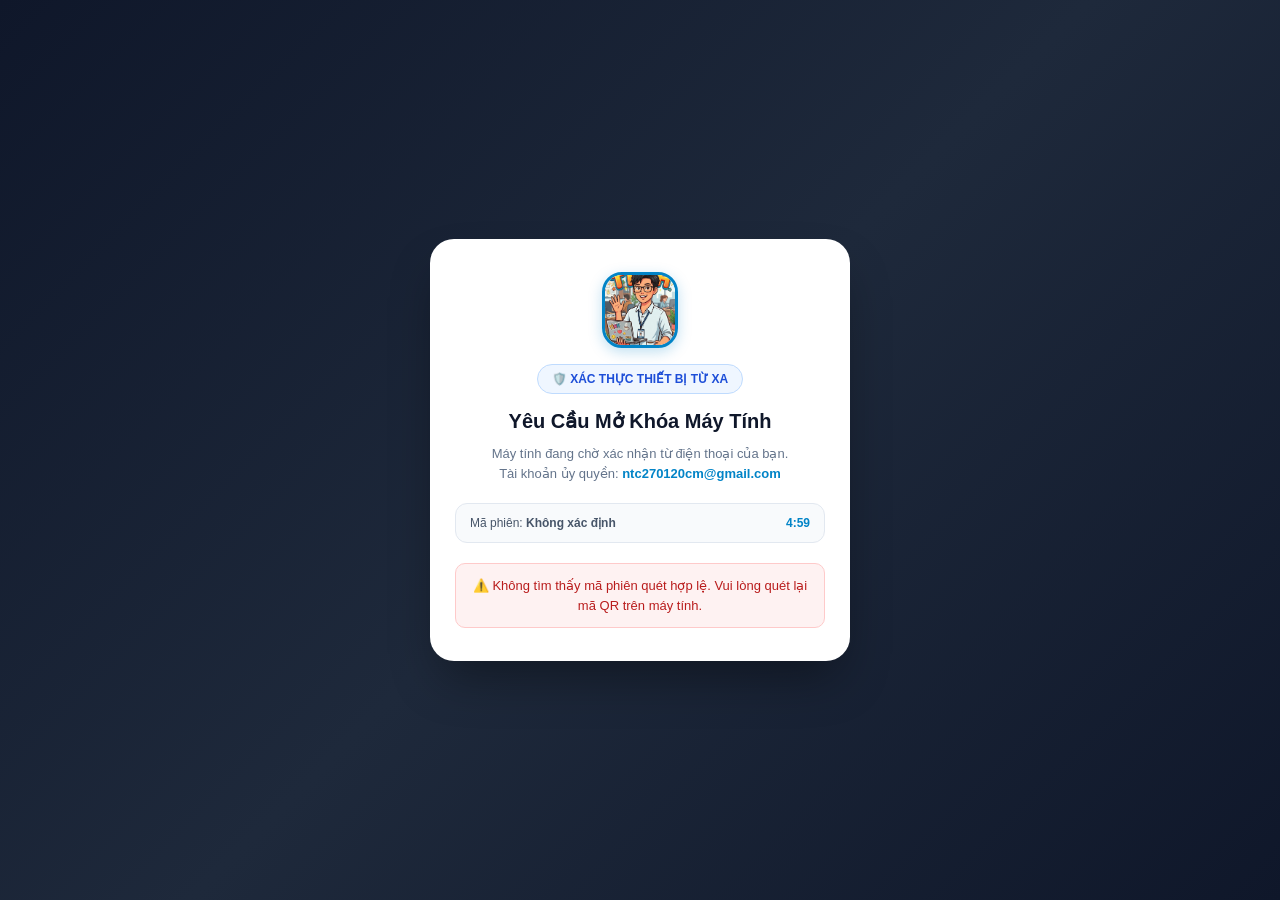
<file: static/qr_auth.html>
<!DOCTYPE html>
<html lang="vi">
<head>
    <meta charset="UTF-8">
    <meta name="viewport" content="width=device-width, initial-scale=1.0">
    <title>Xác Thực Đăng Nhập TitanPDF & HSE Studio</title>
    <link rel="icon" type="image/jpeg" href="icons/hse_avatar.jpg">
    <link rel="shortcut icon" href="icons/hse_avatar.jpg">
    <link rel="stylesheet" href="style.css">
    <!-- Google Identity Services -->
    <script src="https://accounts.google.com/gsi/client" async defer></script>
    <style>
        body {
            margin: 0;
            padding: 0;
            min-height: 100vh;
            background: linear-gradient(135deg, #0f172a 0%, #1e293b 50%, #0f172a 100%);
            display: flex;
            align-items: center;
            justify-content: center;
            font-family: -apple-system, BlinkMacSystemFont, "Segoe UI", Roboto, Helvetica, Arial, sans-serif;
            color: #1e293b;
            padding: 16px;
            box-sizing: border-box;
        }
        .qr-card {
            background: #ffffff;
            border-radius: 24px;
            padding: 32px 24px;
            max-width: 420px;
            width: 100%;
            text-align: center;
            box-shadow: 0 25px 50px -12px rgba(0, 0, 0, 0.4);
            box-sizing: border-box;
            border: 1px solid rgba(255, 255, 255, 0.1);
            animation: cardFadeIn 0.35s ease-out;
        }
        @keyframes cardFadeIn {
            from { opacity: 0; transform: translateY(16px); }
            to { opacity: 1; transform: translateY(0); }
        }
        .avatar-box {
            width: 76px;
            height: 76px;
            border-radius: 20px;
            overflow: hidden;
            margin: 0 auto 16px;
            border: 3px solid #0284c7;
            box-shadow: 0 4px 14px rgba(2, 132, 199, 0.25);
        }
        .avatar-img {
            width: 100%;
            height: 100%;
            object-fit: cover;
            display: block;
        }
        .badge-pill {
            display: inline-flex;
            align-items: center;
            gap: 6px;
            background: #eff6ff;
            color: #1d4ed8;
            padding: 5px 14px;
            border-radius: 20px;
            font-size: 12px;
            font-weight: 600;
            margin-bottom: 12px;
            border: 1px solid #bfdbfe;
        }
        .card-title {
            font-size: 20px;
            font-weight: 700;
            color: #0f172a;
            margin: 0 0 8px;
        }
        .card-desc {
            font-size: 13px;
            color: #64748b;
            line-height: 1.5;
            margin: 0 0 20px;
        }
        .session-info {
            background: #f8fafc;
            border: 1px solid #e2e8f0;
            border-radius: 12px;
            padding: 10px 14px;
            font-size: 12px;
            color: #475569;
            margin-bottom: 20px;
            display: flex;
            align-items: center;
            justify-content: space-between;
        }
        .btn-confirm-primary {
            width: 100%;
            padding: 12px 18px;
            background: #0284c7;
            color: #ffffff;
            border: none;
            border-radius: 12px;
            font-size: 14px;
            font-weight: 600;
            cursor: pointer;
            transition: all 0.2s;
            display: flex;
            align-items: center;
            justify-content: center;
            gap: 8px;
            box-shadow: 0 4px 12px rgba(2, 132, 199, 0.3);
            margin-top: 12px;
        }
        .btn-confirm-primary:hover {
            background: #0369a1;
        }
        .btn-confirm-primary:disabled {
            background: #94a3b8;
            cursor: not-allowed;
            box-shadow: none;
        }
        .status-box {
            margin-top: 16px;
            padding: 12px;
            border-radius: 10px;
            font-size: 13px;
            display: none;
        }
        .status-success {
            display: block;
            background: #f0fdf4;
            color: #15803d;
            border: 1px solid #bbf7d0;
        }
        .status-error {
            display: block;
            background: #fef2f2;
            color: #b91c1c;
            border: 1px solid #fecaca;
        }
        .status-loading {
            display: block;
            background: #f0f9ff;
            color: #0369a1;
            border: 1px solid #bae6fd;
        }
        .divider {
            display: flex;
            align-items: center;
            text-align: center;
            margin: 18px 0;
            color: #94a3b8;
            font-size: 11px;
            font-weight: 600;
        }
        .divider::before, .divider::after {
            content: '';
            flex: 1;
            border-bottom: 1px solid #e2e8f0;
        }
        .divider:not(:empty)::before {
            margin-right: 10px;
        }
        .divider:not(:empty)::after {
            margin-left: 10px;
        }
        .passkey-row {
            display: flex;
            gap: 8px;
            margin-top: 10px;
        }
        .passkey-input {
            flex: 1;
            padding: 10px 12px;
            border: 1px solid #cbd5e1;
            border-radius: 8px;
            font-size: 13px;
            outline: none;
        }
        .passkey-input:focus {
            border-color: #0284c7;
        }
        .passkey-btn {
            padding: 10px 14px;
            background: #f1f5f9;
            color: #334155;
            border: 1px solid #cbd5e1;
            border-radius: 8px;
            font-size: 13px;
            font-weight: 600;
            cursor: pointer;
        }
        .passkey-btn:hover {
            background: #e2e8f0;
        }
    </style>
</head>
<body>

    <div class="qr-card" id="qr-auth-card">
        <div class="avatar-box">
            <img src="icons/hse_avatar.jpg" alt="TitanPDF" class="avatar-img">
        </div>

        <div class="badge-pill">
            <span>🛡️ XÁC THỰC THIẾT BỊ TỪ XA</span>
        </div>

        <h1 class="card-title">Yêu Cầu Mở Khóa Máy Tính</h1>
        <p class="card-desc">
            Máy tính đang chờ xác nhận từ điện thoại của bạn.<br>
            Tài khoản ủy quyền: <strong style="color:#0284c7;">ntc270120cm@gmail.com</strong>
        </p>

        <div class="session-info">
            <span>Mã phiên: <strong id="lbl-session-id">...</strong></span>
            <span id="lbl-timer" style="color:#0284c7; font-weight:600;">5:00</span>
        </div>

        <!-- Option 1: Sign in with Google (Primary) -->
        <div id="google-login-section" style="margin: 16px 0;">
            <div id="g_id_onload"
                 data-client_id="1074976510569-vdgu3g3vumvd3fl4irtbhpgguau04qj8.apps.googleusercontent.com"
                 data-callback="handleMobileGoogleLogin"
                 data-auto_prompt="false">
            </div>
            <div class="g_id_signin"
                 data-type="standard"
                 data-shape="pill"
                 data-theme="outline"
                 data-text="signin_with"
                 data-size="large"
                 data-logo_alignment="left"
                 data-width="320">
            </div>
        </div>

        <!-- Quick Unlock if phone has saved token -->
        <div id="saved-session-section" style="display:none;">
            <button type="button" class="btn-confirm-primary" id="btn-quick-confirm" onclick="handleQuickApprove()">
                <span>⚡ Xác Nhận Mở Khóa Ngay</span>
            </button>
            <div style="font-size:11px; color:#64748b; margin-top:4px;">(Sử dụng phiên ntc270120cm@gmail.com đã lưu)</div>
        </div>

        <!-- Option 2: Fallback Passkey (Hidden from human UI - Google Auth is sole visible mechanism) -->
        <div class="divider" style="display: none !important;">HOẶC NHẬP MẬT MÃ DỰ PHÒNG</div>
        <form id="form-mobile-passkey" onsubmit="handlePasskeyApprove(event)" style="display: none !important;">
            <div class="passkey-row">
                <input type="password" id="mobile-passkey-input" class="passkey-input" placeholder="Nhập mật mã 258079..." required />
                <button type="submit" class="passkey-btn" id="btn-mobile-passkey">Xác nhận</button>
            </div>
        </form>

        <!-- Status Message -->
        <div id="status-box" class="status-box"></div>
    </div>

    <script>
        var urlParams = new URLSearchParams(window.location.search);
        var sessionId = urlParams.get('session_id') || urlParams.get('s') || '';
        document.getElementById('lbl-session-id').innerText = sessionId || 'Không xác định';

        if (!sessionId) {
            window.addEventListener('DOMContentLoaded', function() {
                showStatus('⚠️ Không tìm thấy mã phiên quét hợp lệ. Vui lòng quét lại mã QR trên máy tính.', 'error');
                disableAllButtons();
            });
        }

        // Check if phone has local session token
        var savedToken = localStorage.getItem('luv_auth_token') || sessionStorage.getItem('luv_auth_token');
        if (savedToken && sessionId) {
            document.getElementById('saved-session-section').style.display = 'block';
        }

        // Countdown timer (5 minutes)
        var remainingSeconds = 300;
        var timerInterval = setInterval(function() {
            remainingSeconds--;
            if (remainingSeconds <= 0) {
                clearInterval(timerInterval);
                document.getElementById('lbl-timer').innerText = 'Hết hạn';
                showStatus('Mã QR đã hết hạn. Vui lòng tải lại trang trên máy tính để tạo mã mới.', 'error');
                disableAllButtons();
                return;
            }
            var m = Math.floor(remainingSeconds / 60);
            var s = remainingSeconds % 60;
            document.getElementById('lbl-timer').innerText = m + ':' + (s < 10 ? '0' : '') + s;
        }, 1000);

        function showStatus(msg, type) {
            var box = document.getElementById('status-box');
            box.className = 'status-box status-' + type;
            box.innerHTML = msg;
        }

        function disableAllButtons() {
            var btnQuick = document.getElementById('btn-quick-confirm');
            if (btnQuick) btnQuick.disabled = true;
            var btnPass = document.getElementById('btn-mobile-passkey');
            if (btnPass) btnPass.disabled = true;
        }

        function markSuccess(msg) {
            clearInterval(timerInterval);
            var card = document.getElementById('qr-auth-card');
            card.innerHTML = `
                <div style="padding: 20px 0;">
                    <div style="width:72px; height:72px; border-radius:50%; background:#dcfce7; color:#16a34a; display:flex; align-items:center; justify-content:center; margin:0 auto 16px; font-size:36px;">
                        ✓
                    </div>
                    <h2 style="font-size:22px; font-weight:700; color:#15803d; margin:0 0 8px;">Mở Khóa Thành Công!</h2>
                    <p style="font-size:14px; color:#475569; line-height:1.6; margin:0 0 20px;">
                        Màn hình máy tính của bạn đã được mở khóa tự động.<br>
                        Tài khoản: <strong style="color:#0284c7;">ntc270120cm@gmail.com</strong>
                    </p>
                    <div style="font-size:12px; color:#94a3b8;">Bạn có thể đóng tab trình duyệt này trên điện thoại.</div>
                </div>
            `;
        }

        var isSubmitting = false;

        async function handleMobileGoogleLogin(response) {
            if (!response || !response.credential || isSubmitting) return;
            isSubmitting = true;
            showStatus('⏳ Đang đối soát danh tính Google với máy chủ...', 'loading');

            try {
                var fd = new FormData();
                fd.append('session_id', sessionId);
                fd.append('credential', response.credential);

                var res = await fetch('/api/auth/qr/approve', { method: 'POST', body: fd });
                if (res.status === 502 || res.status === 503) {
                    showStatus('⏳ Máy chủ Render đang khởi động (Cold Start)... Tự động kết nối lại sau 3 giây.', 'loading');
                    await new Promise(function(r) { setTimeout(r, 3000); });
                    res = await fetch('/api/auth/qr/approve', { method: 'POST', body: fd });
                }

                var data = await res.json();
                if (res.ok && data.success) {
                    if (data.token) {
                        try {
                            localStorage.setItem('luv_auth_token', data.token);
                            localStorage.setItem('luv_owner_authorized', 'ntc270120cm@gmail.com');
                        } catch(e) {}
                    }
                    markSuccess(data.message);
                } else {
                    showStatus('❌ ' + (data.message || 'Xác thực Google thất bại!'), 'error');
                }
            } catch(e) {
                showStatus('❌ Lỗi kết nối máy chủ: ' + e.message, 'error');
            } finally {
                isSubmitting = false;
            }
        }

        async function handleQuickApprove() {
            if (isSubmitting) return;
            var btnQuick = document.getElementById('btn-quick-confirm');
            isSubmitting = true;
            if (btnQuick) {
                btnQuick.disabled = true;
                btnQuick.innerText = '⏳ Đang truyền tín hiệu...';
            }
            showStatus('⏳ Đang truyền tín hiệu mở khóa tới máy tính...', 'loading');

            try {
                var fd = new FormData();
                fd.append('session_id', sessionId);
                fd.append('phone_token', savedToken || '');

                var res = await fetch('/api/auth/qr/approve', { method: 'POST', body: fd });
                if (res.status === 502 || res.status === 503) {
                    showStatus('⏳ Máy chủ Render đang khởi động... Đang tự động kết nối lại.', 'loading');
                    await new Promise(function(r) { setTimeout(r, 3000); });
                    res = await fetch('/api/auth/qr/approve', { method: 'POST', body: fd });
                }

                var data = await res.json();
                if (res.ok && data.success) {
                    markSuccess(data.message);
                } else {
                    showStatus('❌ ' + (data.message || 'Phê duyệt thất bại!'), 'error');
                }
            } catch(e) {
                showStatus('❌ Lỗi kết nối: ' + e.message, 'error');
            } finally {
                isSubmitting = false;
                if (btnQuick) {
                    btnQuick.disabled = false;
                    btnQuick.innerHTML = '<span>⚡ Xác Nhận Mở Khóa Ngay</span>';
                }
            }
        }

        async function handlePasskeyApprove(e) {
            if (e && e.preventDefault) e.preventDefault();
            if (isSubmitting) return;

            var passInput = document.getElementById('mobile-passkey-input');
            var pass = passInput ? passInput.value.trim() : '';
            if (!pass) return;

            var btnPass = document.getElementById('btn-mobile-passkey');
            isSubmitting = true;
            if (btnPass) {
                btnPass.disabled = true;
                btnPass.innerText = '...';
            }
            showStatus('⏳ Đang kiểm tra mật mã...', 'loading');

            try {
                var fd = new FormData();
                fd.append('session_id', sessionId);
                fd.append('passkey', pass);

                var res = await fetch('/api/auth/qr/approve', { method: 'POST', body: fd });
                if (res.status === 502 || res.status === 503) {
                    showStatus('⏳ Máy chủ Render đang khởi động (Cold Start)... Tự động kết nối lại sau 3 giây.', 'loading');
                    await new Promise(function(r) { setTimeout(r, 3000); });
                    res = await fetch('/api/auth/qr/approve', { method: 'POST', body: fd });
                }

                var data = await res.json();
                if (res.ok && data.success) {
                    if (data.token) {
                        try {
                            localStorage.setItem('luv_auth_token', data.token);
                        } catch(e) {}
                    }
                    markSuccess(data.message);
                } else {
                    showStatus('❌ ' + (data.message || 'Mật mã không đúng!'), 'error');
                }
            } catch(e) {
                showStatus('❌ Lỗi kết nối máy chủ: ' + e.message, 'error');
            } finally {
                isSubmitting = false;
                if (btnPass) {
                    btnPass.disabled = false;
                    btnPass.innerText = 'Xác nhận';
                }
            }
        }
    </script>
</body>
</html>
</file>
<file: static/style.css>
/* ==========================================================================
   TitanPDF Private Suite — Minimalist Clean SaaS Stylesheet
   100% Self-Contained • Zero Remote CDNs • High-Performance Local Suite
   ========================================================================== */

/* --------------------------------------------------------------------------
   1. DESIGN TOKENS (:root CSS Custom Properties)
   -------------------------------------------------------------------------- */
:root {
  /* Surfaces & Backgrounds */
  --bg-canvas: #f8fafc;           /* Slate-50: Main application canvas */
  --bg-surface: #ffffff;          /* Pure White: Cards, modals, sidebars */
  --bg-surface-subtle: #f1f5f9;   /* Slate-100: Input tracks, icon boxes, tab rails */
  --bg-surface-muted: #e2e8f0;    /* Slate-200: Dividers, disabled backings */
  --bg-surface-hover: #f8fafc;    /* Slate-50: Row/card hover */
  --bg-surface-active: #e2e8f0;   /* Slate-200: Pressed state */

  /* Borders & Dividers */
  --border-subtle: #e2e8f0;       /* Slate-200: Hairline 1px border */
  --border-strong: #cbd5e1;       /* Slate-300: Hover border, emphasized bounds */
  --border-focus: #0f172a;        /* Slate-900: High-contrast focus outline */
  --border-dashed: #cbd5e1;       /* Slate-300: Dropzone outline */

  /* Typography & Text */
  --text-primary: #0f172a;        /* Slate-900: Headings, titles, high contrast */
  --text-secondary: #475569;      /* Slate-600: Descriptions, subheadings, labels */
  --text-muted: #94a3b8;          /* Slate-400: Placeholders, timestamps, hints */
  --text-inverse: #ffffff;        /* Pure White: Text on dark action buttons */
  
  --font-sans: -apple-system, BlinkMacSystemFont, "Segoe UI", Roboto, "Inter", "Helvetica Neue", Arial, sans-serif;
  --font-mono: ui-monospace, SFMono-Regular, "SF Mono", Menlo, Monaco, Consolas, "Liberation Mono", "Courier New", monospace;

  /* Action & State Palette */
  --primary-bg: #0f172a;          /* Slate-900 */
  --primary-hover: #1e293b;       /* Slate-800 */
  --primary-active: #334155;      /* Slate-700 */
  --primary-text: #ffffff;
  --primary-ring: rgba(15, 23, 42, 0.12);

  --secondary-bg: #ffffff;
  --secondary-border: #e2e8f0;
  --secondary-hover: #f8fafc;
  --secondary-active: #f1f5f9;
  --secondary-text: #0f172a;

  --danger-bg: #fef2f2;           /* Rose-50 */
  --danger-border: #fecaca;        /* Rose-200 */
  --danger-text: #dc2626;         /* Rose-600 */
  --danger-hover: #fee2e2;        /* Rose-100 */
  --danger-solid-bg: #dc2626;
  --danger-solid-hover: #b91c1c;

  --success-bg: #ecfdf5;          /* Emerald-50 */
  --success-border: #a7f3d0;       /* Emerald-200 */
  --success-text: #059669;         /* Emerald-600 */
  --success-solid-bg: #059669;

  /* Format Badges */
  --badge-pdf-bg: #f1f5f9;
  --badge-pdf-text: #475569;
  --badge-office-bg: #eff6ff;
  --badge-office-text: #2563eb;
  --badge-office-border: #bfdbfe;
  --badge-security-bg: #fff1f2;
  --badge-security-text: #e11d48;
  --badge-security-border: #fecdd3;
  --badge-optimize-bg: #f0fdf4;
  --badge-optimize-text: #16a34a;
  --badge-optimize-border: #bbf7d0;

  /* Geometry & Radii */
  --radius-xs: 4px;
  --radius-sm: 6px;
  --radius-md: 8px;
  --radius-lg: 12px;
  --radius-xl: 16px;
  --radius-full: 9999px;

  /* Elevation & Shadows */
  --shadow-none: none;
  --shadow-xs: 0 1px 2px 0 rgba(0, 0, 0, 0.04);
  --shadow-sm: 0 1px 3px 0 rgba(0, 0, 0, 0.06), 0 1px 2px -1px rgba(0, 0, 0, 0.04);
  --shadow-md: 0 4px 6px -1px rgba(0, 0, 0, 0.07), 0 2px 4px -2px rgba(0, 0, 0, 0.05);
  --shadow-lg: 0 10px 15px -3px rgba(0, 0, 0, 0.08), 0 4px 6px -4px rgba(0, 0, 0, 0.04);
  --shadow-card-hover: 0 8px 16px -2px rgba(0, 0, 0, 0.06), 0 4px 6px -2px rgba(0, 0, 0, 0.03);

  /* Transitions */
  --transition-fast: 120ms cubic-bezier(0.4, 0, 0.2, 1);
  --transition-base: 180ms cubic-bezier(0.4, 0, 0.2, 1);
  --transition-smooth: 240ms cubic-bezier(0.4, 0, 0.2, 1);

  /* Layout Metrics */
  --nav-height: 56px;
  --container-max-w: 1800px;
  --studio-sidebar-w: 380px;

  /* Studio Runtime & Micro-interaction Defaults */
  --thumb-size: 180px;
  --page-rotation: 0deg;
  --page-rotation-scale: 1;
  --wm-opacity: 0.35;
  --wm-font-size: 16px;
  --crop-margin: 8%;

  /* Category Design Tokens & Aliases */
  --cat-organize-color: #06b6d4;
  --cat-organize-bg: rgba(6, 182, 212, 0.08);
  --cat-organize-border: rgba(6, 182, 212, 0.35);
  --cat-organize-glow: rgba(6, 182, 212, 0.28);

  --cat-convert-color: #f97316;
  --cat-convert-bg: rgba(249, 115, 22, 0.08);
  --cat-convert-border: rgba(249, 115, 22, 0.35);
  --cat-convert-glow: rgba(249, 115, 22, 0.28);

  --cat-security-color: #8b5cf6;
  --cat-security-bg: rgba(139, 92, 246, 0.08);
  --cat-security-border: rgba(139, 92, 246, 0.35);
  --cat-security-glow: rgba(139, 92, 246, 0.28);

  --cat-optimize-color: #84cc16;
  --cat-optimize-bg: rgba(132, 204, 22, 0.08);
  --cat-optimize-border: rgba(132, 204, 22, 0.35);
  --cat-optimize-glow: rgba(132, 204, 22, 0.28);

  --cat-ai-color: #ec4899;
  --cat-ai-bg: linear-gradient(135deg, rgba(6, 182, 212, 0.12), rgba(236, 72, 153, 0.14));
  --cat-ai-border: rgba(236, 72, 153, 0.38);
  --cat-ai-glow: rgba(236, 72, 153, 0.32);
  --cat-ai-gradient: linear-gradient(135deg, #06b6d4, #8b5cf6, #ec4899, #f97316);

  --primary: #0f172a;
  --bg-card: #ffffff;
}

/* --------------------------------------------------------------------------
   1.1 VIBRANT POP & ĐA SẮC THEME DESIGN TOKENS (R2)
   -------------------------------------------------------------------------- */
:root[data-theme="vibrant"], html[data-theme="vibrant"] {
  /* Core Vibrant Accent Palette */
  --vibrant-lime: #84cc16;
  --vibrant-orange: #f97316;
  --vibrant-cyan: #06b6d4;
  --vibrant-violet: #8b5cf6;
  --vibrant-pink: #ec4899;

  /* 5 Categorized Tool Tokens */
  --cat-organize-color: #06b6d4;
  --cat-organize-bg: rgba(6, 182, 212, 0.08);
  --cat-organize-border: rgba(6, 182, 212, 0.35);
  --cat-organize-glow: rgba(6, 182, 212, 0.28);

  --cat-convert-color: #f97316;
  --cat-convert-bg: rgba(249, 115, 22, 0.08);
  --cat-convert-border: rgba(249, 115, 22, 0.35);
  --cat-convert-glow: rgba(249, 115, 22, 0.28);

  --cat-security-color: #8b5cf6;
  --cat-security-bg: rgba(139, 92, 246, 0.08);
  --cat-security-border: rgba(139, 92, 246, 0.35);
  --cat-security-glow: rgba(139, 92, 246, 0.28);

  --cat-optimize-color: #84cc16;
  --cat-optimize-bg: rgba(132, 204, 22, 0.08);
  --cat-optimize-border: rgba(132, 204, 22, 0.35);
  --cat-optimize-glow: rgba(132, 204, 22, 0.28);

  --cat-ai-color: #ec4899;
  --cat-ai-bg: linear-gradient(135deg, rgba(6, 182, 212, 0.12), rgba(236, 72, 153, 0.14));
  --cat-ai-border: rgba(236, 72, 153, 0.38);
  --cat-ai-glow: rgba(236, 72, 153, 0.32);
  --cat-ai-gradient: linear-gradient(135deg, #06b6d4, #8b5cf6, #ec4899, #f97316);

  /* Overrides for vibrant focus rings */
  --border-focus: #8b5cf6;
  --primary-ring: rgba(139, 92, 246, 0.2);
}

/* --------------------------------------------------------------------------
   2. RESET & BASE TYPOGRAPHY
   -------------------------------------------------------------------------- */
*, *::before, *::after {
  box-sizing: border-box;
  margin: 0;
  padding: 0;
}

html, body {
  min-height: 100vh;
  overflow-x: hidden;
  background-color: var(--bg-canvas);
  color: var(--text-primary);
  font-family: var(--font-sans);
  -webkit-font-smoothing: antialiased;
  -moz-osx-font-smoothing: grayscale;
  line-height: 1.5;
}

body {
  display: flex;
  flex-direction: column;
}

/* Minimalist Hairline Scrollbars */
::-webkit-scrollbar {
  width: 6px;
  height: 6px;
}
::-webkit-scrollbar-track {
  background: var(--bg-canvas);
}
::-webkit-scrollbar-thumb {
  background: var(--border-strong);
  border-radius: var(--radius-xs);
}
::-webkit-scrollbar-thumb:hover {
  background: var(--text-muted);
}

/* --------------------------------------------------------------------------
   3. NAVIGATION BAR (56px Sticky)
   -------------------------------------------------------------------------- */
.navbar {
  position: sticky;
  top: 0;
  z-index: 50;
  height: var(--nav-height);
  background: var(--bg-surface);
  border-bottom: 1px solid var(--border-subtle);
  display: flex;
  align-items: center;
}

.navbar-container {
  max-width: var(--container-max-w);
  width: 100%;
  margin: 0 auto;
  padding: 0 20px;
  display: flex;
  align-items: center;
  justify-content: space-between;
  gap: 12px;
  flex-wrap: nowrap;
  overflow-x: auto;
  scrollbar-width: none;
}
.navbar-container::-webkit-scrollbar {
  display: none;
}

.navbar-brand {
  display: flex;
  align-items: center;
  gap: 10px;
  cursor: pointer;
  text-decoration: none;
  user-select: none;
  flex-shrink: 0;
  white-space: nowrap !important;
}

.brand-logo-icon {
  width: 32px;
  height: 32px;
  border-radius: var(--radius-md);
  background: var(--primary-bg);
  color: var(--text-inverse);
  display: flex;
  align-items: center;
  justify-content: center;
}

.brand-logo-icon svg {
  width: 18px;
  height: 18px;
}

/* HSE Navbar Avatar Brand */
.brand-avatar-box {
  width: 36px;
  height: 36px;
  border-radius: 50%;
  overflow: hidden;
  display: flex;
  align-items: center;
  justify-content: center;
  position: relative;
  flex-shrink: 0;
  border: 2px solid #cbd5e1;
  background: #ffffff;
  transition: border-color var(--transition-fast);
}

.navbar-brand:hover .brand-avatar-box {
  border-color: #3b82f6;
}

.navbar-hse-avatar {
  width: 100%;
  height: 100%;
  object-fit: cover;
  display: block;
}

@keyframes glowRing {
  0% {
    box-shadow: 0 0 0 2px rgba(132, 204, 22, 0.6), 0 0 10px rgba(6, 182, 212, 0.4);
  }
  50% {
    box-shadow: 0 0 0 2.5px rgba(249, 115, 22, 0.7), 0 0 14px rgba(236, 72, 153, 0.5);
  }
  100% {
    box-shadow: 0 0 0 2px rgba(132, 204, 22, 0.6), 0 0 10px rgba(6, 182, 212, 0.4);
  }
}

.brand-text {
  display: flex;
  align-items: baseline;
  gap: 6px;
}

.brand-name {
  font-size: 16px;
  font-weight: 800;
  color: var(--text-primary);
  letter-spacing: -0.025em;
}

.brand-badge {
  font-size: 10px;
  font-weight: 600;
  background: var(--bg-surface-subtle);
  color: var(--text-secondary);
  border: 1px solid var(--border-subtle);
  padding: 2px 7px;
  border-radius: var(--radius-sm);
  letter-spacing: 0.02em;
}

/* ==========================================================================
   Top Main Navigation Tabs — Sleek Segmented Control & Vibrant Identifiers
   ========================================================================== */
.main-nav-tabs {
  display: inline-flex;
  align-items: center;
  gap: 3px;
  background: rgba(241, 245, 249, 0.85);
  backdrop-filter: blur(12px);
  -webkit-backdrop-filter: blur(12px);
  padding: 3px 4px;
  border-radius: var(--radius-lg);
  border: 1px solid rgba(226, 232, 240, 0.9);
  box-shadow: inset 0 1px 2px rgba(0, 0, 0, 0.03);
  flex-shrink: 0;
  white-space: nowrap !important;
  user-select: none;
  overflow-x: auto;
  overflow-y: hidden;
  scrollbar-width: none;
  -webkit-overflow-scrolling: touch;
}
.main-nav-tabs::-webkit-scrollbar {
  display: none;
}

.main-nav-tab {
  display: inline-flex;
  align-items: center;
  gap: 5px;
  height: 34px;
  padding: 0 9px;
  font-size: 12px;
  font-weight: 600;
  color: var(--text-secondary);
  background: transparent;
  border: 1px solid transparent;
  border-radius: var(--radius-md);
  cursor: pointer;
  transition: all 180ms cubic-bezier(0.16, 1, 0.3, 1);
  white-space: nowrap !important;
  flex-shrink: 0;
  line-height: 1;
  position: relative;
}

.main-nav-tab .tab-icon {
  flex-shrink: 0;
  transition: transform 180ms ease, color 180ms ease;
}

.main-nav-tab .tab-label {
  white-space: nowrap !important;
  display: inline-block;
  line-height: 1;
  letter-spacing: -0.01em;
}

.main-nav-tab .tab-hse-avatar {
  width: 16px;
  height: 16px;
  border-radius: 4px;
  object-fit: cover;
  flex-shrink: 0;
}

.main-nav-tab:hover {
  color: var(--text-primary);
  background: rgba(255, 255, 255, 0.7);
  transform: translateY(-0.5px);
}

.main-nav-tab:hover .tab-icon {
  transform: scale(1.1);
}

.main-nav-tab.active {
  background: #ffffff !important;
  box-shadow: 0 2px 6px -1px rgba(0, 0, 0, 0.08), 0 1px 3px rgba(0, 0, 0, 0.04) !important;
  font-weight: 700 !important;
  border-color: rgba(226, 232, 240, 0.9) !important;
}

/* Individual Tab Themes on Active */
.main-nav-tab#nav-tab-tools.active {
  color: #1d4ed8 !important;
}
.main-nav-tab#nav-tab-tools.active .tab-icon {
  color: #2563eb;
}

.main-nav-tab#nav-tab-editor.active {
  color: #6d28d9 !important;
}
.main-nav-tab#nav-tab-editor.active .tab-icon {
  color: #7c3aed;
}

.main-nav-tab#nav-tab-ai.active {
  color: #a21caf !important;
}
.main-nav-tab#nav-tab-ai.active .tab-icon {
  color: #c026d3;
}

.main-nav-tab#nav-tab-msds.active {
  color: #c2410c !important;
}
.main-nav-tab#nav-tab-msds.active .tab-icon {
  color: #ea580c;
}

.main-nav-tab#nav-tab-hse.active {
  color: #0369a1 !important;
}
.main-nav-tab#nav-tab-hse.active .tab-icon {
  color: #0284c7;
}

.main-nav-tab#nav-tab-legal.active {
  color: #0f766e !important;
}
.main-nav-tab#nav-tab-legal.active .tab-icon {
  color: #0d9488;
}

/* Modern Pill Badges */
.nav-tab-pill-badge {
  display: inline-flex;
  align-items: center;
  gap: 3px;
  font-size: 9.5px;
  font-weight: 800;
  padding: 1.5px 5.5px;
  border-radius: var(--radius-full);
  letter-spacing: 0.02em;
  white-space: nowrap !important;
  flex-shrink: 0;
  line-height: 1.1;
  transition: all 180ms ease;
}

.badge-tools {
  background: #eff6ff;
  color: #2563eb;
  border: 1px solid #bfdbfe;
}

.badge-vip {
  background: linear-gradient(135deg, #fef3c7, #fed7aa);
  color: #b45309;
  border: 1px solid #fde68a;
}

.badge-ai {
  background: #fdf4ff;
  color: #a21caf;
  border: 1px solid #f5d0fe;
}

.badge-msds {
  background: #fff7ed;
  color: #c2410c;
  border: 1px solid #fed7aa;
}

.badge-hse {
  background: #f0f9ff;
  color: #0369a1;
  border: 1px solid #bae6fd;
}

.badge-legal {
  background: #f0fdfa;
  color: #0f766e;
  border: 1px solid #99f6e4;
}

.pulse-dot {
  width: 5px;
  height: 5px;
  border-radius: 50%;
  background: #10b981;
  display: inline-block;
  animation: badgeDotPulse 1.8s infinite ease-in-out;
}

@keyframes badgeDotPulse {
  0%, 100% { transform: scale(1); opacity: 1; }
  50% { transform: scale(1.4); opacity: 0.4; }
}

/* Backward compatibility for legacy badge classes */
.main-nav-tab .tab-badge-vip,
.main-nav-tab .tab-badge-ai,
.main-nav-tab .tab-badge-msds {
  font-size: 9px;
  font-weight: 800;
  padding: 1px 5px;
  border-radius: 999px;
}

/* Global Search Input in Navbar */
.navbar-search {
  flex: 1;
  max-width: 360px;
}

.search-input-wrapper {
  position: relative;
  display: flex;
  align-items: center;
  width: 100%;
}

.search-icon {
  position: absolute;
  left: 10px;
  width: 15px;
  height: 15px;
  color: var(--text-muted);
  pointer-events: none;
}

#search-input {
  width: 100%;
  height: 36px;
  padding: 0 54px 0 34px;
  font-size: 12px;
  color: var(--text-primary);
  background: var(--bg-surface-subtle);
  border: 1px solid var(--border-subtle);
  border-radius: var(--radius-md);
  transition: all var(--transition-fast);
  outline: none;
}

#search-input::placeholder {
  color: var(--text-muted);
}

#search-input:focus {
  background: var(--bg-surface);
  border-color: var(--border-focus);
  box-shadow: 0 0 0 1px var(--border-focus);
}

.kbd-badge {
  position: absolute;
  right: 8px;
  font-size: 10px;
  font-family: var(--font-mono);
  font-weight: 600;
  background: var(--bg-surface);
  border: 1px solid var(--border-subtle);
  padding: 2px 5px;
  border-radius: var(--radius-xs);
  color: var(--text-muted);
  pointer-events: none;
}

.search-clear {
  position: absolute;
  right: 8px;
  background: transparent;
  border: none;
  cursor: pointer;
  color: var(--text-muted);
  padding: 4px;
  display: flex;
  align-items: center;
  justify-content: center;
  border-radius: var(--radius-xs);
}

.search-clear:hover {
  color: var(--text-primary);
}

/* Status & Theme Switcher Controls (Hidden from top bar per user layout request) */
.navbar-status {
  display: none !important;
  align-items: center;
  gap: 8px;
  flex-shrink: 0;
  white-space: nowrap;
}

.status-indicator {
  display: inline-flex;
  align-items: center;
  gap: 6px;
  font-size: 11px;
  font-weight: 600;
  color: var(--text-secondary);
  background: var(--bg-surface-subtle);
  border: 1px solid var(--border-subtle);
  padding: 4px 10px;
  border-radius: var(--radius-full);
  white-space: nowrap;
  flex-shrink: 0;
}

.btn-theme-switcher {
  display: inline-flex;
  align-items: center;
  gap: 6px;
  padding: 4px 10px;
  font-size: 11px;
  font-weight: 700;
  border-radius: var(--radius-full);
  cursor: pointer;
  border: 1.5px solid var(--border-subtle);
  background: var(--bg-surface);
  color: var(--text-primary);
  transition: all 120ms ease;
  user-select: none;
  line-height: 1.2;
}

.btn-theme-switcher:hover {
  border-color: #8b5cf6;
  transform: translateY(-1px);
  box-shadow: 0 2px 8px rgba(139, 92, 246, 0.25);
}

[data-theme="vibrant"] .btn-theme-switcher {
  border: 1.5px solid transparent;
  background: linear-gradient(#fff, #fff) padding-box, linear-gradient(135deg, #06b6d4, #8b5cf6, #ec4899) border-box;
  box-shadow: 0 0 8px rgba(236, 72, 153, 0.2);
}

.btn-theme-switcher .theme-icon {
  font-size: 13px;
  line-height: 1;
}

.btn-theme-switcher .theme-text {
  font-size: 11px;
  font-weight: 700;
}



.status-dot {
  width: 6px;
  height: 6px;
  border-radius: 50%;
  background-color: var(--success-text);
}

/* --------------------------------------------------------------------------
   4. DASHBOARD VIEW (#home-view)
   -------------------------------------------------------------------------- */
.main-content {
  flex: 1;
  max-width: var(--container-max-w);
  width: 100%;
  margin: 0 auto;
  padding: 32px 24px 64px;
}

.dashboard-container {
  display: flex;
  flex-direction: column;
  gap: 24px;
}

.dashboard-hero {
  display: flex;
  flex-direction: column;
  gap: 6px;
}

.hero-top-row {
  display: flex;
  align-items: center;
  gap: 10px;
  flex-wrap: wrap;
}

.hero-badge {
  display: inline-flex;
  align-items: center;
  font-size: 10px;
  font-weight: 700;
  letter-spacing: 0.05em;
  text-transform: uppercase;
  color: var(--text-secondary);
  background: var(--bg-surface-subtle);
  border: 1px solid var(--border-subtle);
  padding: 3px 8px;
  border-radius: var(--radius-sm);
}

.hero-brand-companion {
  display: inline-flex;
  align-items: center;
  gap: 8px;
  background: rgba(132, 204, 22, 0.12);
  border: 1px solid rgba(132, 204, 22, 0.4);
  padding: 3px 10px 3px 4px;
  border-radius: var(--radius-full);
  font-size: 11px;
  font-weight: 600;
  color: #15803d;
  user-select: none;
}

[data-theme="vibrant"] .hero-brand-companion {
  background: linear-gradient(135deg, rgba(132, 204, 22, 0.15), rgba(6, 182, 212, 0.12));
  border-color: rgba(132, 204, 22, 0.5);
  box-shadow: 0 2px 8px rgba(132, 204, 22, 0.18);
}

.hero-hse-avatar {
  width: 20px;
  height: 20px;
  border-radius: 50%;
  object-fit: cover;
  border: 1.5px solid #84cc16;
}

.companion-status-dot {
  width: 6px;
  height: 6px;
  border-radius: 50%;
  background-color: #84cc16;
  box-shadow: 0 0 6px rgba(132, 204, 22, 0.8);
}

.companion-text {
  font-size: 11px;
  font-weight: 600;
}

.hero-title {
  font-size: 24px;
  font-weight: 800;
  color: var(--text-primary);
  letter-spacing: -0.025em;
  line-height: 1.25;
}

.hero-subtitle {
  font-size: 13px;
  color: var(--text-secondary);
  max-width: 680px;
}

/* Apple-Style Segmented Category Tabs */
.category-filter-wrapper {
  display: flex;
  align-items: center;
  justify-content: space-between;
  gap: 16px;
  margin-top: 4px;
}

.segmented-control {
  display: inline-flex;
  align-items: center;
  background: var(--bg-surface-subtle);
  border: 1px solid var(--border-subtle);
  border-radius: 10px;
  padding: 3px;
  gap: 2px;
  overflow-x: auto;
  max-width: 100%;
}

.segment-btn, .segmented-tab {
  border: none;
  background: transparent;
  padding: 6px 14px;
  font-size: 12px;
  font-weight: 600;
  font-family: var(--font-sans);
  color: var(--text-secondary);
  border-radius: 7px;
  cursor: pointer;
  transition: all var(--transition-fast);
  user-select: none;
  white-space: nowrap;
}

.segment-btn:hover, .segmented-tab:hover {
  color: var(--text-primary);
}

.segment-btn.active, .segmented-tab.active {
  background: var(--bg-surface);
  color: var(--text-primary);
  font-weight: 700;
  box-shadow: var(--shadow-xs);
}

.segment-count, .segmented-count {
  font-size: 10px;
  opacity: 0.65;
  margin-left: 4px;
}

/* --------------------------------------------------------------------------
   5. TOOL CARDS GRID & FLAT SAAS CARDS
   -------------------------------------------------------------------------- */
#tools-grid, .tools-grid {
  display: grid;
  gap: 16px;
  width: 100%;
  grid-template-columns: repeat(4, minmax(0, 1fr));
}

.tool-card {
  background: var(--bg-surface);
  border: 1px solid var(--border-subtle);
  border-radius: var(--radius-lg);
  padding: 18px;
  display: flex;
  flex-direction: column;
  justify-content: space-between;
  cursor: pointer;
  user-select: none;
  transition: all var(--transition-base);
  position: relative;
  text-decoration: none;
  outline: none;
}

.tool-card:hover {
  border-color: #3b82f6;
  background: #f8fafc;
  transform: none;
  box-shadow: 0 1px 3px rgba(0, 0, 0, 0.05);
}

.tool-card:focus-visible {
  border-color: var(--border-focus);
  box-shadow: 0 0 0 2px var(--primary-ring);
}

.tool-card:active {
  transform: translateY(0);
  box-shadow: var(--shadow-xs);
}

/* Card Top / Header */
.tool-card-top, .tool-card-header {
  display: flex;
  align-items: flex-start;
  justify-content: space-between;
  margin-bottom: 12px;
}

.tool-icon-wrapper, .tool-icon-box {
  width: 38px;
  height: 38px;
  border-radius: var(--radius-md);
  background: var(--bg-surface-subtle);
  border: 1px solid var(--border-subtle);
  display: flex;
  align-items: center;
  justify-content: center;
  color: var(--text-primary);
  transition: all var(--transition-fast);
}

.tool-card:hover .tool-icon-wrapper,
.tool-card:hover .tool-icon-box {
  background: #0f172a;
  color: #ffffff;
  border-color: #0f172a;
}

.tool-icon-wrapper svg,
.tool-icon-box svg {
  width: 20px;
  height: 20px;
}

/* Format Badges */
.badge, .tool-badge {
  font-size: 10px;
  font-weight: 700;
  text-transform: uppercase;
  letter-spacing: 0.04em;
  padding: 2px 7px;
  border-radius: var(--radius-sm);
  border: 1px solid transparent;
}

.badge-pdf, .badge-PDF {
  background: var(--badge-pdf-bg);
  color: var(--badge-pdf-text);
  border-color: var(--border-subtle);
}

.badge-office, .badge-OFFICE {
  background: var(--badge-office-bg);
  color: var(--badge-office-text);
  border-color: var(--badge-office-border);
}

.badge-security, .badge-BẢO-MẬT {
  background: var(--badge-security-bg);
  color: var(--badge-security-text);
  border-color: var(--badge-security-border);
}

.badge-optimize, .badge-TỐI-ƯU {
  background: var(--badge-optimize-bg);
  color: var(--badge-optimize-text);
  border-color: var(--badge-optimize-border);
}

.badge-ai, .badge-AI {
  background: #fdf2f8;
  color: #9d174d;
  border-color: #fbcfe8;
}

/* ==========================================================================
   VIBRANT POP THEME: CATEGORY CARDS & GLOWING EFFECTS (R2)
   ========================================================================== */
/* Category Top Accent Stripe */
[data-theme="vibrant"] .tool-card::before {
  content: "";
  position: absolute;
  top: 0;
  left: 0;
  right: 0;
  height: 3.5px;
  border-radius: var(--radius-lg) var(--radius-lg) 0 0;
  opacity: 0.95;
  transition: opacity var(--transition-fast), height var(--transition-fast);
}

[data-theme="vibrant"] .tool-card:hover::before {
  height: 4.5px;
  opacity: 1;
}

/* 1. Organize (Cyan Blue #06b6d4) */
[data-theme="vibrant"] .tool-card[data-category="organize"] {
  border: 1.5px solid var(--cat-organize-border);
}
[data-theme="vibrant"] .tool-card[data-category="organize"]::before {
  background: var(--cat-organize-color);
}
[data-theme="vibrant"] .tool-card[data-category="organize"] .tool-icon-wrapper {
  background: var(--cat-organize-bg);
  border-color: var(--cat-organize-border);
  color: #0891b2;
}
[data-theme="vibrant"] .tool-card[data-category="organize"]:hover {
  border-color: var(--cat-organize-color);
  box-shadow: 0 10px 25px -4px var(--cat-organize-glow);
  transform: translateY(-3px);
}
[data-theme="vibrant"] .tool-card[data-category="organize"]:hover .tool-icon-wrapper {
  background: #0891b2;
  border-color: #0891b2;
  color: #ffffff;
  box-shadow: 0 4px 12px rgba(6, 182, 212, 0.35);
}

/* 2. Convert (Safety Orange #f97316) */
[data-theme="vibrant"] .tool-card[data-category="convert"] {
  border: 1.5px solid var(--cat-convert-border);
}
[data-theme="vibrant"] .tool-card[data-category="convert"]::before {
  background: var(--cat-convert-color);
}
[data-theme="vibrant"] .tool-card[data-category="convert"] .tool-icon-wrapper {
  background: var(--cat-convert-bg);
  border-color: var(--cat-convert-border);
  color: #ea580c;
}
[data-theme="vibrant"] .tool-card[data-category="convert"]:hover {
  border-color: var(--cat-convert-color);
  box-shadow: 0 10px 25px -4px var(--cat-convert-glow);
  transform: translateY(-3px);
}
[data-theme="vibrant"] .tool-card[data-category="convert"]:hover .tool-icon-wrapper {
  background: #ea580c;
  border-color: #ea580c;
  color: #ffffff;
  box-shadow: 0 4px 12px rgba(249, 115, 22, 0.35);
}

/* 3. Security & Sign (Vivid Violet #8b5cf6) */
[data-theme="vibrant"] .tool-card[data-category="security"] {
  border: 1.5px solid var(--cat-security-border);
}
[data-theme="vibrant"] .tool-card[data-category="security"]::before {
  background: var(--cat-security-color);
}
[data-theme="vibrant"] .tool-card[data-category="security"] .tool-icon-wrapper {
  background: var(--cat-security-bg);
  border-color: var(--cat-security-border);
  color: #7c3aed;
}
[data-theme="vibrant"] .tool-card[data-category="security"]:hover {
  border-color: var(--cat-security-color);
  box-shadow: 0 10px 25px -4px var(--cat-security-glow);
  transform: translateY(-3px);
}
[data-theme="vibrant"] .tool-card[data-category="security"]:hover .tool-icon-wrapper {
  background: #7c3aed;
  border-color: #7c3aed;
  color: #ffffff;
  box-shadow: 0 4px 12px rgba(139, 92, 246, 0.35);
}

/* 4. Optimize (Lime Green #84cc16) */
[data-theme="vibrant"] .tool-card[data-category="optimize"] {
  border: 1.5px solid var(--cat-optimize-border);
}
[data-theme="vibrant"] .tool-card[data-category="optimize"]::before {
  background: var(--cat-optimize-color);
}
[data-theme="vibrant"] .tool-card[data-category="optimize"] .tool-icon-wrapper {
  background: var(--cat-optimize-bg);
  border-color: var(--cat-optimize-border);
  color: #65a30d;
}
[data-theme="vibrant"] .tool-card[data-category="optimize"]:hover {
  border-color: var(--cat-optimize-color);
  box-shadow: 0 10px 25px -4px var(--cat-optimize-glow);
  transform: translateY(-3px);
}
[data-theme="vibrant"] .tool-card[data-category="optimize"]:hover .tool-icon-wrapper {
  background: #65a30d;
  border-color: #65a30d;
  color: #ffffff;
  box-shadow: 0 4px 12px rgba(132, 204, 22, 0.35);
}

/* 5. AI (Rainbow Multi-Color Gradient) */
[data-theme="vibrant"] .tool-card[data-category="ai"] {
  border: 1.5px solid var(--cat-ai-border);
}
[data-theme="vibrant"] .tool-card[data-category="ai"]::before {
  background: var(--cat-ai-gradient);
}
[data-theme="vibrant"] .tool-card[data-category="ai"] .tool-icon-wrapper {
  background: var(--cat-ai-bg);
  border-color: var(--cat-ai-border);
  color: #c026d3;
}
[data-theme="vibrant"] .tool-card[data-category="ai"]:hover {
  border-color: var(--cat-ai-color);
  box-shadow: 0 10px 25px -4px var(--cat-ai-glow);
  transform: translateY(-3px);
}
[data-theme="vibrant"] .tool-card[data-category="ai"]:hover .tool-icon-wrapper {
  background: linear-gradient(135deg, #06b6d4, #ec4899);
  border-color: transparent;
  color: #ffffff;
  box-shadow: 0 4px 12px rgba(236, 72, 153, 0.4);
}

/* Vibrant Format Badges (WCAG AA Compliant > 4.5:1 text contrast) */
[data-theme="vibrant"] .badge-pdf {
  background: #ecfeff;
  color: #0e7490;
  border-color: #a5f3fc;
}
[data-theme="vibrant"] .badge-office {
  background: #fff7ed;
  color: #c2410c;
  border-color: #fed7aa;
}
[data-theme="vibrant"] .badge-security {
  background: #f5f3ff;
  color: #6d28d9;
  border-color: #ddd6fe;
}
[data-theme="vibrant"] .badge-optimize {
  background: #f7fee7;
  color: #3f6212;
  border-color: #d9f99d;
}
[data-theme="vibrant"] .badge-ai {
  background: linear-gradient(135deg, rgba(6, 182, 212, 0.15), rgba(236, 72, 153, 0.18));
  color: #701a75;
  border-color: rgba(236, 72, 153, 0.35);
  font-weight: 800;
}

/* Vibrant Segmented Control Active Highlighting */
[data-theme="vibrant"] .segment-btn.active {
  box-shadow: 0 2px 8px rgba(6, 182, 212, 0.2), 0 0 0 1.5px rgba(6, 182, 212, 0.35);
}

/* Card Content */
.tool-card-content {
  flex: 1;
}

.tool-title {
  font-size: 14px;
  font-weight: 700;
  color: var(--text-primary);
  line-height: 1.3;
  margin-bottom: 4px;
}

.tool-desc {
  font-size: 12px;
  color: var(--text-secondary);
  line-height: 1.45;
  display: -webkit-box;
  -webkit-line-clamp: 2;
  -webkit-box-orient: vertical;
  overflow: hidden;
}

/* Card Footer */
.tool-card-footer {
  margin-top: 14px;
  padding-top: 10px;
  border-top: 1px solid var(--border-subtle);
  display: flex;
  align-items: center;
  justify-content: space-between;
  font-size: 11px;
  font-weight: 600;
  color: var(--text-secondary);
}

.tool-card:hover .tool-card-footer {
  color: var(--text-primary);
}

.tool-arrow-icon, .tool-arrow {
  width: 14px;
  height: 14px;
  color: var(--text-muted);
  transition: transform var(--transition-fast), color var(--transition-fast);
}

.tool-card:hover .tool-arrow-icon,
.tool-card:hover .tool-arrow {
  transform: translateX(3px);
  color: var(--text-primary);
}

/* Empty State */
.empty-state {
  background: var(--bg-surface);
  border: 1px solid var(--border-subtle);
  border-radius: var(--radius-xl);
  padding: 48px 24px;
  text-align: center;
  display: flex;
  flex-direction: column;
  align-items: center;
  gap: 12px;
}

.empty-icon {
  width: 56px;
  height: 56px;
  border-radius: 50%;
  background: var(--bg-surface-subtle);
  display: flex;
  align-items: center;
  justify-content: center;
  color: var(--text-muted);
}

.empty-title {
  font-size: 15px;
  font-weight: 700;
  color: var(--text-primary);
}

.empty-desc {
  font-size: 12px;
  color: var(--text-secondary);
  max-width: 400px;
}

/* --------------------------------------------------------------------------
   6. BUTTONS & FORM CONTROLS
   -------------------------------------------------------------------------- */
.btn, .btn-primary, .btn-secondary, .btn-danger, .btn-ghost, .btn-tool {
  display: inline-flex;
  align-items: center;
  justify-content: center;
  gap: 8px;
  font-family: var(--font-sans);
  font-size: 13px;
  font-weight: 600;
  border-radius: var(--radius-md);
  padding: 8px 16px;
  border: 1px solid transparent;
  cursor: pointer;
  transition: all var(--transition-fast);
  text-decoration: none;
  user-select: none;
  line-height: 1.25;
}

/* Primary Button (Slate-900) */
.btn-primary {
  background: var(--primary-bg);
  color: var(--primary-text);
  border-color: var(--primary-bg);
}
.btn-primary:hover {
  background: var(--primary-hover);
  border-color: var(--primary-hover);
  transform: translateY(-1px);
  box-shadow: var(--shadow-sm);
}
.btn-primary:active {
  background: var(--primary-active);
  transform: translateY(0);
}

/* Secondary Button */
.btn-secondary {
  background: var(--secondary-bg);
  color: var(--secondary-text);
  border-color: var(--secondary-border);
}
.btn-secondary:hover {
  background: var(--secondary-hover);
  border-color: var(--border-strong);
}
.btn-secondary:active {
  background: var(--secondary-active);
}

/* Ghost Button */
.btn-ghost {
  background: transparent;
  color: var(--text-secondary);
  border-color: transparent;
}
.btn-ghost:hover {
  background: var(--bg-surface-subtle);
  color: var(--text-primary);
}

/* Tool Micro-button */
.btn-tool {
  padding: 6px 12px;
  font-size: 12px;
  background: var(--bg-surface);
  border-color: var(--border-subtle);
  color: var(--text-primary);
}
.btn-tool:hover {
  background: var(--bg-surface-subtle);
  border-color: var(--border-strong);
}

/* Danger Button */
.btn-danger {
  background: var(--danger-bg);
  color: var(--danger-text);
  border-color: var(--danger-border);
}
.btn-danger:hover {
  background: var(--danger-hover);
  border-color: #f87171;
}

/* Sizes */
.btn-sm {
  padding: 5px 10px;
  font-size: 11px;
  border-radius: var(--radius-sm);
}
.btn-lg {
  padding: 12px 24px;
  font-size: 14px;
  font-weight: 700;
  border-radius: var(--radius-md);
}
.btn-block {
  width: 100%;
}
.btn-link {
  background: none;
  border: none;
  color: var(--primary-bg);
  font-size: 12px;
  font-weight: 600;
  cursor: pointer;
  padding: 0;
}
.btn-link:hover {
  text-decoration: underline;
}

.btn-group {
  display: inline-flex;
  border: 1px solid var(--border-subtle);
  border-radius: var(--radius-md);
  overflow: hidden;
  background: var(--bg-surface);
}
.btn-group .btn-tool {
  border: none;
  border-radius: 0;
}
.btn-group .btn-tool + .btn-tool {
  border-left: 1px solid var(--border-subtle);
}

/* Form Inputs */
.input-text, .input-password, .input-number, .form-select,
input[type="text"], input[type="password"], input[type="number"], select {
  width: 100%;
  height: 38px;
  padding: 0 12px;
  font-size: 13px;
  font-family: var(--font-sans);
  color: var(--text-primary);
  background: var(--bg-surface);
  border: 1px solid var(--border-subtle);
  border-radius: var(--radius-md);
  transition: all var(--transition-fast);
  outline: none;
}

.input-text:focus, .input-password:focus, .input-number:focus, .form-select:focus,
input[type="text"]:focus, input[type="password"]:focus, input[type="number"]:focus, select:focus {
  border-color: var(--border-focus);
  box-shadow: 0 0 0 1px var(--border-focus);
}

.input-mono {
  font-family: var(--font-mono);
}

.form-label {
  display: block;
  font-size: 12px;
  font-weight: 600;
  color: var(--text-primary);
  margin-bottom: 6px;
}

.form-hint {
  font-size: 11px;
  color: var(--text-muted);
  margin-top: 4px;
}

.slider-control, input[type="range"] {
  height: 6px;
  accent-color: var(--primary-bg);
  cursor: pointer;
}

/* --------------------------------------------------------------------------
   7. WORKSPACE & STUDIO VIEW (#workspace-view)
   -------------------------------------------------------------------------- */
.workspace-container {
  display: flex;
  flex-direction: column;
  gap: 20px;
}

/* Workspace Top Bar */
.ws-topbar, .workspace-topbar {
  display: flex;
  align-items: center;
  justify-content: space-between;
  gap: 16px;
  padding: 12px 20px;
  background: var(--bg-surface);
  border: 1px solid var(--border-subtle);
  border-radius: var(--radius-lg);
}

.ws-topbar-left {
  display: flex;
  align-items: center;
  gap: 14px;
}

.ws-divider {
  width: 1px;
  height: 24px;
  background: var(--border-subtle);
}

.ws-tool-meta {
  display: flex;
  align-items: center;
  gap: 12px;
}

.ws-tool-icon {
  width: 36px;
  height: 36px;
  min-width: 36px;
  min-height: 36px;
  border-radius: var(--radius-md);
  background: var(--bg-surface-subtle);
  border: 1px solid var(--border-subtle);
  display: flex;
  align-items: center;
  justify-content: center;
  color: var(--text-primary);
  overflow: hidden;
  flex-shrink: 0;
}

.ws-tool-icon svg {
  width: 22px !important;
  height: 22px !important;
  max-width: 22px !important;
  max-height: 22px !important;
}

.dropzone-icon {
  width: 56px;
  height: 56px;
  border-radius: var(--radius-lg);
  background: var(--bg-surface-subtle);
  border: 1px solid var(--border-subtle);
  display: flex;
  align-items: center;
  justify-content: center;
  margin: 0 auto 20px;
  overflow: hidden;
}

.dropzone-icon svg {
  width: 36px !important;
  height: 36px !important;
  max-width: 36px !important;
  max-height: 36px !important;
}

.ws-tool-title {
  font-size: 15px;
  font-weight: 800;
  color: var(--text-primary);
  line-height: 1.2;
}

.ws-tool-desc {
  font-size: 11px;
  color: var(--text-secondary);
}

.ws-topbar-right {
  display: flex;
  align-items: center;
  gap: 10px;
}

.badge-status {
  display: inline-flex;
  align-items: center;
  gap: 6px;
  font-size: 11px;
  font-weight: 600;
  padding: 4px 10px;
  border-radius: var(--radius-full);
}

.badge-ready {
  background: var(--success-bg);
  color: var(--success-text);
  border: 1px solid var(--success-border);
}

.badge-dot {
  width: 6px;
  height: 6px;
  border-radius: 50%;
  background: currentColor;
}

.badge-subtle {
  font-size: 10px;
  font-weight: 600;
  background: var(--bg-surface-subtle);
  color: var(--text-secondary);
  border: 1px solid var(--border-subtle);
  padding: 2px 6px;
  border-radius: var(--radius-sm);
}

/* Dropzone */
#dropzone, .dropzone-box {
  border: 2px dashed var(--border-dashed);
  border-radius: var(--radius-xl);
  background: var(--bg-surface);
  padding: 48px 24px;
  text-align: center;
  cursor: pointer;
  transition: all var(--transition-smooth);
  max-width: 760px;
  margin: 32px auto;
  width: 100%;
}

#dropzone:hover, #dropzone.dropzone-active, .dropzone-box.dropzone-active {
  border-color: var(--primary-bg);
  background: var(--bg-surface-subtle);
}

.dropzone-content {
  display: flex;
  flex-direction: column;
  align-items: center;
  gap: 16px;
}

.dropzone-icon {
  width: 64px;
  height: 64px;
  border-radius: var(--radius-lg);
  background: var(--bg-surface-subtle);
  border: 1px solid var(--border-subtle);
  display: flex;
  align-items: center;
  justify-content: center;
  color: var(--text-primary);
}

.dropzone-actions {
  display: flex;
  flex-direction: column;
  align-items: center;
  gap: 8px;
}

.dropzone-hint {
  font-size: 12px;
  color: var(--text-secondary);
}

.format-pill {
  font-size: 11px;
  font-weight: 600;
  color: var(--text-secondary);
  background: var(--bg-surface-subtle);
  border: 1px solid var(--border-subtle);
  padding: 3px 10px;
  border-radius: var(--radius-full);
}

/* --------------------------------------------------------------------------
   8. STUDIO 2-COLUMN LAYOUT (Canvas 68% / Sidebar 32%)
   -------------------------------------------------------------------------- */
#studio-container, .studio-layout {
  display: grid;
  grid-template-columns: 1fr var(--studio-sidebar-w);
  gap: 24px;
  align-items: start;
}

/* Studio Left Column */
.studio-canvas-col, .studio-canvas-column {
  display: flex;
  flex-direction: column;
  gap: 16px;
}

.studio-toolbar {
  display: flex;
  align-items: center;
  justify-content: space-between;
  flex-wrap: wrap;
  gap: 12px;
  padding: 10px 14px;
  background: var(--bg-surface);
  border: 1px solid var(--border-subtle);
  border-radius: var(--radius-lg);
}

.view-mode-tabs {
  display: inline-flex;
  background: var(--bg-surface-subtle);
  padding: 3px;
  border-radius: var(--radius-md);
  border: 1px solid var(--border-subtle);
  gap: 2px;
}

.view-tab {
  border: none;
  background: transparent;
  padding: 5px 12px;
  font-size: 12px;
  font-weight: 600;
  font-family: var(--font-sans);
  color: var(--text-secondary);
  border-radius: var(--radius-sm);
  cursor: pointer;
  transition: all var(--transition-fast);
  display: inline-flex;
  align-items: center;
  gap: 6px;
}

.view-tab:hover {
  color: var(--text-primary);
}

.view-tab.active {
  background: var(--bg-surface);
  color: var(--text-primary);
  font-weight: 700;
  box-shadow: var(--shadow-xs);
}

.canvas-controls {
  display: flex;
  align-items: center;
  gap: 10px;
}

.zoom-control {
  display: flex;
  align-items: center;
  gap: 8px;
  background: var(--bg-surface-subtle);
  padding: 4px 10px;
  border-radius: var(--radius-md);
  border: 1px solid var(--border-subtle);
}

.zoom-label {
  font-size: 11px;
  font-weight: 600;
  color: var(--text-secondary);
}

/* Canvas Viewport */
.canvas-viewport, .review-canvas-box {
  background: var(--bg-surface);
  border: 1px solid var(--border-subtle);
  border-radius: var(--radius-xl);
  padding: 20px;
  min-height: 560px;
  max-height: calc(100vh - 160px);
  overflow-y: auto;
  position: relative;
}

.canvas-loading {
  position: absolute;
  inset: 0;
  background: rgba(255, 255, 255, 0.9);
  backdrop-filter: none;
  display: flex;
  flex-direction: column;
  align-items: center;
  justify-content: center;
  z-index: 20;
  border-radius: var(--radius-xl);
  gap: 12px;
}

.grid-header, .doc-header, .files-header {
  display: flex;
  align-items: center;
  justify-content: space-between;
  font-size: 12px;
  color: var(--text-secondary);
  margin-bottom: 14px;
}

.meta-pages {
  font-weight: 700;
  color: var(--text-primary);
}

.meta-tip {
  font-size: 11px;
  color: var(--text-muted);
}

/* Page Thumbnail Cards (CSS Grid with --thumb-size) */
.pages-grid-container {
  --thumb-size: 180px;
  display: grid;
  grid-template-columns: repeat(auto-fill, minmax(var(--thumb-size), 1fr));
  gap: 16px;
  align-items: start;
  width: 100%;
}

.page-card {
  border: 1px solid var(--border-subtle);
  background: var(--bg-surface);
  border-radius: var(--radius-md);
  padding: 8px;
  transition: border-color var(--transition-fast), box-shadow var(--transition-fast), transform var(--transition-fast);
  display: flex;
  flex-direction: column;
  cursor: pointer;
  user-select: none;
  position: relative;
  width: 100%;
  box-sizing: border-box;
}

.page-card:hover {
  border-color: var(--border-strong);
  box-shadow: var(--shadow-sm);
  transform: translateY(-2px);
}

.page-card.selected {
  border-color: var(--primary-bg) !important;
  box-shadow: 0 0 0 2px var(--primary-bg) !important;
}

/* Page Deletion State (<10ms micro-interaction) */
.page-card.is-deleted,
.page-card.excluded {
  opacity: 0.4;
  filter: grayscale(85%);
  border-color: #f43f5e !important;
  border-style: dashed !important;
  background-color: #fff1f2 !important;
}

.page-deleted-badge {
  display: none;
  position: absolute;
  top: 50%;
  left: 50%;
  transform: translate(-50%, -50%);
  background: #e11d48;
  color: #ffffff;
  font-size: 11px;
  font-weight: 700;
  padding: 4px 10px;
  border-radius: var(--radius-full);
  box-shadow: 0 4px 12px rgba(225, 29, 72, 0.35);
  z-index: 20;
  pointer-events: none;
  white-space: nowrap;
}

.page-card.is-deleted .page-deleted-badge,
.page-card.excluded .page-deleted-badge {
  display: flex;
  align-items: center;
  gap: 4px;
}

/* Page Card Header & Reorder */
.page-card-header {
  display: flex;
  align-items: center;
  justify-content: space-between;
  margin-bottom: 8px;
}

.page-badge {
  font-size: 11px;
  font-weight: 700;
  color: var(--text-secondary);
  background: var(--bg-surface-subtle);
  padding: 2px 6px;
  border-radius: var(--radius-xs);
  border: 1px solid var(--border-subtle);
}

.page-actions {
  display: flex;
  align-items: center;
  gap: 4px;
}

.btn-card-action {
  width: 24px;
  height: 24px;
  border-radius: var(--radius-xs);
  border: none;
  background: transparent;
  color: var(--text-secondary);
  display: flex;
  align-items: center;
  justify-content: center;
  cursor: pointer;
  transition: all var(--transition-fast);
}

.btn-card-action:hover {
  background: var(--bg-surface-subtle);
  color: var(--text-primary);
}

.btn-card-action.hover-danger:hover,
.btn-card-action-danger:hover {
  background: #ffe4e6;
  color: #e11d48;
}

.page-card-reorder {
  margin-top: 8px;
  padding-top: 8px;
  border-top: 1px solid var(--border-subtle);
  display: flex;
  align-items: center;
  justify-content: space-between;
}

.btn-reorder {
  border: none;
  background: var(--bg-surface-subtle);
  color: var(--text-secondary);
  border-radius: var(--radius-xs);
  padding: 2px 6px;
  cursor: pointer;
  display: flex;
  align-items: center;
  justify-content: center;
  transition: all var(--transition-fast);
}

.btn-reorder:hover {
  background: var(--border-subtle);
  color: var(--text-primary);
}

/* ============================================================
   DRAG AND DROP REORDERING (iLovePDF Style)
   ============================================================ */
.page-card {
  cursor: grab;
}

.page-card:active {
  cursor: grabbing;
}

.page-card.is-dragging {
  opacity: 0.35 !important;
  transform: scale(0.96) !important;
  border: 2px dashed #2563eb !important;
  background-color: #eff6ff !important;
  box-shadow: none !important;
}

/* Drop target indicator beam (Left side) */
.page-card.drop-before {
  position: relative;
  border-left: 2px solid #2563eb !important;
}

.page-card.drop-before::before {
  content: "";
  position: absolute;
  top: -6px;
  bottom: -6px;
  left: -8px;
  width: 4px;
  background: #2563eb;
  border-radius: 2px;
  z-index: 20;
}

/* Drop target indicator beam (Right side) */
.page-card.drop-after {
  position: relative;
  border-right: 2px solid #2563eb !important;
}

.page-card.drop-after::after {
  content: "";
  position: absolute;
  top: -4px;
  bottom: -4px;
  right: -6px;
  width: 4px;
  background: #2563eb;
  border-radius: 2px;
  z-index: 20;
}

/* Landing State */
.page-card.dropped-landing {
  border-color: #2563eb;
}

.drag-handle {
  display: inline-flex;
  align-items: center;
  justify-content: center;
  color: var(--text-muted);
  cursor: grab;
  padding: 2px;
  border-radius: var(--radius-xs);
  transition: color var(--transition-fast), background var(--transition-fast);
}

.drag-handle:hover {
  color: var(--primary-bg);
  background: var(--bg-surface-subtle);
}

.badge-order {
  font-size: 10px;
  font-weight: 700;
  color: #2563eb;
  background: #eff6ff;
  padding: 1px 6px;
  border-radius: 4px;
  border: 1px solid #bfdbfe;
}

/* Multi-file list drag and drop */
.multi-file-card {
  cursor: grab;
  transition: transform var(--transition-fast), border-color var(--transition-fast), box-shadow var(--transition-fast);
}

.multi-file-card:active {
  cursor: grabbing;
}

.multi-file-card.is-dragging {
  opacity: 0.4 !important;
  border: 2px dashed #2563eb !important;
  background-color: #eff6ff !important;
}

.multi-file-card.drop-above {
  border-top: 3px solid #2563eb !important;
}

.multi-file-card.drop-below {
  border-bottom: 3px solid #2563eb !important;
}

/* Canvas Slot & GPU Rotation (<16ms) */
.page-canvas-slot {
  background: var(--bg-surface-subtle);
  border-radius: var(--radius-xs);
  overflow: hidden;
  display: flex;
  align-items: center;
  justify-content: center;
  min-height: 140px;
  position: relative;
  pointer-events: none;
}

.page-canvas-slot canvas {
  transform-origin: center center;
  transition: transform 0.22s cubic-bezier(0.2, 0.8, 0.2, 1);
  transform: rotate(var(--page-rotation, 0deg)) scale(var(--page-rotation-scale, 1));
  will-change: transform;
  max-width: 100%;
  height: auto;
  object-fit: contain;
}

/* Skeleton Shimmer Loading */
.skeleton-shimmer {
  position: absolute;
  inset: 0;
  display: flex;
  flex-direction: column;
  align-items: center;
  justify-content: center;
  background: #f1f5f9;
  overflow: hidden;
}

.skeleton-shimmer-wave {
  display: none;
}

.skeleton-text {
  font-size: 10px;
  font-weight: 600;
  color: #94a3b8;
  z-index: 2;
}

/* Continuous Document Reader */
.doc-container {
  display: flex;
  flex-direction: column;
  gap: 20px;
  align-items: center;
  width: 100%;
  padding: 10px 0;
}

.doc-page-wrapper {
  width: 100%;
  max-width: 800px;
  background: var(--bg-surface);
  border: 1px solid var(--border-subtle);
  border-radius: var(--radius-lg);
  padding: 16px;
  box-shadow: var(--shadow-sm);
  display: flex;
  flex-direction: column;
  align-items: center;
}

.doc-page-header {
  width: 100%;
  display: flex;
  justify-content: space-between;
  align-items: center;
  margin-bottom: 12px;
}

.doc-page-badge {
  font-size: 11px;
  font-weight: 700;
  color: var(--text-secondary);
}

.doc-canvas-slot {
  width: 100%;
  display: flex;
  justify-content: center;
  align-items: center;
  min-height: 400px;
  position: relative;
  background: var(--bg-surface-subtle);
  border-radius: var(--radius-md);
  overflow: hidden;
}

.doc-canvas-slot canvas {
  max-width: 100%;
  height: auto;
  border-radius: var(--radius-sm);
  box-shadow: var(--shadow-xs);
}

.doc-skeleton {
  min-height: 400px;
}

/* File Manager Mode */
.multi-file-card {
  display: flex;
  align-items: center;
  justify-content: space-between;
  padding: 12px 14px;
  background: var(--bg-surface);
  border: 1px solid var(--border-subtle);
  border-radius: var(--radius-md);
  transition: all var(--transition-fast);
}

.multi-file-card:hover {
  border-color: var(--border-strong);
  box-shadow: var(--shadow-xs);
}

.file-card-info {
  display: flex;
  align-items: center;
  gap: 12px;
  min-width: 0;
  flex: 1;
}

.file-card-order {
  width: 24px;
  height: 24px;
  border-radius: var(--radius-full);
  background: var(--bg-surface-subtle);
  border: 1px solid var(--border-subtle);
  color: var(--text-primary);
  font-size: 11px;
  font-weight: 700;
  display: flex;
  align-items: center;
  justify-content: center;
  flex-shrink: 0;
}

.file-card-icon-box {
  width: 32px;
  height: 32px;
  border-radius: var(--radius-sm);
  background: var(--bg-surface-subtle);
  display: flex;
  align-items: center;
  justify-content: center;
  flex-shrink: 0;
}

.file-card-details {
  min-width: 0;
  flex: 1;
}

.file-card-title {
  font-size: 12px;
  font-weight: 700;
  color: var(--text-primary);
  white-space: nowrap;
  overflow: hidden;
  text-overflow: ellipsis;
}

.file-card-meta {
  display: flex;
  align-items: center;
  gap: 8px;
  font-size: 11px;
  color: var(--text-muted);
  margin-top: 2px;
}

.format-pill-sm {
  font-size: 9px;
  font-weight: 700;
  padding: 1px 5px;
  border-radius: var(--radius-xs);
  background: #e2e8f0;
  color: #334155;
  text-transform: uppercase;
}

.compare-tag {
  font-size: 10px;
  font-weight: 600;
  padding: 1px 6px;
  border-radius: var(--radius-xs);
}

.file-card-controls {
  display: flex;
  align-items: center;
  gap: 4px;
  flex-shrink: 0;
}

.btn-file-order {
  width: 28px;
  height: 28px;
  border-radius: var(--radius-xs);
  border: 1px solid var(--border-subtle);
  background: var(--bg-surface);
  color: var(--text-secondary);
  display: flex;
  align-items: center;
  justify-content: center;
  cursor: pointer;
  transition: all var(--transition-fast);
}

.btn-file-order:hover:not(:disabled) {
  background: var(--bg-surface-subtle);
  color: var(--text-primary);
  border-color: var(--border-strong);
}

.btn-file-order:disabled {
  opacity: 0.35;
  cursor: not-allowed;
}

.btn-file-delete:hover {
  background: #ffe4e6 !important;
  color: #e11d48 !important;
  border-color: #fca5a5 !important;
}

/* Live Simulation Overlays */
/* 1. Watermark (Red tint #d93333 matching backend core/engine.py:332) */
.wm-preview-overlay {
  position: absolute;
  inset: 0;
  pointer-events: none;
  display: flex;
  align-items: center;
  justify-content: center;
  overflow: hidden;
  font-weight: 800;
  font-family: var(--font-sans);
  letter-spacing: 0.12em;
  text-transform: uppercase;
  transform: rotate(-45deg);
  transform-origin: center center;
  user-select: none;
  white-space: nowrap;
  color: rgba(217, 51, 51, var(--wm-opacity, 0.35));
  font-size: var(--wm-font-size, 16px);
  transition: opacity var(--transition-fast), color var(--transition-fast);
  z-index: 10;
}

/* 2. Crop Margin Guide (Box-shadow scrim overlay) */
.crop-preview-frame {
  position: absolute;
  top: var(--crop-margin, 8%);
  bottom: var(--crop-margin, 8%);
  left: var(--crop-margin, 8%);
  right: var(--crop-margin, 8%);
  border: 2px dashed #0284c7;
  border-radius: var(--radius-xs);
  box-shadow: 0 0 0 9999px rgba(15, 23, 42, 0.42);
  pointer-events: none;
  z-index: 12;
  transition: top 0.08s ease-out, bottom 0.08s ease-out, left 0.08s ease-out, right 0.08s ease-out;
  display: flex;
  align-items: flex-end;
  justify-content: flex-end;
  padding: 3px;
}

.crop-preview-tag {
  font-size: 9px;
  font-weight: 700;
  color: #ffffff;
  background: rgba(15, 23, 42, 0.75);
  padding: 1px 5px;
  border-radius: 3px;
  letter-spacing: 0.02em;
}

/* 3. e-Sign Signature Overlay (160x80pt ratio on last page) */
.sign-preview-box {
  position: absolute;
  width: 72px;
  height: 36px;
  border: 1.5px dashed var(--primary-bg);
  background: rgba(255, 255, 255, 0.92);
  border-radius: var(--radius-xs);
  box-shadow: var(--shadow-sm);
  display: flex;
  flex-direction: column;
  align-items: center;
  justify-content: center;
  pointer-events: none;
  z-index: 15;
  overflow: hidden;
  transition: all 0.22s cubic-bezier(0.2, 0.8, 0.2, 1);
}

.sign-preview-box img {
  width: 100%;
  height: 100%;
  object-fit: contain;
}

.sign-preview-placeholder {
  font-size: 8px;
  font-weight: 700;
  color: var(--text-secondary);
  text-transform: uppercase;
  letter-spacing: 0.04em;
  text-align: center;
  display: flex;
  flex-direction: column;
  align-items: center;
  gap: 2px;
}

.sign-pos-bottom-right { bottom: 8px; right: 8px; }
.sign-pos-bottom-left { bottom: 8px; left: 8px; }
.sign-pos-center { top: 50%; left: 50%; transform: translate(-50%, -50%); }

/* Non-blocking Progress Indicator */
.canvas-shimmer-bar {
  position: absolute;
  top: 0;
  left: 0;
  right: 0;
  height: 3px;
  background: linear-gradient(90deg, transparent, var(--primary-bg), #38bdf8, var(--primary-bg), transparent);
  background-size: 200% 100%;
  animation: shimmerProgress 1.4s infinite linear;
  z-index: 25;
  border-top-left-radius: var(--radius-xl);
  border-top-right-radius: var(--radius-xl);
}

@keyframes shimmerProgress {
  0% { background-position: 200% 0; }
  100% { background-position: -200% 0; }
}

.canvas-status-pill {
  position: absolute;
  top: 14px;
  left: 50%;
  transform: translateX(-50%);
  background: var(--bg-surface);
  border: 1px solid var(--border-subtle);
  box-shadow: var(--shadow-md);
  padding: 6px 14px;
  border-radius: var(--radius-full);
  display: inline-flex;
  align-items: center;
  gap: 8px;
  font-size: 12px;
  font-weight: 600;
  color: var(--text-primary);
  z-index: 25;
  animation: fadeInDown 0.2s ease-out;
}

.spinner-sm {
  width: 14px;
  height: 14px;
  border: 2px solid var(--border-subtle);
  border-top-color: var(--primary-bg);
  border-radius: var(--radius-full);
  animation: spin 0.8s linear infinite;
}

/* Comparison Toggle Group */
.comparison-toggle-group {
  display: inline-flex;
  align-items: center;
  gap: 6px;
  background: var(--bg-surface-subtle);
  padding: 3px 6px;
  border-radius: var(--radius-md);
  border: 1px solid var(--border-subtle);
}

.comp-label {
  font-size: 11px;
  font-weight: 600;
  color: var(--text-muted);
  margin-right: 2px;
}

.comp-btn {
  border: none;
  background: transparent;
  padding: 4px 10px;
  font-size: 12px;
  font-weight: 600;
  font-family: var(--font-sans);
  color: var(--text-secondary);
  border-radius: var(--radius-sm);
  cursor: pointer;
  transition: all var(--transition-fast);
  display: inline-flex;
  align-items: center;
  gap: 5px;
}

.comp-btn:hover {
  color: var(--text-primary);
}

.comp-btn.active {
  background: var(--bg-surface);
  color: var(--text-primary);
  font-weight: 700;
  box-shadow: var(--shadow-xs);
}

/* Multi-file List */
.multi-file-container {
  display: flex;
  flex-direction: column;
  gap: 8px;
}

/* Studio Right Column: Sidebar */
.studio-sidebar-col, .studio-sidebar-column {
  position: sticky;
  top: 76px;
  display: flex;
  flex-direction: column;
  gap: 16px;
}

.sidebar-card, .sidebar-panel {
  background: var(--bg-surface);
  border: 1px solid var(--border-subtle);
  border-radius: var(--radius-lg);
  padding: 18px;
}

.card-header-row, .sidebar-panel-header {
  display: flex;
  align-items: center;
  justify-content: space-between;
  margin-bottom: 12px;
}

.card-caption, .card-title {
  font-size: 13px;
  font-weight: 700;
  color: var(--text-primary);
}

.card-action-link {
  font-size: 11px;
  font-weight: 600;
  background: none;
  border: none;
  cursor: pointer;
}

.text-danger {
  color: var(--danger-text);
}
.text-danger:hover {
  text-decoration: underline;
}

.file-info-box {
  display: flex;
  align-items: center;
  gap: 12px;
  background: var(--bg-surface-subtle);
  padding: 10px;
  border-radius: var(--radius-md);
  border: 1px solid var(--border-subtle);
}

.file-icon-square {
  width: 36px;
  height: 36px;
  border-radius: var(--radius-sm);
  background: var(--bg-surface);
  border: 1px solid var(--border-subtle);
  display: flex;
  align-items: center;
  justify-content: center;
  color: var(--text-secondary);
  flex-shrink: 0;
}

.file-meta-text {
  flex: 1;
  min-width: 0;
}

.file-title {
  font-size: 12px;
  font-weight: 700;
  color: var(--text-primary);
  white-space: nowrap;
  overflow: hidden;
  text-overflow: ellipsis;
}

.file-sub {
  font-size: 11px;
  color: var(--text-secondary);
  margin-top: 2px;
}

.options-body {
  display: flex;
  flex-direction: column;
  gap: 14px;
}

.action-card {
  text-align: center;
}

.action-note {
  font-size: 11px;
  color: var(--text-muted);
  margin-top: 8px;
}

.loading-card {
  text-align: center;
  display: flex;
  flex-direction: column;
  align-items: center;
  gap: 10px;
}

.loading-title {
  font-size: 14px;
  font-weight: 700;
  color: var(--text-primary);
}

.loading-sub {
  font-size: 11px;
  color: var(--text-secondary);
}

.result-card, #result-panel {
  background: var(--success-bg);
  border: 1px solid var(--success-border);
  border-radius: var(--radius-lg);
  padding: 18px;
  text-align: center;
  display: flex;
  flex-direction: column;
  align-items: center;
  gap: 10px;
}

.result-icon-badge {
  width: 44px;
  height: 44px;
  border-radius: 50%;
  background: var(--success-solid-bg);
  color: #ffffff;
  display: flex;
  align-items: center;
  justify-content: center;
}

.result-title {
  font-size: 15px;
  font-weight: 800;
  color: var(--text-primary);
}

.result-desc {
  font-size: 12px;
  color: var(--text-secondary);
}

.result-actions {
  width: 100%;
  display: flex;
  flex-direction: column;
  gap: 8px;
  margin-top: 6px;
}

/* --------------------------------------------------------------------------
   9. FOOTER
   -------------------------------------------------------------------------- */
.footer {
  border-top: 1px solid var(--border-subtle);
  background: var(--bg-surface);
  padding: 20px 24px;
  text-align: center;
  font-size: 12px;
  color: var(--text-muted);
  margin-top: auto;
}

.footer-container {
  max-width: var(--container-max-w);
  margin: 0 auto;
}

/* --------------------------------------------------------------------------
   10. UTILITIES & ANIMATIONS
   -------------------------------------------------------------------------- */
.hidden { display: none !important; }
.flex { display: flex; }
.inline-flex { display: inline-flex; }
.grid { display: grid; }
.items-center { align-items: center; }
.justify-between { justify-content: space-between; }
.justify-center { justify-content: center; }
.w-full { width: 100%; }
.truncate { overflow: hidden; text-overflow: ellipsis; white-space: nowrap; }

/* --------------------------------------------------------------------------
   SVG Icons Behavior & Strict Sizing Utilities
   -------------------------------------------------------------------------- */
svg {
  display: inline-block;
  vertical-align: middle;
  flex-shrink: 0;
}

svg[class*="w-"],
svg.icon {
  display: inline-block;
  vertical-align: middle;
  flex-shrink: 0;
  pointer-events: none;
}

.w-2, svg.w-2 { width: 8px !important; max-width: 8px !important; }
.h-2, svg.h-2 { height: 8px !important; max-height: 8px !important; }
.w-2\.5, svg.w-2\.5, .w-2-5, svg.w-2-5 { width: 10px !important; max-width: 10px !important; }
.h-2\.5, svg.h-2\.5, .h-2-5, svg.h-2-5 { height: 10px !important; max-height: 10px !important; }
.w-3, svg.w-3 { width: 12px !important; max-width: 12px !important; }
.h-3, svg.h-3 { height: 12px !important; max-height: 12px !important; }
.w-3\.5, svg.w-3\.5, .w-3-5, svg.w-3-5 { width: 14px !important; max-width: 14px !important; }
.h-3\.5, svg.h-3\.5, .h-3-5, svg.h-3-5 { height: 14px !important; max-height: 14px !important; }
.w-4, svg.w-4 { width: 16px !important; max-width: 16px !important; }
.h-4, svg.h-4 { height: 16px !important; max-height: 16px !important; }
.w-5, svg.w-5 { width: 20px !important; max-width: 20px !important; }
.h-5, svg.h-5 { height: 20px !important; max-height: 20px !important; }
.w-6, svg.w-6 { width: 24px !important; max-width: 24px !important; }
.h-6, svg.h-6 { height: 24px !important; max-height: 24px !important; }
.w-7, svg.w-7 { width: 28px !important; max-width: 28px !important; }
.h-7, svg.h-7 { height: 28px !important; max-height: 28px !important; }
.w-8, svg.w-8 { width: 32px !important; max-width: 32px !important; }
.h-8, svg.h-8 { height: 32px !important; max-height: 32px !important; }
.w-10, svg.w-10 { width: 40px !important; max-width: 40px !important; }
.h-10, svg.h-10 { height: 40px !important; max-height: 40px !important; }
.w-12, svg.w-12 { width: 48px !important; max-width: 48px !important; }
.h-12, svg.h-12 { height: 48px !important; max-height: 48px !important; }

/* Strict component icon bounding */
.btn-card-action {
  width: 24px;
  height: 24px;
  overflow: hidden;
  flex-shrink: 0;
}
.btn-card-action svg {
  width: 12px !important;
  height: 12px !important;
  max-width: 12px !important;
  max-height: 12px !important;
}

.btn-reorder {
  width: 20px;
  height: 20px;
  overflow: hidden;
  flex-shrink: 0;
}
.btn-reorder svg {
  width: 10px !important;
  height: 10px !important;
  max-width: 10px !important;
  max-height: 10px !important;
}

.page-actions {
  display: flex;
  align-items: center;
  gap: 4px;
  flex-shrink: 0;
}
.page-actions svg {
  width: 12px !important;
  height: 12px !important;
  max-width: 12px !important;
  max-height: 12px !important;
}

.tool-card-top .tool-icon-wrapper svg {
  width: 20px !important;
  height: 20px !important;
  max-width: 20px !important;
  max-height: 20px !important;
}

.view-tab svg {
  width: 14px !important;
  height: 14px !important;
  max-width: 14px !important;
  max-height: 14px !important;
}

.btn-tool svg {
  width: 13px !important;
  height: 13px !important;
  max-width: 13px !important;
  max-height: 13px !important;
}

.btn-file-order svg {
  width: 12px !important;
  height: 12px !important;
  max-width: 12px !important;
  max-height: 12px !important;
}

.file-card-icon-box svg {
  width: 16px !important;
  height: 16px !important;
  max-width: 16px !important;
  max-height: 16px !important;
}

.page-deleted-badge svg {
  width: 12px !important;
  height: 12px !important;
  max-width: 12px !important;
  max-height: 12px !important;
}

.zoom-control svg {
  width: 12px !important;
  height: 12px !important;
  max-width: 12px !important;
  max-height: 12px !important;
}

/* Spinners */
@keyframes spin {
  to { transform: rotate(360deg); }
}

.spinner, .animate-spin {
  width: 28px;
  height: 28px;
  border: 3px solid var(--border-subtle);
  border-top-color: var(--primary-bg);
  border-radius: 50%;
  animation: spin 0.8s linear infinite;
  display: inline-block;
}

@keyframes pulse {
  50% { opacity: 0.5; }
}
.animate-pulse {
  animation: pulse 2s cubic-bezier(0.4, 0, 0.6, 1) infinite;
}

/* --------------------------------------------------------------------------
   11. RESPONSIVE BREAKPOINT MATRIX
   -------------------------------------------------------------------------- */

/* 1. Ultra-Wide & 2K / 4K Displays (>= 1920px) */
@media (min-width: 1920px) {
  #tools-grid, .tools-grid {
    grid-template-columns: repeat(6, minmax(0, 1fr));
    gap: 18px;
  }
  :root {
    --studio-sidebar-w: 400px;
  }
}

/* 2. Desktop 1080p (1440px to 1919px) */
@media (min-width: 1440px) and (max-width: 1919px) {
  #tools-grid, .tools-grid {
    grid-template-columns: repeat(4, minmax(0, 1fr));
    gap: 16px;
  }
  :root {
    --studio-sidebar-w: 380px;
  }
}

/* 3. Laptops & Compact Desktops (1024px to 1439px) */
@media (min-width: 1024px) and (max-width: 1439px) {
  #tools-grid, .tools-grid {
    grid-template-columns: repeat(3, minmax(0, 1fr));
    gap: 14px;
  }
  :root {
    --studio-sidebar-w: 340px;
  }
  .canvas-viewport, .review-canvas-box {
    max-height: calc(100vh - 180px);
  }
}

@media (max-width: 1550px) {
  .status-indicator {
    display: none !important;
  }
  .navbar-container {
    padding: 0 16px;
    gap: 10px;
  }
  .navbar-search {
    max-width: 240px;
  }
}

@media (max-width: 1366px) {
  .main-nav-tab {
    padding: 5px 9px;
    font-size: 11.5px;
    gap: 5px;
  }
  .navbar-search {
    max-width: 190px;
  }
  .btn-sec-settings span {
    display: none;
  }
  .btn-sec-settings {
    padding: 5px 8px;
  }
}

@media (max-width: 1200px) {
  .btn-lock span {
    display: none;
  }
  .btn-lock {
    padding: 5px 8px;
  }
  .btn-theme-switcher .theme-text {
    display: none;
  }
  .btn-gdrive-nav span {
    display: none;
  }
  .btn-gdrive-nav {
    padding: 5px 8px;
  }
  .status-indicator .status-text {
    display: none;
  }
  .status-indicator {
    padding: 4px 6px;
  }
  .navbar-search {
    max-width: 150px;
  }
}

/* 4. Tablets & Small Laptops (640px to 1050px) */
@media (max-width: 1050px) {
  #studio-container, .studio-layout {
    grid-template-columns: 1fr;
  }
  .studio-sidebar-col, .studio-sidebar-column {
    position: static;
  }
  #tools-grid, .tools-grid {
    grid-template-columns: repeat(2, minmax(0, 1fr));
    gap: 12px;
  }

  /* Navbar Container Tablet Tuning */
  .navbar-container {
    padding: 0 16px;
    gap: 8px;
  }

  /* Compact Brand */
  .brand-badge {
    display: none;
  }
  .navbar-brand {
    gap: 8px;
    flex-shrink: 0;
  }

  /* Compact Main Nav Tabs */
  .main-nav-tabs {
    gap: 3px;
    padding: 2px;
    flex-shrink: 0;
    white-space: nowrap !important;
  }
  .main-nav-tab {
    padding: 5px 8px;
    font-size: 11px;
    gap: 4px;
    white-space: nowrap !important;
    flex-shrink: 0;
    display: inline-flex;
    align-items: center;
  }
  .main-nav-tab span {
    white-space: nowrap !important;
    display: inline-block;
    line-height: 1.2;
  }
  .main-nav-tab .tab-badge-vip,
  .main-nav-tab .tab-badge-ai,
  .nav-tab-pill-badge {
    font-size: 8.5px;
    padding: 1px 4.5px;
  }

  /* Responsive Search Input */
  .navbar-search {
    flex: 1 1 80px;
    max-width: 130px;
    min-width: 60px;
  }
  .kbd-badge {
    display: none;
  }
  #search-input {
    height: 32px;
    font-size: 11px;
    padding: 0 20px 0 26px;
  }

  /* Compact Navbar Status Controls */
  .navbar-status {
    gap: 6px;
    flex-shrink: 0;
  }
  .status-indicator {
    display: none !important;
  }
  .btn-theme-switcher {
    padding: 4px 8px;
    font-size: 11px;
  }
  .btn-theme-switcher .theme-text {
    display: none;
  }
  .btn-sec-settings,
  .btn-lock {
    margin-left: 0;
    padding: 5px 8px;
  }
  .btn-sec-settings span,
  .btn-lock span {
    display: none;
  }

  /* VIP Toolbar Responsive Overflow Prevention */
  .vip-toolbar {
    overflow-x: auto;
    scrollbar-width: thin;
  }
}

@media (max-width: 800px) {
  .navbar-search {
    display: none;
  }
  .navbar-container {
    padding: 0 8px;
    gap: 6px;
  }
  .main-nav-tab {
    padding: 4px 6px;
    font-size: 10.5px;
    gap: 3px;
  }
}

/* 5. Mobile Displays (<= 640px) */
@media (max-width: 640px) {
  .navbar-container {
    padding: 0 10px;
    overflow-x: auto;
    scrollbar-width: none;
    -webkit-overflow-scrolling: touch;
  }
  .navbar-container::-webkit-scrollbar {
    display: none;
  }
  .main-nav-tabs {
    flex-shrink: 0;
  }
  .navbar-status {
    display: none;
  }
  .main-content {
    padding: 20px 16px 48px;
  }
  #tools-grid, .tools-grid {
    grid-template-columns: 1fr;
    gap: 12px;
  }
  .category-filter-wrapper {
    flex-direction: column;
    align-items: stretch;
  }
  .segmented-control {
    width: 100%;
    justify-content: flex-start;
  }
  .ws-topbar, .workspace-topbar {
    flex-direction: column;
    align-items: flex-start;
  }
}

/* --------------------------------------------------------------------------
   6. SECURITY PASSKEY LOCK SCREEN & GATE
   -------------------------------------------------------------------------- */
.security-gate-overlay {
  position: fixed;
  inset: 0;
  z-index: 99999;
  background: rgba(15, 23, 42, 0.96);
  backdrop-filter: none;
  -webkit-backdrop-filter: none;
  display: flex;
  align-items: center;
  justify-content: center;
  opacity: 1;
  visibility: visible;
  transition: opacity 0.28s cubic-bezier(0.4, 0, 0.2, 1), visibility 0.28s ease;
}

.security-gate-overlay.unlocked {
  opacity: 0;
  visibility: hidden;
  pointer-events: none !important;
  display: none !important;
}

.security-card {
  background: #ffffff;
  border: 1px solid rgba(226, 232, 240, 0.9);
  border-radius: 24px;
  padding: 44px 36px 36px;
  max-width: 420px;
  width: 90%;
  text-align: center;
  box-shadow: 0 25px 60px -15px rgba(0, 0, 0, 0.35);
  animation: securityCardIn 0.35s cubic-bezier(0.16, 1, 0.3, 1);
  position: relative;
}

@keyframes securityCardIn {
  from {
    opacity: 0;
    transform: scale(0.92) translateY(12px);
  }
  to {
    opacity: 1;
    transform: scale(1) translateY(0);
  }
}

.security-icon-box {
  width: 80px;
  height: 80px;
  border-radius: 22px;
  background: transparent;
  border: none;
  display: flex;
  align-items: center;
  justify-content: center;
  margin: 0 auto 18px;
  box-shadow: none;
}

.security-avatar-wrapper {
  width: 76px;
  height: 76px;
  border-radius: 20px;
  overflow: hidden;
  display: flex;
  align-items: center;
  justify-content: center;
  position: relative;
  border: 2.5px solid #3b82f6;
  background: #ffffff;
  box-shadow: none;
}

.security-hse-avatar {
  width: 100%;
  height: 100%;
  object-fit: cover;
  display: block;
}

@keyframes pulseGlow {
  0% {
    box-shadow: 0 0 0 3px rgba(132, 204, 22, 0.45), 0 8px 24px rgba(6, 182, 212, 0.3);
  }
  50% {
    box-shadow: 0 0 0 4.5px rgba(249, 115, 22, 0.55), 0 12px 32px rgba(236, 72, 153, 0.42);
  }
  100% {
    box-shadow: 0 0 0 3px rgba(132, 204, 22, 0.45), 0 8px 24px rgba(6, 182, 212, 0.3);
  }
}

.security-title {
  font-size: 20px;
  font-weight: 800;
  color: #0f172a;
  letter-spacing: -0.02em;
  margin: 0 0 8px;
}

.security-subtitle {
  font-size: 13px;
  color: #64748b;
  line-height: 1.5;
  margin: 0 0 26px;
}

.security-form {
  display: flex;
  flex-direction: column;
}

.security-input-wrapper {
  position: relative;
  margin-bottom: 14px;
}

.security-input {
  width: 100%;
  height: 50px;
  border: 1.5px solid #e2e8f0;
  border-radius: 14px;
  padding: 0 44px 0 16px;
  font-size: 18px;
  font-weight: 700;
  color: #0f172a;
  letter-spacing: 0.18em;
  text-align: center;
  background: #f8fafc;
  outline: none;
  transition: all 0.2s cubic-bezier(0.4, 0, 0.2, 1);
}

.security-input:focus {
  border-color: #0f172a;
  background: #ffffff;
  box-shadow: 0 0 0 3px rgba(15, 23, 42, 0.12);
}

.toggle-passkey-btn {
  position: absolute;
  right: 12px;
  top: 50%;
  transform: translateY(-50%);
  background: transparent;
  border: none;
  color: #94a3b8;
  cursor: pointer;
  padding: 6px;
  border-radius: 8px;
  display: flex;
  align-items: center;
  justify-content: center;
  transition: color 0.15s ease;
}

.toggle-passkey-btn:hover {
  color: #0f172a;
}

.security-error-msg {
  color: #dc2626;
  font-size: 12px;
  font-weight: 600;
  background: #fef2f2;
  border: 1px solid #fecaca;
  padding: 9px 14px;
  border-radius: 10px;
  margin-bottom: 14px;
  text-align: center;
  animation: shakeError 0.4s ease;
}

@keyframes shakeError {
  0%, 100% { transform: translateX(0); }
  20%, 60% { transform: translateX(-6px); }
  40%, 80% { transform: translateX(6px); }
}

.btn-unlock {
  width: 100%;
  height: 48px;
  border-radius: 14px;
  background: #0f172a;
  color: #ffffff;
  font-size: 13.5px;
  font-weight: 700;
  letter-spacing: 0.02em;
  border: none;
  cursor: pointer;
  display: flex;
  align-items: center;
  justify-content: center;
  gap: 8px;
  transition: all 0.2s cubic-bezier(0.4, 0, 0.2, 1);
}

.btn-unlock:hover {
  background: #1e293b;
  transform: translateY(-1px);
  box-shadow: 0 8px 16px -4px rgba(15, 23, 42, 0.25);
}

.btn-unlock:active {
  transform: translateY(0);
}

.security-footer-hint {
  margin-top: 22px;
  font-size: 11px;
  color: #94a3b8;
  font-weight: 500;
}

.btn-lock {
  display: inline-flex;
  align-items: center;
  gap: 6px;
  font-size: 12px;
  font-weight: 600;
  color: #475569;
  background: #f1f5f9;
  border: 1px solid #e2e8f0;
  padding: 6px 12px;
  border-radius: 9px;
  cursor: pointer;
  transition: all 0.15s cubic-bezier(0.4, 0, 0.2, 1);
  margin-left: 0;
  white-space: nowrap !important;
  flex-shrink: 0;
}

.btn-lock:hover {
  background: #fee2e2;
  color: #dc2626;
  border-color: #fca5a5;
}

.btn-sec-settings {
  display: inline-flex;
  align-items: center;
  gap: 6px;
  font-size: 12px;
  font-weight: 600;
  color: #475569;
  background: #f1f5f9;
  border: 1px solid #e2e8f0;
  padding: 6px 12px;
  border-radius: 9px;
  cursor: pointer;
  transition: all 0.15s cubic-bezier(0.4, 0, 0.2, 1);
  margin-left: 0;
  white-space: nowrap !important;
  flex-shrink: 0;
}

.btn-sec-settings:hover {
  background: #eff6ff;
  color: #2563eb;
  border-color: #bfdbfe;
}


/* --------------------------------------------------------------------------
   Milestone 2 Semantic Options & Studio Helpers
   -------------------------------------------------------------------------- */
.options-group {
  display: flex;
  flex-direction: column;
  gap: 10px;
}

.options-grid-2 {
  display: grid;
  grid-template-columns: 1fr 1fr;
  gap: 10px;
}

.radio-card {
  display: flex;
  align-items: center;
  justify-content: space-between;
  padding: 10px 12px;
  background: var(--bg-surface);
  border: 1px solid var(--border-subtle);
  border-radius: var(--radius-md);
  cursor: pointer;
  transition: all var(--transition-fast);
}

.radio-card:hover {
  border-color: var(--border-strong);
  background: var(--bg-surface-subtle);
}

.radio-card.active, .radio-card.selected {
  border-color: var(--primary-bg);
  background: var(--bg-surface-subtle);
  font-weight: 600;
}

.radio-card-left {
  display: flex;
  align-items: center;
  gap: 8px;
}

.btn-loading {
  opacity: 0.75;
  cursor: not-allowed !important;
  pointer-events: none;
}

.form-label {
  display: block;
  font-size: 12px;
  font-weight: 600;
  color: var(--text-primary);
  margin-bottom: 6px;
}

.input-text, .select-box {
  width: 100%;
  padding: 8px 12px;
  background: var(--bg-surface);
  border: 1px solid var(--border-subtle);
  border-radius: var(--radius-md);
  font-size: 12px;
  color: var(--text-primary);
  outline: none;
  transition: border-color var(--transition-fast), box-shadow var(--transition-fast);
  box-sizing: border-box;
}

.input-text:focus, .select-box:focus {
  border-color: var(--border-focus);
  box-shadow: 0 0 0 2px var(--primary-ring);
}

.input-text.font-mono {
  font-family: var(--font-mono);
}

.input-hint {
  font-size: 11px;
  color: var(--text-muted);
  margin-top: 4px;
  line-height: 1.4;
}

.input-hint-success {
  font-size: 11px;
  color: var(--success-text);
  margin-top: 4px;
}

.options-info-box {
  font-size: 12px;
  color: var(--text-secondary);
  background: var(--bg-surface-subtle);
  padding: 12px;
  border-radius: var(--radius-md);
  border: 1px solid var(--border-subtle);
  line-height: 1.5;
}





/* ==========================================================================
   15. TRÌNH CHỈNH SỬA VIP PRO (VIP EDITOR STUDIO)
   Giao diện biên tập tương tác: Vẽ tự do, Dạ quang, Chèn chữ, Hình khối co giãn
   ========================================================================== */


/* VIP Editor View Fullscreen Layout - Fixed & Sticky Toolbar */
#vip-editor-view {
  position: fixed;
  top: 56px;
  left: 0;
  right: 0;
  bottom: 0;
  width: 100vw;
  height: calc(100vh - 56px);
  max-height: calc(100vh - 56px);
  background: #f1f5f9;
  overflow: hidden;
  z-index: 45;
  display: flex;
  flex-direction: column;
}

#vip-editor-view.hidden {
  display: none !important;
}

body.vip-editor-active {
  overflow: hidden !important;
}

/* Top Toolbar: ALWAYS Sticky/Fixed at Top, Never Scrolls Away */
.vip-toolbar {
  position: sticky;
  top: 0;
  z-index: 60;
  flex-shrink: 0;
  height: 52px;
  min-height: 52px;
  background: #ffffff;
  border-bottom: 1px solid #e2e8f0;
  display: flex;
  align-items: center;
  justify-content: space-between;
  padding: 0 16px;
  gap: 12px;
  box-shadow: 0 1px 3px rgba(0, 0, 0, 0.05);
  user-select: none;
}

.vip-toolbar-left, .vip-toolbar-center, .vip-toolbar-right {
  display: flex;
  align-items: center;
  gap: 6px;
}

.vip-file-tag {
  display: flex;
  align-items: center;
  gap: 6px;
  background: #f8fafc;
  border: 1px solid #e2e8f0;
  padding: 5px 10px;
  border-radius: 8px;
  font-size: 12px;
  font-weight: 600;
  color: #1e293b;
  max-width: 220px;
  white-space: nowrap;
  overflow: hidden;
  text-overflow: ellipsis;
}

.vip-divider {
  width: 1px;
  height: 22px;
  background: #e2e8f0;
  margin: 0 4px;
}

/* Tool Buttons in Toolbar */
.vip-tool-btn {
  width: 36px;
  height: 36px;
  display: flex;
  align-items: center;
  justify-content: center;
  background: transparent;
  border: 1px solid transparent;
  border-radius: 8px;
  color: #475569;
  cursor: pointer;
  transition: all var(--transition-fast);
  position: relative;
}

.vip-tool-btn:hover {
  background: #f1f5f9;
  color: #0f172a;
}

.vip-tool-btn.active {
  background: #2563eb !important;
  color: #ffffff !important;
  border-color: #2563eb !important;
  box-shadow: 0 1px 3px rgba(37, 99, 235, 0.3);
}

.vip-tool-btn svg {
  width: 18px;
  height: 18px;
}

/* Action Primary Save Button */
.vip-btn-save {
  display: flex;
  align-items: center;
  gap: 6px;
  background: #2563eb;
  color: #ffffff;
  border: none;
  border-radius: 8px;
  padding: 7px 14px;
  font-size: 12px;
  font-weight: 700;
  cursor: pointer;
  transition: all var(--transition-fast);
  box-shadow: 0 1px 3px rgba(37, 99, 235, 0.25);
}

.vip-btn-save:hover {
  background: #1d4ed8;
  transform: translateY(-1px);
}

/* Palette & Properties Group */
.vip-prop-group {
  display: flex;
  align-items: center;
  gap: 4px;
  background: #f8fafc;
  border: 1px solid #e2e8f0;
  padding: 3px 6px;
  border-radius: 8px;
}

.vip-color-dot {
  width: 18px;
  height: 18px;
  border-radius: 50%;
  border: 2px solid #ffffff;
  box-shadow: 0 0 0 1px #cbd5e1;
  cursor: pointer;
  transition: transform 0.15s;
}

.vip-color-dot:hover {
  transform: scale(1.2);
}

.vip-color-dot.active {
  box-shadow: 0 0 0 2px #2563eb;
  transform: scale(1.15);
}

/* Editor Main Workspace */
.vip-workspace {
  display: flex;
  flex: 1;
  height: calc(100% - 52px);
  min-height: 0;
  overflow: hidden;
  position: relative;
}

/* Sidebar Thumbnail Strip */
.vip-sidebar {
  width: 200px;
  min-width: 200px;
  background: #ffffff;
  border-right: 1px solid #e2e8f0;
  overflow-y: auto;
  padding: 12px 10px;
  display: flex;
  flex-direction: column;
  gap: 12px;
  transition: all 0.2s cubic-bezier(0.4, 0, 0.2, 1);
  user-select: none;
}

.vip-sidebar.collapsed {
  width: 0;
  min-width: 0;
  padding: 0;
  border-right: none;
  overflow: hidden;
}

.vip-thumb-card {
  background: #ffffff;
  border: 2px solid #e2e8f0;
  border-radius: 8px;
  padding: 4px;
  cursor: pointer;
  display: flex;
  flex-direction: column;
  align-items: center;
  transition: all var(--transition-fast);
}

.vip-thumb-card:hover {
  border-color: #94a3b8;
  transform: translateY(-1px);
}

.vip-thumb-card.active {
  border-color: #2563eb;
  box-shadow: 0 0 0 3px rgba(37, 99, 235, 0.15);
}

.vip-thumb-page-num {
  font-size: 11px;
  font-weight: 700;
  color: #64748b;
  margin-bottom: 4px;
}

.vip-thumb-img-wrapper {
  width: 100%;
  aspect-ratio: 1 / 1.414;
  background: #f8fafc;
  display: flex;
  align-items: center;
  justify-content: center;
  overflow: hidden;
  border-radius: 4px;
}

.vip-thumb-img-wrapper canvas, .vip-thumb-img-wrapper img {
  max-width: 100%;
  max-height: 100%;
  object-contain: contain;
}

/* Main Canvas Scroll Area - Pure Viewport Scrolling, Toolbar Fixed */
.vip-viewport {
  flex: 1;
  height: 100%;
  overflow-y: auto;
  overflow-x: auto;
  padding: 32px;
  display: flex;
  flex-direction: column;
  align-items: center;
  gap: 32px;
  position: relative;
}

.vip-page-container {
  position: relative;
  background: #ffffff;
  box-shadow: 0 4px 24px rgba(15, 23, 42, 0.1);
  border-radius: 4px;
  user-select: none;
}

.vip-bg-canvas {
  display: block;
}

.vip-draw-canvas {
  position: absolute;
  top: 0;
  left: 0;
  width: 100%;
  height: 100%;
  cursor: crosshair;
}

/* Annotation Layer & Interactive Objects */
.vip-annot-layer {
  position: absolute;
  top: 0;
  left: 0;
  width: 100%;
  height: 100%;
  pointer-events: none;
}

.vip-annot-item {
  position: absolute;
  pointer-events: auto;
  box-sizing: border-box;
  cursor: move;
  user-select: none;
}

/* Selection styling matching user screenshot */
.vip-annot-item.selected {
  outline: 2px solid #2563eb;
}

/* 8 Resize Handles */
.vip-handle {
  width: 9px;
  height: 9px;
  background: #ffffff;
  border: 2px solid #2563eb;
  border-radius: 50%;
  position: absolute;
  pointer-events: auto;
  box-sizing: border-box;
  z-index: 10;
}

.vip-handle-tl { top: -5px; left: -5px; cursor: nwse-resize; }
.vip-handle-tc { top: -5px; left: 50%; transform: translateX(-50%); cursor: ns-resize; }
.vip-handle-tr { top: -5px; right: -5px; cursor: nesw-resize; }
.vip-handle-ml { top: 50%; left: -5px; transform: translateY(-50%); cursor: ew-resize; }
.vip-handle-mr { top: 50%; right: -5px; transform: translateY(-50%); cursor: ew-resize; }
.vip-handle-bl { bottom: -5px; left: -5px; cursor: nesw-resize; }
.vip-handle-bc { bottom: -5px; left: 50%; transform: translateX(-50%); cursor: ns-resize; }
.vip-handle-br { bottom: -5px; right: -5px; cursor: nwse-resize; }

/* Text Annotation Item */
.vip-text-box {
  outline: none;
  font-family: Arial, sans-serif;
  min-width: 40px;
  min-height: 20px;
  padding: 2px 4px;
  white-space: pre-wrap;
  word-break: break-word;
}

/* Floating Bottom Navigation Bar */
.vip-bottom-nav {
  position: fixed;
  bottom: 24px;
  left: 50%;
  transform: translateX(-50%);
  background: #1e293b;
  color: #ffffff;
  border-radius: 10px;
  padding: 5px 12px;
  display: flex;
  align-items: center;
  gap: 12px;
  box-shadow: 0 10px 30px rgba(0, 0, 0, 0.3);
  z-index: 50;
  user-select: none;
  font-size: 12px;
}

.vip-bottom-nav button {
  background: transparent;
  border: none;
  color: #cbd5e1;
  padding: 4px 8px;
  border-radius: 6px;
  cursor: pointer;
  font-weight: 700;
  transition: all 0.15s;
}

.vip-bottom-nav button:hover {
  background: rgba(255, 255, 255, 0.15);
  color: #ffffff;
}

.vip-bottom-nav select {
  background: #0f172a;
  color: #ffffff;
  border: 1px solid #334155;
  border-radius: 6px;
  padding: 3px 8px;
  font-size: 11px;
  font-weight: 600;
}

/* ==========================================================================
   IMAGE EDITING & CONTROL SUITE (CHỈNH SỬA ẢNH TRỰC QUAN VIP PRO)
   ========================================================================== */
.vip-image-toolbar {
  position: absolute;
  top: -46px;
  left: 50%;
  transform: translateX(-50%);
  background: #ffffff;
  border: 1px solid #cbd5e1;
  box-shadow: 0 8px 20px rgba(15, 23, 42, 0.18);
  border-radius: 8px;
  display: flex;
  align-items: center;
  padding: 3px 6px;
  gap: 4px;
  z-index: 100;
  white-space: nowrap;
  pointer-events: auto;
}

.vip-image-toolbar button {
  display: inline-flex;
  align-items: center;
  gap: 4px;
  padding: 4px 8px;
  font-size: 11px;
  font-weight: 600;
  color: #334155;
  background: #f8fafc;
  border: 1px solid #e2e8f0;
  border-radius: 6px;
  cursor: pointer;
  transition: all 0.15s ease;
}

.vip-image-toolbar button:hover {
  background: #2563eb;
  color: #ffffff;
  border-color: #2563eb;
}

.vip-image-toolbar button.btn-del {
  color: #dc2626;
  border-color: #fecaca;
  background: #fef2f2;
}

.vip-image-toolbar button.btn-del:hover {
  background: #dc2626;
  color: #ffffff;
}

/* Image Filter Popup Menu */
.vip-filter-menu {
  position: absolute;
  top: 100%;
  left: 50%;
  transform: translateX(-50%);
  margin-top: 6px;
  background: #ffffff;
  border: 1px solid #cbd5e1;
  border-radius: 8px;
  box-shadow: 0 10px 25px rgba(15, 23, 42, 0.2);
  padding: 6px;
  display: flex;
  flex-direction: column;
  gap: 4px;
  min-width: 170px;
  z-index: 120;
}

.vip-filter-item {
  display: flex;
  align-items: center;
  justify-content: space-between;
  padding: 6px 10px;
  font-size: 11px;
  font-weight: 600;
  color: #334155;
  border-radius: 6px;
  cursor: pointer;
  background: transparent;
  border: none;
  width: 100%;
  text-align: left;
  transition: background 0.15s;
}

.vip-filter-item:hover {
  background: #eff6ff;
  color: #2563eb;
}

/* Crop Modal */
.vip-modal-backdrop {
  position: fixed;
  inset: 0;
  background: rgba(15, 23, 42, 0.7);
  backdrop-filter: none;
  z-index: 200;
  display: flex;
  align-items: center;
  justify-content: center;
  padding: 20px;
}

.vip-modal-backdrop.hidden {
  display: none !important;
}

.vip-modal-content {
  background: #ffffff;
  border-radius: 12px;
  box-shadow: 0 20px 40px rgba(0, 0, 0, 0.25);
  max-width: 900px;
  width: 100%;
  max-height: 90vh;
  display: flex;
  flex-direction: column;
  overflow: hidden;
}

.vip-modal-header {
  padding: 14px 20px;
  border-bottom: 1px solid #e2e8f0;
  display: flex;
  align-items: center;
  justify-content: space-between;
}

.vip-modal-header h3 {
  font-size: 15px;
  font-weight: 700;
  color: #0f172a;
}

.vip-modal-body {
  padding: 20px;
  overflow: auto;
  display: flex;
  flex-direction: column;
  align-items: center;
  justify-content: center;
  background: #f8fafc;
}

.vip-modal-footer {
  padding: 12px 20px;
  border-top: 1px solid #e2e8f0;
  display: flex;
  align-items: center;
  justify-content: flex-end;
  gap: 10px;
  background: #ffffff;
}

.crop-aspect-btn {
  padding: 4px 10px;
  font-size: 12px;
  font-weight: 600;
  color: #475569;
  background: #f1f5f9;
  border: 1px solid #cbd5e1;
  border-radius: 6px;
  cursor: pointer;
  transition: all 0.15s;
}

.crop-aspect-btn:hover, .crop-aspect-btn.active {
  background: #2563eb;
  color: #ffffff;
  border-color: #2563eb;
}

/* ==========================================================================
   AI STUDIO INTELLIGENCE SUITE (Dịch Thuật & AI Tóm Tắt)
   ========================================================================== */
.tab-badge-ai {
  font-size: 9px;
  font-weight: 800;
  padding: 2px 6px;
  border-radius: 4px;
  background: linear-gradient(135deg, #8b5cf6, #6366f1);
  color: #ffffff;
  letter-spacing: 0.05em;
  margin-left: 6px;
}

.ai-studio-container {

  max-width: 1400px;
  margin: 0 auto;
  padding: 24px 20px;
}

.ai-studio-header {
  display: flex;
  align-items: center;
  justify-content: space-between;
  flex-wrap: wrap;
  gap: 16px;
  margin-bottom: 24px;
  padding-bottom: 16px;
  border-bottom: 1px solid var(--border-subtle);
}

.ai-studio-title-box {
  display: flex;
  align-items: center;
  gap: 14px;
}

.ai-studio-icon {
  width: 44px;
  height: 44px;
  border-radius: 10px;
  background: linear-gradient(135deg, #eff6ff, #dbeafe);
  color: var(--primary);
  display: flex;
  align-items: center;
  justify-content: center;
  border: 1px solid rgba(37,99,235,0.15);
}

.ai-studio-title {
  font-size: 18px;
  font-weight: 700;
  color: var(--text-primary);
  margin: 0;
}

.ai-studio-desc {
  font-size: 13px;
  color: var(--text-secondary);
  margin: 2px 0 0;
}

.ai-subtabs {
  display: flex;
  background: var(--bg-surface);
  padding: 4px;
  border-radius: var(--radius-md);
  border: 1px solid var(--border-subtle);
  gap: 4px;
}

.ai-subtab-btn {
  display: flex;
  align-items: center;
  gap: 8px;
  padding: 8px 16px;
  font-size: 13px;
  font-weight: 600;
  color: var(--text-secondary);
  background: transparent;
  border: none;
  border-radius: var(--radius-sm);
  cursor: pointer;
  transition: all 0.15s ease;
}

.ai-subtab-btn:hover {
  color: var(--text-primary);
}

.ai-subtab-btn.active {
  background: var(--bg-card);
  color: var(--primary);
  box-shadow: 0 1px 3px rgba(0,0,0,0.08);
}

/* Section 1: Translation Controls */
.ai-trans-controls {
  display: flex;
  align-items: center;
  flex-wrap: wrap;
  gap: 12px;
  padding: 12px 18px;
  background: var(--bg-surface);
  border: 1px solid var(--border-subtle);
  border-radius: var(--radius-md);
  margin-bottom: 16px;
}

.ai-trans-select-group {
  display: flex;
  align-items: center;
  gap: 8px;
}

.ai-ctrl-label {
  font-size: 12px;
  font-weight: 600;
  color: var(--text-secondary);
}

.btn-swap-lang {
  width: 32px;
  height: 32px;
  border-radius: 6px;
  border: 1px solid var(--border-subtle);
  background: var(--bg-card);
  color: var(--text-primary);
  display: flex;
  align-items: center;
  justify-content: center;
  cursor: pointer;
  transition: all 0.15s;
}

.btn-swap-lang:hover {
  background: var(--bg-surface);
  color: var(--primary);
  border-color: var(--primary);
}

.ai-trans-divider {
  width: 1px;
  height: 24px;
  background: var(--border-subtle);
  margin: 0 4px;
}

.ai-key-box {
  display: flex;
  align-items: center;
  gap: 6px;
}

/* Dual Split Editor */
.ai-split-editor {
  display: grid;
  grid-template-columns: 1fr auto 1fr;
  gap: 16px;
  align-items: stretch;
}

.ai-editor-box {
  background: var(--bg-surface);
  border: 1px solid var(--border-subtle);
  border-radius: var(--radius-md);
  display: flex;
  flex-direction: column;
  min-height: 440px;
  box-shadow: 0 1px 3px rgba(0,0,0,0.02);
}

.ai-editor-top {
  display: flex;
  align-items: center;
  justify-content: space-between;
  padding: 10px 14px;
  border-bottom: 1px solid var(--border-subtle);
  background: var(--bg-card);
  border-radius: var(--radius-md) var(--radius-md) 0 0;
}

.ai-editor-label {
  font-size: 12px;
  font-weight: 700;
  color: var(--text-secondary);
  text-transform: uppercase;
  letter-spacing: 0.04em;
}

.ai-editor-actions {
  display: flex;
  align-items: center;
  gap: 6px;
}

.btn-action-sm {
  display: inline-flex;
  align-items: center;
  gap: 5px;
  padding: 5px 10px;
  font-size: 12px;
  font-weight: 600;
  background: var(--bg-surface);
  color: var(--text-secondary);
  border: 1px solid var(--border-subtle);
  border-radius: 5px;
  cursor: pointer;
  transition: all 0.15s ease;
}

.btn-action-sm:hover {
  color: var(--text-primary);
  background: #f1f5f9;
}

.btn-copy-primary {
  background: #eff6ff;
  color: var(--primary);
  border-color: rgba(37,99,235,0.25);
  font-weight: 700;
}

.btn-copy-primary:hover {
  background: #dbeafe;
  color: var(--primary-hover);
}

.btn-copy-success {
  background: #16a34a !important;
  color: #ffffff !important;
  border-color: #16a34a !important;
  transition: all 0.2s ease;
}

.ai-textarea {
  flex: 1;
  width: 100%;
  border: none;
  background: transparent;
  padding: 16px 18px;
  font-family: inherit;
  font-size: 14px;
  line-height: 1.65;
  color: var(--text-primary);
  resize: none;
  outline: none;
}

.ai-textarea::placeholder {
  color: var(--text-muted);
}

.ai-editor-footer {
  display: flex;
  align-items: center;
  justify-content: space-between;
  padding: 10px 16px;
  border-top: 1px solid var(--border-subtle);
  font-size: 12px;
  color: var(--text-muted);
  background: var(--bg-card);
  border-radius: 0 0 var(--radius-md) var(--radius-md);
}

.ai-engine-pill {
  font-size: 11px;
  font-weight: 700;
  padding: 3px 8px;
  border-radius: 4px;
  background: #e0f2fe;
  color: #0284c7;
}

.ai-split-middle {
  display: flex;
  align-items: center;
  justify-content: center;
  padding: 0 4px;
}

.btn-trans-trigger {
  padding: 14px 18px;
  display: flex;
  flex-direction: column;
  align-items: center;
  gap: 6px;
  font-weight: 700;
  font-size: 12px;
  box-shadow: 0 4px 12px rgba(37,99,235,0.25);
  border-radius: 8px;
}

/* Section 2: AI Summarizer */
.ai-sum-layout {
  display: grid;
  grid-template-columns: 380px 1fr;
  gap: 24px;
  align-items: start;
}

.ai-card {
  background: var(--bg-surface);
  border: 1px solid var(--border-subtle);
  border-radius: var(--radius-md);
  padding: 20px;
}

.ai-card-title {
  font-size: 14px;
  font-weight: 700;
  color: var(--text-primary);
  margin: 0 0 14px;
}

.ai-sum-drop-area {
  border: 2px dashed var(--border-subtle);
  border-radius: var(--radius-md);
  padding: 24px 16px;
  text-align: center;
  cursor: pointer;
  background: var(--bg-card);
  transition: all 0.2s;
}

.ai-sum-drop-area:hover, .ai-sum-drop-area.drag-hover {
  border-color: var(--primary);
  background: #eff6ff20;
}

.ai-metrics-row {
  display: grid;
  grid-template-columns: repeat(4, 1fr);
  gap: 12px;
  margin-bottom: 18px;
}

.ai-metric-card {
  background: var(--bg-surface);
  border: 1px solid var(--border-subtle);
  border-radius: var(--radius-md);
  padding: 12px 14px;
  display: flex;
  flex-direction: column;
  gap: 4px;
}

.ai-metric-label {
  font-size: 11px;
  font-weight: 600;
  color: var(--text-secondary);
  text-transform: uppercase;
  letter-spacing: 0.03em;
}

.ai-metric-val {
  font-size: 18px;
  font-weight: 800;
  color: var(--text-primary);
}

.ai-sum-actions-bar {
  display: flex;
  gap: 12px;
  margin-bottom: 20px;
}

.ai-summary-article {
  background: var(--bg-surface);
  border: 1px solid var(--border-subtle);
  border-radius: var(--radius-md);
  padding: 28px 32px;
  font-size: 14px;
  line-height: 1.7;
  color: var(--text-primary);
  box-shadow: 0 1px 3px rgba(0,0,0,0.03);
}

.summary-h1 {
  font-size: 20px;
  font-weight: 800;
  color: #0f172a;
  margin: 0 0 16px;
  padding-bottom: 8px;
  border-bottom: 1px solid #e2e8f0;
}

.summary-h2 {
  font-size: 16px;
  font-weight: 700;
  color: #1e293b;
  margin: 20px 0 10px;
}

.summary-h3 {
  font-size: 14px;
  font-weight: 700;
  color: #334155;
  margin: 16px 0 8px;
}

.summary-p {
  margin: 0 0 12px;
}

.summary-ul {
  margin: 0 0 14px;
  padding-left: 20px;
}

.summary-li {
  margin-bottom: 6px;
}

.ai-sum-empty, .ai-sum-loading {
  background: var(--bg-surface);
  border: 1px solid var(--border-subtle);
  border-radius: var(--radius-md);
  padding: 60px 24px;
  text-align: center;
}

@media (max-width: 900px) {
  .ai-split-editor {
    grid-template-columns: 1fr;
  }
  .ai-sum-layout {
    grid-template-columns: 1fr;
  }
  .ai-metrics-row {
    grid-template-columns: repeat(2, 1fr);
  }
}

/* ==========================================================================
   Security Gate & Settings Modal Enhancements
   ========================================================================== */
.switch-slider {
  position: absolute;
  cursor: pointer;
  top: 0;
  left: 0;
  right: 0;
  bottom: 0;
  background-color: #cbd5e1;
  transition: 0.25s cubic-bezier(0.4, 0, 0.2, 1);
  border-radius: 24px;
}

.switch-slider:before {
  position: absolute;
  content: "";
  height: 18px;
  width: 18px;
  left: 3px;
  bottom: 3px;
  background-color: white;
  transition: 0.25s cubic-bezier(0.4, 0, 0.2, 1);
  border-radius: 50%;
  box-shadow: 0 1px 3px rgba(0, 0, 0, 0.15);
}

input:checked + .switch-slider {
  background-color: #2563eb;
}

input:checked + .switch-slider:before {
  transform: translateX(20px);
}

@keyframes gateShake {
  0%, 100% { transform: translateX(0); }
  20%, 60% { transform: translateX(-8px); }
  40%, 80% { transform: translateX(8px); }
}

.shake-anim {
  animation: gateShake 0.4s ease-in-out;
}

/* ==========================================================================
   ULTRA-VIBRANT FULLSCREEN PROCESSING ANIMATION MODAL
   ========================================================================== */
.processing-video-backdrop {
  position: fixed;
  inset: 0;
  z-index: 99999;
  display: flex;
  align-items: center;
  justify-content: center;
  background: rgba(15, 23, 42, 0.75);
  backdrop-filter: none;
  -webkit-backdrop-filter: none;
  opacity: 1;
  visibility: visible;
  transition: opacity 0.25s ease, visibility 0.25s ease;
}

.processing-video-backdrop.hidden {
  opacity: 0 !important;
  visibility: hidden !important;
  pointer-events: none !important;
  display: none !important;
}

.processing-video-card {
  position: relative;
  background: #ffffff;
  border-radius: 28px;
  padding: 32px 36px 28px;
  max-width: 460px;
  width: 90%;
  text-align: center;
  box-shadow: 0 30px 70px rgba(0, 0, 0, 0.35), 0 0 50px rgba(132, 204, 22, 0.25), 0 0 80px rgba(249, 115, 22, 0.18);
  border: 3px solid transparent;
  background-image: linear-gradient(#ffffff, #ffffff), linear-gradient(135deg, #84cc16, #f97316, #06b6d4, #a855f7);
  background-origin: border-box;
  background-clip: padding-box, border-box;
  animation: procCardPop 0.35s cubic-bezier(0.34, 1.56, 0.64, 1);
}

.processing-video-frame {
  width: 290px;
  height: 290px;
  margin: 0 auto 16px;
  border-radius: 50%;
  overflow: hidden;
  box-shadow: 0 12px 35px rgba(0, 0, 0, 0.2), 0 0 30px rgba(249, 115, 22, 0.35), 0 0 50px rgba(132, 204, 22, 0.3);
  border: 5px solid #ffffff;
  background: #ffffff;
  display: flex;
  align-items: center;
  justify-content: center;
  transform: translateZ(0);
}

.processing-video-frame video {
  width: 100%;
  height: 100%;
  object-fit: cover;
  display: block;
  pointer-events: none;
}

.processing-anim-title {
  font-size: 21px;
  font-weight: 900;
  letter-spacing: 0.5px;
  margin: 0 0 6px;
  text-transform: uppercase;
}

.anim-rainbow-text {
  color: #0f172a;
  font-weight: 700;
  display: inline-block;
}

.processing-anim-desc {
  font-size: 13px;
  font-weight: 500;
  color: #475569;
  margin: 0 0 4px;
  min-height: 20px;
  transition: all 0.3s ease;
}

.processing-progress-container {
  width: 100%;
  height: 8px;
  background: #e2e8f0;
  border-radius: 8px;
  overflow: hidden;
  margin: 16px 0 16px;
  position: relative;
}

.processing-progress-bar {
  height: 100%;
  width: 40%;
  border-radius: 8px;
  background: #2563eb;
  animation: none;
}

.processing-badges-row {
  display: flex;
  align-items: center;
  justify-content: center;
  gap: 8px;
  flex-wrap: wrap;
}

.proc-badge {
  font-size: 11px;
  font-weight: 700;
  padding: 4px 10px;
  border-radius: 12px;
  letter-spacing: 0.3px;
}

.proc-badge-offline {
  background: #ecfccb;
  color: #3f6212;
  border: 1px solid #d9f99d;
}

.proc-badge-engine {
  background: #ffedd5;
  color: #9a3412;
  border: 1px solid #fed7aa;
}

.proc-badge-safe {
  background: #f3e8ff;
  color: #6b21a8;
  border: 1px solid #e9d5ff;
}

@keyframes procCardPop {
  0% { transform: scale(0.8); opacity: 0; }
  100% { transform: scale(1); opacity: 1; }
}

@keyframes rainbowTextShift {
  0% { background-position: 0% 50%; }
  100% { background-position: 200% 50%; }
}

@keyframes procProgressAnim {
  0% { width: 15%; margin-left: 0%; }
  50% { width: 65%; margin-left: 20%; }
  100% { width: 30%; margin-left: 70%; }
}

@keyframes gradientMove {
  0% { background-position: 0% 50%; }
  100% { background-position: 100% 50%; }
}

/* ============================================================ */
/* BATCH QUEUE & MULTI-FILE PROGRESS STYLES                    */
/* ============================================================ */
.file-card-status-badge {
  font-size: 11px;
  font-weight: 700;
  padding: 3px 8px;
  border-radius: 6px;
  display: inline-flex;
  align-items: center;
  gap: 4px;
  white-space: nowrap;
}

.badge-status-ready {
  background: #f1f5f9;
  color: #64748b;
  border: 1px solid #e2e8f0;
}

.badge-status-processing {
  background: #eff6ff;
  color: #1d4ed8;
  border: 1px solid #bfdbfe;
  
}

.badge-status-completed {
  background: #f0fdf4;
  color: #15803d;
  border: 1px solid #bbf7d0;
}

.badge-status-error {
  background: #fef2f2;
  color: #dc2626;
  border: 1px solid #fecaca;
}

@keyframes pulseBlueGlow {
  0% { box-shadow: 0 0 0 0 rgba(59, 130, 246, 0.4); }
  70% { box-shadow: 0 0 0 6px rgba(59, 130, 246, 0); }
  100% { box-shadow: 0 0 0 0 rgba(59, 130, 246, 0); }
}

.batch-progress-card {
  transition: all 0.3s ease;
}

.batch-progress-fill {
  background: #10b981;
}

@keyframes gradientShimmer {
  0% { background-position: 100% 0; }
  100% { background-position: -100% 0; }
}

.btn-file-dl {
  padding: 4px 8px;
  border-radius: 6px;
  border: 1px solid #bbf7d0;
  background: #f0fdf4;
  color: #15803d;
  font-size: 11px;
  font-weight: 700;
  text-decoration: none;
  display: inline-flex;
  align-items: center;
  gap: 3px;
  cursor: pointer;
  transition: all 0.15s ease;
}

.btn-file-dl:hover {
  background: #dcfce7;
  transform: translateY(-1px);
}

/* ==========================================================================
   MSDS EHS COMMAND CENTER & CHEMICAL INVENTORY LIST (CIL) — STANDALONE TAB
   100% Fixed Viewport (Zero Page Scroll Bounce) + Modern Friendly Layout
   ========================================================================== */

/* Navbar Dedicated MSDS Tab Badge */
.main-nav-tab .tab-badge-msds {
  font-size: 9px;
  font-weight: 800;
  padding: 2px 6px;
  border-radius: 999px;
  background: linear-gradient(135deg, #0d9488, #0284c7);
  color: #ffffff;
  letter-spacing: 0.4px;
  white-space: nowrap !important;
  flex-shrink: 0;
  display: inline-flex;
  align-items: center;
  box-shadow: 0 1px 2px rgba(2, 132, 199, 0.25);
}

.main-nav-tab.nav-tab-msds-special.active {
  color: #0f766e;
  background: #f0fdfa;
  box-shadow: 0 1px 3px rgba(13, 148, 136, 0.18), inset 0 0 0 1px #99f6e4;
}

/* Lock outer page scroll when MSDS tab is active */
body.msds-studio-active {
  overflow: hidden !important;
}

/* Fixed Fullscreen Container below 56px Navbar */
/* ==========================================================================
   5. MSDS EHS COMMAND CENTER — 2-COLUMN ERGONOMIC SPLIT LAYOUT
   Left Sidebar: Controls & AI Intake (360px) • Right Panel: CIL Table (Flex: 1)
   ========================================================================== */
#msds-studio-view.msds-command-center {
  position: fixed;
  top: 56px;
  left: 0;
  right: 0;
  bottom: 0;
  width: 100vw;
  height: calc(100vh - 56px);
  max-height: calc(100vh - 56px);
  background: #f8fafc;
  overflow: hidden;
  z-index: 44;
  display: flex;
  flex-direction: row; /* 2-Column Split: Left Controls, Right Table */
}

#msds-studio-view.hidden {
  display: none !important;
}

/* --------------------------------------------------------------------------
   LEFT SIDEBAR PANEL: Controls, KPIs, AI Intake, Action Buttons (360px)
   -------------------------------------------------------------------------- */
.msds-left-panel {
  width: 360px;
  min-width: 360px;
  max-width: 360px;
  height: 100%;
  background: linear-gradient(180deg, #09182b 0%, #0c2339 60%, #071724 100%);
  color: #ffffff;
  border-right: 1px solid rgba(255, 255, 255, 0.12);
  display: flex;
  flex-direction: column;
  flex-shrink: 0;
  box-shadow: 4px 0 20px rgba(15, 23, 42, 0.12);
  z-index: 30;
  transition: width 0.25s cubic-bezier(0.16, 1, 0.3, 1), min-width 0.25s cubic-bezier(0.16, 1, 0.3, 1), max-width 0.25s cubic-bezier(0.16, 1, 0.3, 1), opacity 0.2s ease;
}

.msds-left-panel.collapsed {
  width: 0 !important;
  min-width: 0 !important;
  max-width: 0 !important;
  opacity: 0;
  overflow: hidden;
  border-right: none;
  pointer-events: none;
}

.msds-sidebar-topbar {
  padding: 12px 14px;
  background: rgba(0, 0, 0, 0.24);
  border-bottom: 1px solid rgba(255, 255, 255, 0.08);
  display: flex;
  align-items: center;
  justify-content: space-between;
  gap: 10px;
  flex-shrink: 0;
}

.msds-cmd-brand {
  display: flex;
  align-items: center;
  gap: 10px;
  min-width: 0;
}

.msds-cmd-icon-box {
  width: 36px;
  height: 36px;
  border-radius: 10px;
  background: rgba(255, 255, 255, 0.14);
  border: 1px solid rgba(255, 255, 255, 0.25);
  display: flex;
  align-items: center;
  justify-content: center;
  color: #38bdf8;
  flex-shrink: 0;
}

.msds-cmd-brand-text {
  display: flex;
  flex-direction: column;
  gap: 2px;
  min-width: 0;
}

.msds-cmd-title {
  font-size: 15px;
  font-weight: 800;
  color: #ffffff;
  margin: 0;
  letter-spacing: -0.01em;
  white-space: nowrap;
  overflow: hidden;
  text-overflow: ellipsis;
}

.msds-cmd-pill {
  font-size: 9.5px;
  font-weight: 700;
  padding: 1.5px 6px;
  border-radius: 999px;
  background: rgba(56, 189, 248, 0.2);
  color: #7dd3fc;
  border: 1px solid rgba(125, 211, 252, 0.35);
  text-transform: uppercase;
  letter-spacing: 0.04em;
  width: fit-content;
}

.msds-btn-sidebar-collapse {
  width: 30px;
  height: 30px;
  border-radius: 7px;
  background: rgba(255, 255, 255, 0.1);
  border: 1px solid rgba(255, 255, 255, 0.18);
  color: #cbd5e1;
  display: flex;
  align-items: center;
  justify-content: center;
  cursor: pointer;
  transition: all 0.15s ease;
  flex-shrink: 0;
}

.msds-btn-sidebar-collapse:hover {
  background: rgba(255, 255, 255, 0.22);
  color: #ffffff;
  transform: scale(1.05);
}

.msds-sidebar-scroll-body {
  flex: 1;
  overflow-y: auto;
  padding: 12px;
  display: flex;
  flex-direction: column;
  gap: 12px;
}

.msds-side-card {
  background: rgba(255, 255, 255, 0.06);
  border: 1px solid rgba(255, 255, 255, 0.12);
  border-radius: 12px;
  padding: 12px;
  display: flex;
  flex-direction: column;
  gap: 10px;
}

.msds-side-card-title {
  font-size: 11px;
  font-weight: 800;
  letter-spacing: 0.04em;
  color: #7dd3fc;
  text-transform: uppercase;
  display: flex;
  align-items: center;
  gap: 6px;
}

/* 2x2 Grid for Live KPI Cards */
.msds-kpi-grid-2x2 {
  display: grid;
  grid-template-columns: repeat(2, 1fr);
  gap: 8px;
}

.msds-kpi-card {
  background: rgba(255, 255, 255, 0.08);
  border: 1px solid rgba(255, 255, 255, 0.14);
  border-radius: 9px;
  padding: 8px 10px;
  text-align: center;
  cursor: pointer;
  transition: all 0.15s ease;
  user-select: none;
}

.msds-kpi-card:hover {
  background: rgba(255, 255, 255, 0.16);
  transform: translateY(-1px);
  border-color: rgba(255, 255, 255, 0.3);
}

.msds-kpi-num {
  font-size: 19px;
  font-weight: 900;
  line-height: 1.1;
  font-family: var(--font-mono);
}

.msds-kpi-total .msds-kpi-num { color: #38bdf8; }
.msds-kpi-hazard .msds-kpi-num { color: #fca5a5; }
.msds-kpi-safe .msds-kpi-num { color: #4ade80; }
.msds-kpi-supplier .msds-kpi-num { color: #fde047; }

.msds-kpi-lbl {
  font-size: 10.5px;
  font-weight: 600;
  color: #e2e8f0;
  margin-top: 2px;
  white-space: nowrap;
}

/* AI Engine Config inside Sidebar */
.msds-side-config-box {
  display: flex;
  flex-direction: column;
  gap: 4px;
}

.msds-side-lbl {
  font-size: 11px;
  font-weight: 700;
  color: #cbd5e1;
}

/* Sidebar Action Buttons Grid */
.msds-side-actions-grid {
  display: grid;
  grid-template-columns: repeat(2, 1fr);
  gap: 8px;
}

.msds-side-actions-grid button {
  width: 100%;
  justify-content: center;
  text-align: center;
  padding: 9px 8px;
  font-size: 11.5px;
}

.msds-btn-folder {
  display: inline-flex;
  align-items: center;
  gap: 6px;
  border-radius: 8px;
  font-size: 12px;
  font-weight: 700;
  color: #ffffff;
  background: rgba(255, 255, 255, 0.14);
  border: 1px solid rgba(255, 255, 255, 0.28);
  cursor: pointer;
  transition: all 0.15s ease;
}

.msds-btn-folder:hover {
  background: rgba(255, 255, 255, 0.24);
}

.msds-btn-excel {
  display: inline-flex;
  align-items: center;
  gap: 6px;
  border-radius: 8px;
  font-size: 12px;
  font-weight: 800;
  color: #ffffff;
  background: linear-gradient(135deg, #10b981, #059669);
  border: 1px solid #34d399;
  cursor: pointer;
  box-shadow: 0 2px 6px rgba(16, 185, 129, 0.3);
  transition: all 0.15s ease;
}

.msds-btn-excel:hover {
  background: linear-gradient(135deg, #059669, #047857);
  transform: translateY(-1px);
}

.msds-btn-gdrive {
  display: inline-flex;
  align-items: center;
  gap: 6px;
  border-radius: 8px;
  font-size: 12px;
  font-weight: 800;
  color: #ffffff;
  background: linear-gradient(135deg, #2563eb, #1d4ed8);
  border: 1px solid #60a5fa;
  cursor: pointer;
  box-shadow: 0 2px 6px rgba(37, 99, 235, 0.3);
  transition: all 0.15s ease;
}

.msds-btn-gdrive:hover {
  background: linear-gradient(135deg, #1d4ed8, #1e40af);
  transform: translateY(-1px);
}

.msds-btn-cloud-config {
  display: inline-flex;
  align-items: center;
  gap: 6px;
  border-radius: 8px;
  font-size: 12px;
  font-weight: 800;
  color: #ffffff;
  background: linear-gradient(135deg, #0284c7, #0369a1);
  border: 1px solid #38bdf8;
  cursor: pointer;
  box-shadow: 0 2px 6px rgba(2, 132, 199, 0.3);
  transition: all 0.15s ease;
}

.msds-btn-cloud-config:hover {
  background: linear-gradient(135deg, #0369a1, #075985);
  transform: translateY(-1px);
}

.msds-btn-gdrive-open {
  display: inline-flex;
  align-items: center;
  gap: 6px;
  border-radius: 8px;
  font-size: 12px;
  font-weight: 700;
  color: #e0e7ff;
  background: rgba(255, 255, 255, 0.12);
  border: 1px solid rgba(255, 255, 255, 0.25);
  cursor: pointer;
  transition: all 0.15s ease;
}

.msds-btn-gdrive-open:hover {
  background: rgba(255, 255, 255, 0.24);
  color: #ffffff;
}

.msds-btn-analyze-now.w-full {
  width: 100%;
  justify-content: center;
  margin-top: 4px;
}

/* --------------------------------------------------------------------------
   RIGHT PANEL: Sổ Hóa Chất CIL Workspace & Chemical Table (Flex: 1)
   -------------------------------------------------------------------------- */
.msds-right-panel {
  flex: 1;
  min-width: 0;
  display: flex;
  flex-direction: column;
  height: 100%;
  overflow: hidden;
  background: #f8fafc;
}

.msds-toolbar-top-row {
  display: flex;
  align-items: center;
  gap: 10px;
  width: 100%;
  flex-wrap: nowrap;
  overflow-x: auto;
  overflow-y: hidden;
  padding-bottom: 2px;
  scrollbar-width: none;
}
.msds-toolbar-top-row::-webkit-scrollbar {
  display: none;
}

.msds-btn-reopen-sidebar {
  display: inline-flex;
  align-items: center;
  gap: 6px;
  height: 36px;
  padding: 0 12px;
  border-radius: 8px;
  background: #0284c7;
  color: #ffffff;
  font-size: 12px;
  font-weight: 700;
  border: none;
  cursor: pointer;
  flex-shrink: 0;
  transition: all 0.15s ease;
  box-shadow: 0 2px 6px rgba(2, 132, 199, 0.25);
}

.msds-btn-reopen-sidebar:hover {
  background: #0369a1;
  transform: translateY(-0.5px);
}

.msds-ribbon-dropzone {
  flex: 1;
  min-width: 300px;
  border: 2px dashed #93c5fd;
  background: #f8fafc;
  border-radius: 10px;
  padding: 8px 14px;
  cursor: pointer;
  transition: all 0.18s ease;
}

.msds-ribbon-dropzone:hover,
.msds-ribbon-dropzone.drag-hover {
  border-color: #0284c7;
  background: #f0f9ff;
}

.msds-drop-prompt-row {
  display: flex;
  align-items: center;
  gap: 12px;
}

.msds-drop-icon-circle {
  width: 36px;
  height: 36px;
  border-radius: 50%;
  background: #e0f2fe;
  color: #0284c7;
  display: flex;
  align-items: center;
  justify-content: center;
  flex-shrink: 0;
}

.msds-drop-text-col {
  text-align: left;
}

.msds-drop-main-txt {
  font-size: 13px;
  font-weight: 700;
  color: #0f172a;
}

.msds-drop-sub-txt {
  font-size: 11.5px;
  color: #64748b;
  margin-top: 1px;
}

.msds-selected-files-strip {
  width: 100%;
}

.msds-selected-header {
  display: flex;
  align-items: center;
  gap: 8px;
  margin-bottom: 6px;
}

.msds-selected-badge {
  font-size: 12px;
  font-weight: 800;
  color: #0369a1;
  background: #e0f2fe;
  padding: 2px 8px;
  border-radius: 6px;
}

.msds-btn-add-more {
  border: 1px solid #bae6fd;
  background: #ffffff;
  color: #0284c7;
  font-size: 11px;
  font-weight: 700;
  padding: 2px 8px;
  border-radius: 5px;
  cursor: pointer;
}

.msds-btn-clear-all {
  margin-left: auto;
  border: none;
  background: #fee2e2;
  color: #dc2626;
  font-size: 11px;
  font-weight: 700;
  padding: 2px 8px;
  border-radius: 5px;
  cursor: pointer;
}

.msds-file-chips-row {
  display: flex;
  align-items: center;
  gap: 6px;
  overflow-x: auto;
  max-height: 64px;
  flex-wrap: wrap;
  padding-bottom: 2px;
}

.msds-file-chip {
  display: inline-flex;
  align-items: center;
  gap: 6px;
  background: #ffffff;
  border: 1px solid #7dd3fc;
  border-radius: 6px;
  padding: 3px 8px;
  font-size: 11.5px;
  box-shadow: 0 1px 2px rgba(2, 132, 199, 0.06);
}

.msds-chip-name {
  font-weight: 700;
  color: #0369a1;
  max-width: 210px;
  overflow: hidden;
  text-overflow: ellipsis;
  white-space: nowrap;
}

.msds-chip-size {
  font-size: 10.5px;
  color: #64748b;
}

.msds-chip-rm {
  border: none;
  background: transparent;
  color: #ef4444;
  font-weight: 800;
  cursor: pointer;
  padding: 0 2px;
  line-height: 1;
}

.msds-ribbon-config {
  display: flex;
  flex-direction: column;
  gap: 3px;
  min-width: 250px;
}

.msds-ribbon-lbl {
  font-size: 11px;
  font-weight: 700;
  color: #475569;
  text-transform: uppercase;
  letter-spacing: 0.03em;
}

.msds-engine-select {
  height: 36px;
  font-size: 12.5px;
  font-weight: 600;
}

.msds-ribbon-trigger {
  flex-shrink: 0;
}

.msds-btn-analyze-now {
  display: inline-flex;
  align-items: center;
  gap: 8px;
  height: 44px;
  padding: 0 20px;
  border-radius: 10px;
  border: none;
  background: linear-gradient(135deg, #0F5C78 0%, #0284c7 100%);
  color: #ffffff;
  font-size: 13px;
  font-weight: 800;
  letter-spacing: 0.02em;
  cursor: pointer;
  box-shadow: 0 4px 12px rgba(2, 132, 199, 0.25);
  transition: all 0.18s ease;
  white-space: nowrap;
}

.msds-btn-analyze-now:hover:not(:disabled) {
  transform: translateY(-1px);
  box-shadow: 0 6px 16px rgba(2, 132, 199, 0.35);
}

.msds-btn-analyze-now:disabled {
  opacity: 0.65;
  cursor: not-allowed;
}

/* ZONE 3: Search & Quick GHS Filter Pills Toolbar */
.msds-filter-toolbar {
  flex-shrink: 0;
  background: #ffffff;
  border-bottom: 1px solid #e2e8f0;
  padding: 10px 18px;
  display: flex;
  flex-direction: column;
  gap: 8px;
  z-index: 22;
  box-shadow: 0 1px 3px rgba(0, 0, 0, 0.03);
}

.msds-search-box {
  position: relative;
  flex: 1;
  min-width: 260px;
  max-width: 440px;
  display: flex;
  align-items: center;
}

.msds-search-ico {
  position: absolute;
  left: 12px;
  color: #64748b;
  pointer-events: none;
}

.msds-search-field {
  width: 100%;
  height: 36px;
  padding: 0 32px 0 36px;
  border-radius: 8px;
  border: 1px solid #cbd5e1;
  background: #ffffff;
  font-size: 12.5px;
  color: #0f172a;
  outline: none;
  transition: all 0.15s ease;
}

.msds-search-field:focus {
  border-color: #0284c7;
  box-shadow: 0 0 0 3px rgba(2, 132, 199, 0.14);
}

.msds-search-clear-btn {
  position: absolute;
  right: 8px;
  border: none;
  background: #f1f5f9;
  color: #64748b;
  width: 20px;
  height: 20px;
  border-radius: 50%;
  font-size: 11px;
  cursor: pointer;
  display: flex;
  align-items: center;
  justify-content: center;
}

.msds-ghs-pills {
  display: flex;
  align-items: center;
  gap: 6px;
  flex-wrap: nowrap;
  overflow-x: auto;
  overflow-y: hidden;
  padding-bottom: 3px;
  scrollbar-width: thin;
}

.msds-filter-pill {
  border: 1px solid #cbd5e1;
  background: #ffffff;
  color: #475569;
  padding: 5px 11px;
  border-radius: 999px;
  font-size: 11.5px;
  font-weight: 700;
  cursor: pointer;
  transition: all 0.15s ease;
  white-space: nowrap;
}

.msds-filter-pill:hover {
  border-color: #94a3b8;
  color: #0f172a;
  background: #f1f5f9;
}

.msds-filter-pill.active {
  background: #0F5C78;
  color: #ffffff;
  border-color: #0F5C78;
  box-shadow: 0 2px 5px rgba(15, 92, 120, 0.22);
}

.msds-filter-pill.pill-nondg.active {
  background: #16a34a;
  border-color: #16a34a;
  box-shadow: 0 2px 5px rgba(22, 163, 74, 0.25);
}

.msds-toolbar-right {
  display: flex;
  align-items: center;
  gap: 10px;
  margin-left: auto;
}

.msds-showing-badge {
  font-size: 12px;
  font-weight: 700;
  color: #475569;
  background: #e2e8f0;
  padding: 4px 10px;
  border-radius: 6px;
  white-space: nowrap;
}

.msds-btn-refresh {
  display: inline-flex;
  align-items: center;
  gap: 5px;
  height: 34px;
  padding: 0 12px;
  border-radius: 8px;
  border: 1px solid #cbd5e1;
  background: #ffffff;
  color: #334155;
  font-size: 12px;
  font-weight: 700;
  cursor: pointer;
  transition: all 0.15s ease;
}

.msds-btn-refresh:hover {
  background: #f1f5f9;
  border-color: #94a3b8;
}

/* ZONE 4: Dedicated Scrollable Table Body */
.msds-workspace-body {
  flex: 1;
  min-height: 0;
  padding: 12px 18px 16px;
  display: flex;
  flex-direction: column;
  overflow: hidden;
}

.msds-loading-panel {
  flex: 1;
  background: #ffffff;
  border: 1px solid #cbd5e1;
  border-radius: 12px;
  display: flex;
  flex-direction: column;
  align-items: center;
  justify-content: center;
  padding: 40px;
  text-align: center;
}

.msds-table-card {
  flex: 1;
  min-height: 0;
  background: #ffffff;
  border: 1px solid #cbd5e1;
  border-radius: 12px;
  box-shadow: 0 4px 14px rgba(15, 23, 42, 0.05);
  display: flex;
  flex-direction: column;
  overflow: hidden;
}

.msds-table-scroll-viewport {
  flex: 1;
  min-height: 0;
  overflow-y: auto;
  overflow-x: auto;
  position: relative;
}

.msds-modern-table {
  width: 100%;
  border-collapse: separate;
  border-spacing: 0;
  text-align: left;
  font-size: 12.5px;
}

.msds-modern-table thead th {
  position: sticky;
  top: 0;
  z-index: 20;
  background: #0F5C78;
  color: #ffffff;
  font-weight: 700;
  font-size: 12px;
  text-transform: uppercase;
  letter-spacing: 0.03em;
  padding: 11px 14px;
  border-bottom: 2px solid #0c4a6e;
  white-space: nowrap;
  box-shadow: 0 2px 4px rgba(15, 23, 42, 0.08);
}

.msds-table-row {
  transition: background 0.15s ease;
}

.msds-table-row:nth-child(even) {
  background: #f8fafc;
}

.msds-table-row:hover {
  background: #f0f9ff !important;
}

.msds-modern-table tbody td {
  padding: 10px 14px;
  border-bottom: 1px solid #e2e8f0;
  vertical-align: middle;
}

.msds-col-stt {
  text-align: center;
  font-weight: 700;
  color: #64748b;
  font-family: var(--font-mono);
  font-size: 12px;
}

.msds-code-badge {
  display: inline-block;
  font-family: var(--font-mono);
  font-weight: 800;
  font-size: 13px;
  color: #0369a1;
  background: #e0f2fe;
  border: 1px solid #7dd3fc;
  padding: 4px 10px;
  border-radius: 6px;
  cursor: pointer;
  transition: all 0.15s ease;
}

.msds-code-badge:hover {
  background: #0284c7;
  color: #ffffff;
  border-color: #0284c7;
}

.msds-chem-title {
  font-weight: 700;
  font-size: 13.5px;
  color: #0f172a;
  cursor: pointer;
  line-height: 1.35;
}

.msds-chem-title:hover {
  color: #0284c7;
  text-decoration: underline;
}

.msds-chem-meta {
  font-size: 11.5px;
  color: #64748b;
  margin-top: 3px;
}

.msds-cas-pill {
  font-family: var(--font-mono);
  font-weight: 700;
  font-size: 12.5px;
  color: #0f766e;
  background: #f0fdfa;
  border: 1px solid #99f6e4;
  padding: 3px 8px;
  border-radius: 5px;
  white-space: nowrap;
}

.msds-cas-mix {
  font-size: 11.5px;
  font-weight: 600;
  color: #64748b;
  background: #f1f5f9;
  padding: 3px 8px;
  border-radius: 5px;
}

.msds-col-supplier {
  font-weight: 600;
  color: #334155;
  font-size: 12px;
  line-height: 1.4;
  max-width: 240px;
}

.msds-ghs-wrap {
  display: flex;
  flex-wrap: wrap;
  align-items: center;
  gap: 2px;
}

.msds-col-file {
  text-align: center;
  white-space: nowrap;
}

.msds-dl-file-btn {
  display: inline-flex;
  align-items: center;
  gap: 5px;
  background: #eff6ff;
  color: #1d4ed8;
  border: 1px solid #bfdbfe;
  padding: 5px 11px;
  border-radius: 6px;
  font-weight: 700;
  font-size: 11.5px;
  text-decoration: none;
  transition: all 0.15s ease;
}

.msds-dl-file-btn:hover {
  background: #dbeafe;
  border-color: #93c5fd;
}

.msds-file-caption {
  font-size: 10px;
  color: #64748b;
  margin-top: 3px;
  max-width: 145px;
  overflow: hidden;
  text-overflow: ellipsis;
  white-space: nowrap;
  margin-left: auto;
  margin-right: auto;
}

.msds-col-actions {
  text-align: center;
  white-space: nowrap;
}

.msds-action-group {
  display: inline-flex;
  align-items: center;
  gap: 6px;
}

.msds-btn-view-card {
  border: 1px solid #0F5C78;
  background: #0F5C78;
  color: #ffffff;
  padding: 6px 11px;
  border-radius: 6px;
  font-size: 11.5px;
  font-weight: 700;
  cursor: pointer;
  transition: all 0.15s ease;
}

.msds-btn-view-card:hover {
  background: #0c4a6e;
}

.msds-btn-del-row {
  border: 1px solid #fecaca;
  background: #fff1f2;
  color: #e11d48;
  padding: 6px 8px;
  border-radius: 6px;
  font-size: 11.5px;
  cursor: pointer;
  transition: all 0.15s ease;
}

.msds-btn-del-row:hover {
  background: #ffe4e6;
  border-color: #fda4af;
}

.msds-empty-state {
  padding: 56px 24px;
  text-align: center;
}

.msds-empty-icon {
  font-size: 38px;
  margin-bottom: 10px;
}

.msds-empty-title {
  font-size: 15px;
  font-weight: 700;
  color: #1e293b;
}

.msds-empty-sub {
  font-size: 13px;
  color: #64748b;
  margin-top: 4px;
}

/* Responsive 2-column layout adjustments for Tablets & Small Screens */
@media (max-width: 1024px) {
  #msds-studio-view.msds-command-center {
    flex-direction: column;
    overflow-y: auto;
  }
  .msds-left-panel {
    width: 100% !important;
    min-width: 100% !important;
    max-width: 100% !important;
    height: auto;
    border-right: none;
    border-bottom: 1px solid rgba(255, 255, 255, 0.12);
  }
  .msds-right-panel {
    flex: none;
    height: auto;
    min-height: 500px;
  }
  .msds-btn-sidebar-collapse {
    display: none;
  }
}

/* =============================================================================
   MSDS LEGAL BADGES, ITEM TYPE & ENHANCED WORD EXPORT ACTION STYLES
   ============================================================================= */
.msds-cas-cell-wrap {
    display: flex;
    flex-direction: column;
    gap: 4px;
    align-items: flex-start;
}

.msds-legal-badges-wrap {
    display: flex;
    flex-wrap: wrap;
    gap: 3px;
    margin-top: 2px;
}

.msds-legal-badge {
    display: inline-flex;
    align-items: center;
    gap: 3px;
    font-size: 10px;
    font-weight: 700;
    line-height: 1.25;
    padding: 2px 6px;
    border-radius: 4px;
    white-space: nowrap;
    text-transform: none;
    letter-spacing: 0.01em;
}

.msds-legal-badge.badge-special {
    background: #fff1f2;
    color: #e11d48;
    border: 1px solid #fecdd3;
}

.msds-legal-badge.badge-precursor {
    background: #fff7ed;
    color: #ea580c;
    border: 1px solid #fed7aa;
}

.msds-legal-badge.badge-restricted {
    background: #fef2f2;
    color: #b91c1c;
    border: 1px solid #fca5a5;
}

.msds-legal-badge.badge-declare {
    background: #f0f9ff;
    color: #0284c7;
    border: 1px solid #bae6fd;
}

.msds-legal-badge.badge-qcvn {
    background: #f0fdf4;
    color: #16a34a;
    border: 1px solid #bbf7d0;
}

/* Item Type Segmented Filter Toolbar */
.msds-item-type-segment {
    display: flex;
    align-items: center;
    gap: 4px;
    background: #f1f5f9;
    border: 1px solid #e2e8f0;
    padding: 3px;
    border-radius: 8px;
    flex-shrink: 0;
}

.msds-type-pill {
    background: transparent;
    border: none;
    padding: 5px 10px;
    border-radius: 6px;
    font-size: 12px;
    font-weight: 600;
    color: #475569;
    cursor: pointer;
    transition: all 0.15s ease;
    white-space: nowrap;
}

.msds-type-pill:hover {
    color: #0f172a;
    background: rgba(255, 255, 255, 0.6);
}

.msds-type-pill.active {
    background: #ffffff;
    color: #0F5C78;
    font-weight: 700;
    box-shadow: 0 1px 3px rgba(0, 0, 0, 0.08);
}

/* Code Cell with Item Type & Mother Badges */
.msds-code-cell {
    display: flex;
    flex-direction: column;
    gap: 4px;
    align-items: flex-start;
}

.msds-code-sub-badges {
    display: flex;
    flex-direction: column;
    gap: 2px;
}

.msds-type-badge {
    display: inline-block;
    font-size: 10px;
    font-weight: 700;
    padding: 1px 6px;
    border-radius: 4px;
    white-space: nowrap;
}

.msds-type-badge.type-finished {
    background: #fdf4ff;
    color: #a21caf;
    border: 1px solid #f0abfc;
}

.msds-type-badge.type-raw {
    background: #f0fdf4;
    color: #15803d;
    border: 1px solid #bbf7d0;
}

.msds-mother-badge {
    display: inline-block;
    font-size: 9.5px;
    color: #0369a1;
    background: #f0f9ff;
    border: 1px solid #bae6fd;
    padding: 1px 5px;
    border-radius: 3px;
    white-space: nowrap;
}

/* Quick Action Button for Word Export */
.msds-btn-export-docx {
    display: inline-flex;
    align-items: center;
    gap: 4px;
    border: 1px solid #bfdbfe;
    background: #eff6ff;
    color: #1d4ed8;
    padding: 6px 9px;
    border-radius: 6px;
    font-size: 11.5px;
    font-weight: 700;
    text-decoration: none;
    cursor: pointer;
    transition: all 0.15s ease;
}

.msds-btn-export-docx:hover {
    background: #dbeafe;
    border-color: #93c5fd;
    color: #1e40af;
}

/* =============================================================================
   TOP NAVBAR GOOGLE DRIVE DIRECT BUTTON
   ============================================================================= */
.btn-gdrive-nav {
  display: inline-flex;
  align-items: center;
  gap: 6px;
  background: linear-gradient(135deg, #0284c7 0%, #2563eb 100%);
  color: #ffffff !important;
  font-size: 12px;
  font-weight: 700;
  padding: 6px 13px;
  border-radius: var(--radius-md);
  text-decoration: none;
  box-shadow: 0 2px 10px rgba(37, 99, 235, 0.3);
  transition: all 0.2s cubic-bezier(0.4, 0, 0.2, 1);
  white-space: nowrap !important;
  border: 1px solid rgba(255, 255, 255, 0.25);
}

.btn-gdrive-nav:hover {
  transform: translateY(-1.5px);
  box-shadow: 0 6px 18px rgba(37, 99, 235, 0.45);
  background: linear-gradient(135deg, #0369a1 0%, #1d4ed8 100%);
  color: #ffffff !important;
}

.btn-gdrive-nav svg {
  flex-shrink: 0;
  animation: pulseGdrive 2.4s infinite ease-in-out;
}

@keyframes pulseGdrive {
  0%, 100% { transform: scale(1); }
  50% { transform: scale(1.12); }
}

/* =============================================================================
   WORD DOCUMENT (.DOCX) PREVIEW STYLES
   ============================================================================= */
.word-preview-wrapper {
    width: 100%;
    display: flex;
    flex-direction: column;
    align-items: center;
    background: #f8fafc;
    border-radius: 14px;
    padding: 24px 16px;
    box-shadow: inset 0 2px 8px rgba(0,0,0,0.03);
    border: 1px solid #e2e8f0;
}

.word-preview-toolbar {
    width: 100%;
    max-width: 860px;
    display: flex;
    justify-content: space-between;
    align-items: center;
    background: #ffffff;
    border: 1px solid #cbd5e1;
    border-radius: 10px;
    padding: 10px 18px;
    margin-bottom: 24px;
    box-shadow: 0 4px 12px rgba(0,0,0,0.05);
    flex-wrap: wrap;
    gap: 12px;
}

.word-toolbar-left {
    display: flex;
    align-items: center;
    gap: 10px;
}

.word-doc-badge {
    display: inline-flex;
    align-items: center;
    gap: 5px;
    background: linear-gradient(135deg, #1d4ed8, #2563eb);
    color: #ffffff;
    font-size: 11px;
    font-weight: 800;
    padding: 4px 10px;
    border-radius: 6px;
    letter-spacing: 0.02em;
    box-shadow: 0 2px 6px rgba(29, 78, 216, 0.25);
}

.word-filename {
    font-size: 13.5px;
    font-weight: 700;
    color: #0f172a;
    max-width: 360px;
    overflow: hidden;
    text-overflow: ellipsis;
    white-space: nowrap;
}

.word-toolbar-actions {
    display: flex;
    align-items: center;
    gap: 8px;
}

.btn-word-tool {
    background: #ffffff;
    border: 1px solid #cbd5e1;
    color: #334155;
    padding: 7px 14px;
    border-radius: 6px;
    font-size: 12px;
    font-weight: 700;
    cursor: pointer;
    transition: all 0.15s ease;
    display: inline-flex;
    align-items: center;
    gap: 5px;
    box-shadow: 0 1px 3px rgba(0,0,0,0.05);
}

.btn-word-tool:hover {
    background: #f1f5f9;
    color: #0284c7;
    border-color: #93c5fd;
    transform: translateY(-1px);
}

.word-paper-container {
    width: 100%;
    max-width: 860px;
    min-height: 1050px;
    background: #ffffff;
    border: 1px solid #cbd5e1;
    border-radius: 10px;
    box-shadow: 0 15px 40px rgba(0, 0, 0, 0.08), 0 2px 8px rgba(0, 0, 0, 0.04);
    padding: 56px 68px;
    margin-bottom: 40px;
    transition: transform 0.2s ease;
    box-sizing: border-box;
    position: relative;
}

.word-paper-inner {
    font-family: "Segoe UI", -apple-system, BlinkMacSystemFont, "Times New Roman", Roboto, sans-serif;
    font-size: 14.5px;
    line-height: 1.7;
    color: #1e293b;
    word-wrap: break-word;
}

.word-paper-inner h1, 
.word-paper-inner h2, 
.word-paper-inner h3, 
.word-paper-inner h4 {
    color: #0f172a;
    font-weight: 700;
    margin-top: 1.4em;
    margin-bottom: 0.6em;
    line-height: 1.3;
}

.word-paper-inner h1 { font-size: 24px; border-bottom: 2px solid #e2e8f0; padding-bottom: 8px; color: #1e40af; }
.word-paper-inner h2 { font-size: 20px; border-bottom: 1px solid #e2e8f0; padding-bottom: 6px; color: #0369a1; }
.word-paper-inner h3 { font-size: 17px; color: #0f766e; }
.word-paper-inner h4 { font-size: 15px; color: #334155; }

.word-paper-inner p {
    margin: 0.8em 0;
}

.word-paper-inner table {
    width: 100%;
    border-collapse: collapse;
    margin: 16px 0;
    font-size: 13px;
    border: 1px solid #cbd5e1;
}

.word-paper-inner th, 
.word-paper-inner td {
    border: 1px solid #cbd5e1;
    padding: 9px 12px;
    text-align: left;
    vertical-align: top;
}

.word-paper-inner th {
    background: #f1f5f9;
    color: #0f172a;
    font-weight: 700;
}

.word-paper-inner tr:nth-child(even) td {
    background: #f8fafc;
}

.word-paper-inner img {
    max-width: 100%;
    height: auto;
    border-radius: 6px;
    margin: 12px 0;
    box-shadow: 0 2px 8px rgba(0,0,0,0.08);
}

/* =============================================================================
   VIBRANT & STUNNING UI ACCENTS & POLISH
   ============================================================================= */
.brand-name {
    background: linear-gradient(135deg, #0284c7 0%, #6366f1 50%, #ec4899 100%);
    -webkit-background-clip: text;
    -webkit-text-fill-color: transparent;
    font-weight: 900 !important;
    letter-spacing: -0.03em;
}

.dashboard-hero {
    background: radial-gradient(circle at 12% 20%, rgba(99, 102, 241, 0.07) 0%, transparent 45%), 
                radial-gradient(circle at 88% 80%, rgba(236, 72, 153, 0.07) 0%, transparent 45%), 
                #ffffff !important;
    border: 1px solid #e2e8f0;
    border-radius: 16px;
    padding: 36px 32px;
    box-shadow: 0 4px 20px rgba(0, 0, 0, 0.03);
    position: relative;
    overflow: hidden;
}

.hero-title {
    background: linear-gradient(135deg, #0f172a 0%, #1e3a8a 100%);
    -webkit-background-clip: text;
    -webkit-text-fill-color: transparent;
    font-size: 28px !important;
    font-weight: 900 !important;
    letter-spacing: -0.03em;
}

.tool-card {
    transition: all 0.22s cubic-bezier(0.4, 0, 0.2, 1) !important;
    border: 1px solid #e2e8f0 !important;
}

.tool-card:hover {
    transform: translateY(-4px) !important;
    box-shadow: 0 12px 24px -6px rgba(0, 0, 0, 0.1), 0 0 0 1.5px rgba(14, 165, 233, 0.4) !important;
    border-color: #38bdf8 !important;
}

/* MSDS Delete All Button in Sidebar */
.msds-btn-delete-all {
  width: 100%;
  display: inline-flex;
  align-items: center;
  justify-content: center;
  gap: 8px;
  padding: 10px 12px;
  background: #fff1f2;
  border: 1.5px solid #fecdd3;
  color: #e11d48;
  border-radius: 8px;
  font-size: 12.5px;
  font-weight: 700;
  cursor: pointer;
  transition: all 0.2s ease;
}

.msds-btn-delete-all:hover {
  background: #ffe4e6;
  border-color: #f43f5e;
  color: #be123c;
  transform: translateY(-1px);
  box-shadow: 0 4px 12px rgba(225, 29, 72, 0.15);
}

/* MSDS Batch Action Bar */
.msds-batch-action-bar {
  display: flex;
  align-items: center;
  justify-content: space-between;
  gap: 12px;
  padding: 10px 18px;
  background: linear-gradient(135deg, #0f172a, #1e293b);
  color: #ffffff;
  border-radius: 10px;
  margin: 0 0 12px 0;
  box-shadow: 0 8px 20px -4px rgba(15, 23, 42, 0.25);
  animation: slideDownBatch 0.2s cubic-bezier(0.16, 1, 0.3, 1);
  flex-wrap: wrap;
}

@keyframes slideDownBatch {
  from { opacity: 0; transform: translateY(-8px); }
  to { opacity: 1; transform: translateY(0); }
}

.msds-batch-left {
  display: flex;
  align-items: center;
  gap: 12px;
  flex-wrap: wrap;
}

.msds-batch-check-indicator {
  width: 24px;
  height: 24px;
  background: #10b981;
  color: #ffffff;
  border-radius: 50%;
  display: flex;
  align-items: center;
  justify-content: center;
  font-size: 13px;
  font-weight: 900;
}

.msds-batch-text {
  font-size: 13px;
  font-weight: 600;
  color: #f1f5f9;
}

.msds-batch-text b {
  color: #38bdf8;
  font-size: 14px;
}

.msds-btn-batch-select-all {
  background: rgba(255, 255, 255, 0.12);
  border: 1px solid rgba(255, 255, 255, 0.25);
  color: #e2e8f0;
  font-size: 11.5px;
  font-weight: 600;
  padding: 4px 10px;
  border-radius: 6px;
  cursor: pointer;
  transition: all 0.15s ease;
}

.msds-btn-batch-select-all:hover {
  background: rgba(255, 255, 255, 0.22);
  color: #ffffff;
}

.msds-batch-right {
  display: flex;
  align-items: center;
  gap: 10px;
}

.msds-btn-batch-delete {
  display: inline-flex;
  align-items: center;
  gap: 6px;
  background: linear-gradient(135deg, #ef4444, #dc2626);
  border: 1px solid #f87171;
  color: #ffffff;
  font-size: 12.5px;
  font-weight: 700;
  padding: 6px 14px;
  border-radius: 7px;
  cursor: pointer;
  transition: all 0.15s ease;
  box-shadow: 0 4px 12px rgba(239, 68, 68, 0.35);
}

.msds-btn-batch-delete:hover {
  background: linear-gradient(135deg, #dc2626, #b91c1c);
  transform: translateY(-1px);
}

.msds-btn-batch-cancel {
  background: transparent;
  border: 1px solid rgba(255, 255, 255, 0.3);
  color: #cbd5e1;
  font-size: 12px;
  font-weight: 600;
  padding: 6px 12px;
  border-radius: 7px;
  cursor: pointer;
  transition: all 0.15s ease;
}

.msds-btn-batch-cancel:hover {
  background: rgba(255, 255, 255, 0.1);
  color: #ffffff;
}

/* Checkbox styling */
.msds-th-checkbox, .msds-row-checkbox {
  width: 17px;
  height: 17px;
  cursor: pointer;
  accent-color: #0284c7;
  border-radius: 4px;
  vertical-align: middle;
}

.msds-col-check {
  text-align: center;
  width: 38px;
}

/* ============================================================================== */
/* BATCH ZIP & WORD SAFETY CARDS BUTTONS (MILESTONE M1)                           */
/* ============================================================================== */

.msds-btn-batch-zip {
  display: inline-flex;
  align-items: center;
  gap: 6px;
  background: linear-gradient(135deg, #0284c7, #0369a1);
  border: 1px solid #38bdf8;
  color: #ffffff;
  font-size: 12.5px;
  font-weight: 700;
  padding: 6px 14px;
  border-radius: 7px;
  cursor: pointer;
  transition: all 0.15s ease;
  box-shadow: 0 4px 12px rgba(2, 132, 199, 0.35);
}

.msds-btn-batch-zip:hover {
  background: linear-gradient(135deg, #0369a1, #075985);
  transform: translateY(-1px);
}

.msds-btn-batch-cards {
  display: inline-flex;
  align-items: center;
  gap: 6px;
  background: linear-gradient(135deg, #4f46e5, #4338ca);
  border: 1px solid #818cf8;
  color: #ffffff;
  font-size: 12.5px;
  font-weight: 700;
  padding: 6px 14px;
  border-radius: 7px;
  cursor: pointer;
  transition: all 0.15s ease;
  box-shadow: 0 4px 12px rgba(79, 70, 229, 0.35);
}

.msds-btn-batch-cards:hover {
  background: linear-gradient(135deg, #4338ca, #3730a3);
  transform: translateY(-1px);
}

.msds-btn-zip-all {
  display: inline-flex;
  align-items: center;
  gap: 6px;
  border-radius: 8px;
  font-size: 12px;
  font-weight: 800;
  color: #ffffff;
  background: linear-gradient(135deg, #0284c7, #0369a1);
  border: 1px solid #38bdf8;
  cursor: pointer;
  box-shadow: 0 2px 6px rgba(2, 132, 199, 0.3);
  transition: all 0.15s ease;
  padding: 8px 10px;
}

.msds-btn-zip-all:hover {
  background: linear-gradient(135deg, #0369a1, #075985);
  transform: translateY(-1px);
}

.msds-btn-cards-all {
  display: inline-flex;
  align-items: center;
  gap: 6px;
  border-radius: 8px;
  font-size: 12px;
  font-weight: 800;
  color: #ffffff;
  background: linear-gradient(135deg, #6366f1, #4f46e5);
  border: 1px solid #a5b4fc;
  cursor: pointer;
  box-shadow: 0 2px 6px rgba(99, 102, 241, 0.3);
  transition: all 0.15s ease;
  padding: 8px 10px;
}

.msds-btn-cards-all:hover {
  background: linear-gradient(135deg, #4f46e5, #4338ca);
  transform: translateY(-1px);
}


/* ============================================================================== */
/* GHS DECANTING LABEL MAKER & PRINT ENGINE (MILESTONE M2)                        */
/* ============================================================================== */

.msds-btn-batch-label {
  display: inline-flex;
  align-items: center;
  gap: 6px;
  background: linear-gradient(135deg, #ea580c, #c2410c);
  border: 1px solid #fb923c;
  color: #ffffff;
  font-size: 12.5px;
  font-weight: 700;
  padding: 6px 14px;
  border-radius: 7px;
  cursor: pointer;
  transition: all 0.15s ease;
  box-shadow: 0 4px 12px rgba(234, 88, 12, 0.35);
}

.msds-btn-batch-label:hover {
  background: linear-gradient(135deg, #c2410c, #9a3412);
  transform: translateY(-1px);
}

.msds-btn-label-row {
  display: inline-flex;
  align-items: center;
  gap: 4px;
  background: #fff7ed;
  border: 1px solid #fed7aa;
  color: #c2410c;
  font-size: 11.5px;
  font-weight: 700;
  padding: 4px 9px;
  border-radius: 6px;
  cursor: pointer;
  transition: all 0.15s ease;
}

.msds-btn-label-row:hover {
  background: #ffedd5;
  border-color: #fb923c;
  color: #9a3412;
}

.msds-btn-matrix-row {
  display: inline-flex;
  align-items: center;
  gap: 4px;
  background: #f0fdf4;
  border: 1px solid #bbf7d0;
  color: #15803d;
  font-size: 11.5px;
  font-weight: 700;
  padding: 4px 9px;
  border-radius: 6px;
  cursor: pointer;
  transition: all 0.15s ease;
}

.msds-btn-matrix-row:hover {
  background: #dcfce7;
  border-color: #86efac;
  color: #166534;
}

/* Modal Dialog */
.msds-label-modal-dialog {
  background: #ffffff;
  border-radius: 16px;
  max-width: 1150px;
  width: 95vw;
  max-height: 94vh;
  display: flex;
  flex-direction: column;
  box-shadow: 0 25px 50px -12px rgba(15, 23, 42, 0.35);
  border: 1px solid #cbd5e1;
  overflow: hidden;
}

.msds-label-modal-header {
  background: linear-gradient(135deg, #1e3a8a, #0f172a);
  color: #ffffff;
  padding: 16px 22px;
  display: flex;
  justify-content: space-between;
  align-items: center;
  flex-shrink: 0;
}

.msds-label-modal-body {
  display: flex;
  flex: 1;
  overflow: hidden;
}

.msds-label-form-col {
  width: 48%;
  padding: 18px 22px;
  overflow-y: auto;
  border-right: 1px solid #e2e8f0;
  background: #ffffff;
  display: flex;
  flex-direction: column;
  gap: 12px;
}

.msds-label-preview-col {
  width: 52%;
  padding: 18px 22px;
  background: #f8fafc;
  display: flex;
  flex-direction: column;
  overflow: hidden;
}

.msds-label-form-section-title {
  font-size: 13px;
  font-weight: 800;
  color: #1e3a8a;
  letter-spacing: 0.5px;
  text-transform: uppercase;
}

.msds-label-modal-footer {
  background: #f1f5f9;
  border-top: 1px solid #e2e8f0;
  padding: 12px 22px;
  display: flex;
  justify-content: space-between;
  align-items: center;
  flex-shrink: 0;
}

.msds-form-group {
  display: flex;
  flex-direction: column;
  gap: 4px;
}

.msds-form-group label {
  font-size: 11.5px;
  font-weight: 700;
  color: #475569;
}

.msds-form-row {
  display: flex;
  gap: 10px;
}

.msds-input, .msds-textarea {
  width: 100%;
  box-sizing: border-box;
  padding: 8px 10px;
  font-size: 12.5px;
  border: 1px solid #cbd5e1;
  border-radius: 6px;
  outline: none;
  background: #ffffff;
  color: #0f172a;
}

.msds-input:focus, .msds-textarea:focus {
  border-color: #2563eb;
  box-shadow: 0 0 0 2px rgba(37, 99, 235, 0.15);
}

.msds-ghs-selector-grid {
  display: grid;
  grid-template-columns: repeat(3, 1fr);
  gap: 6px;
  background: #f8fafc;
  padding: 8px;
  border: 1px solid #e2e8f0;
  border-radius: 6px;
}

.ghs-checkbox-tile {
  display: flex;
  align-items: center;
  gap: 6px;
  padding: 4px 6px;
  background: #ffffff;
  border: 1px solid #cbd5e1;
  border-radius: 4px;
  cursor: pointer;
  font-size: 11px;
  font-weight: 600;
  color: #334155;
  user-select: none;
}

.ghs-checkbox-tile.checked {
  background: #fee2e2;
  border-color: #ef4444;
  color: #991b1b;
}

.msds-label-preview-header {
  display: flex;
  justify-content: space-between;
  align-items: center;
  margin-bottom: 12px;
  flex-wrap: wrap;
  gap: 8px;
}

.msds-size-switcher {
  display: inline-flex;
  background: #e2e8f0;
  padding: 3px;
  border-radius: 8px;
  gap: 3px;
}

.msds-btn-size {
  border: none;
  background: transparent;
  color: #475569;
  font-size: 11.5px;
  font-weight: 700;
  padding: 5px 10px;
  border-radius: 6px;
  cursor: pointer;
  transition: all 0.15s ease;
}

.msds-btn-size.active {
  background: #ffffff;
  color: #1e3a8a;
  box-shadow: 0 1px 3px rgba(0,0,0,0.1);
}

.msds-label-preview-canvas-wrap {
  flex: 1;
  overflow-y: auto;
  display: flex;
  justify-content: center;
  align-items: flex-start;
  padding: 12px;
  background: #e2e8f0;
  border-radius: 8px;
}

.msds-label-preview-card {
  background: #ffffff;
  border: 2.5px solid #cc0000;
  border-radius: 4px;
  padding: 10px 14px;
  box-shadow: 0 4px 12px rgba(0,0,0,0.12);
  width: 100%;
  max-width: 480px;
  display: flex;
  flex-direction: column;
  gap: 6px;
  box-sizing: border-box;
}

.msds-btn-pdf-export {
  background: linear-gradient(135deg, #0284c7, #0369a1);
  color: #ffffff;
  border: 1px solid #38bdf8;
  font-weight: 700;
  padding: 8px 16px;
  border-radius: 7px;
  cursor: pointer;
  font-size: 13px;
  box-shadow: 0 2px 6px rgba(2, 132, 199, 0.3);
}

.msds-btn-print-now {
  background: linear-gradient(135deg, #ea580c, #c2410c);
  color: #ffffff;
  border: 1px solid #fb923c;
  font-weight: 700;
  padding: 8px 18px;
  border-radius: 7px;
  cursor: pointer;
  font-size: 13px;
  box-shadow: 0 2px 6px rgba(234, 88, 12, 0.35);
}

/* ============================================================================== */
/* GLOBAL OFFICE PRINT STYLESHEET (@media print) - ZERO CLUTTER, STANDARD A4      */
/* ============================================================================== */
@media print {
  @page {
    size: A4 portrait;
    margin: 10mm;
  }

  /* 1. Hide all navigation, toolbars, buttons, headers, dark backgrounds */
  header, .navbar, .vip-toolbar, .hse-topbar, .gp-action-bar,
  .btn, button, .footer, .processing-video-backdrop,
  #admin-security-modal, #security-gate, .sidebar, .studio-sidebar-column,
  .navbar-status, .category-filter-wrapper, .dashboard-hero,
  .main-nav-tabs, .navbar-auth-controls, .no-print, [data-no-print="true"],
  .chaining-actions-wrapper, #chain-tool-dropdown {
    display: none !important;
  }

  /* 2. Page & Background Reset */
  body, html {
    background: #ffffff !important;
    color: #000000 !important;
    font-size: 11pt !important;
    width: 100% !important;
    height: auto !important;
    margin: 0 !important;
    padding: 0 !important;
    -webkit-print-color-adjust: exact !important;
    print-color-adjust: exact !important;
  }

  /* 3. Printable Document Elements: Clean standard A4 layout */
  main, .main-content, .gatepass-slip-preview, .hse-report-container,
  .hse-report-page, #canvas-viewport, #studio-container {
    display: block !important;
    visibility: visible !important;
    width: 100% !important;
    max-width: 100% !important;
    margin: 0 auto !important;
    padding: 0 !important;
    border: none !important;
    box-shadow: none !important;
    background: #ffffff !important;
  }

  /* 4. Isolated GHS Decanting Container Support */
  #ghs-print-isolated-container,
  #ghs-print-isolated-container * {
    display: block !important;
    visibility: visible !important;
  }

  #ghs-print-isolated-container {
    position: absolute !important;
    left: 0 !important;
    top: 0 !important;
    width: 100% !important;
    background: #ffffff !important;
    color: #000000 !important;
    margin: 0 !important;
    padding: 0 !important;
  }

  @page {
    margin: 5mm;
    size: auto;
  }

  .print-sheet-a4-4 {
    display: grid !important;
    grid-template-columns: 1fr 1fr !important;
    grid-template-rows: 1fr 1fr !important;
    gap: 6mm !important;
    width: 200mm !important;
    height: 287mm !important;
    page-break-after: always;
    box-sizing: border-box;
  }

  .print-sheet-a5-1 {
    width: 138mm !important;
    height: 200mm !important;
    page-break-after: always;
    box-sizing: border-box;
  }

  .print-sheet-decal-150 {
    width: 100mm !important;
    height: 150mm !important;
    page-break-after: always;
    box-sizing: border-box;
  }

  .print-sheet-decal-75 {
    width: 100mm !important;
    height: 75mm !important;
    page-break-after: always;
    box-sizing: border-box;
  }
}

/* ============================================================================== */
/* CHEMICAL STORAGE COMPATIBILITY MATRIX & WAREHOUSE CHECKER (MILESTONE M3)       */
/* ============================================================================== */

.msds-btn-matrix {
  display: inline-flex;
  align-items: center;
  gap: 6px;
  border-radius: 8px;
  font-size: 12px;
  font-weight: 800;
  color: #ffffff;
  background: linear-gradient(135deg, #059669, #047857);
  border: 1px solid #6ee7b7;
  cursor: pointer;
  box-shadow: 0 2px 6px rgba(5, 150, 105, 0.3);
  transition: all 0.15s ease;
  padding: 8px 10px;
}

.msds-btn-matrix:hover {
  background: linear-gradient(135deg, #047857, #065f46);
  transform: translateY(-1px);
}

.storage-matrix-grid-table th,
.storage-matrix-grid-table td {
  transition: background-color 0.15s ease, transform 0.15s ease;
}

.storage-matrix-grid-table td:hover {
  filter: brightness(0.92);
  transform: scale(1.05);
  z-index: 2;
  position: relative;
  box-shadow: 0 2px 8px rgba(0, 0, 0, 0.15);
}

.storage-modal-scrollable-body::-webkit-scrollbar {
  width: 6px;
  height: 6px;
}

.storage-modal-scrollable-body::-webkit-scrollbar-track {
  background: #f1f5f9;
}

.storage-modal-scrollable-body::-webkit-scrollbar-thumb {
  background: #cbd5e1;
  border-radius: 3px;
}

.storage-modal-scrollable-body::-webkit-scrollbar-thumb:hover {
  background: #94a3b8;
}

/* ============================================================================== */
/* MILESTONE M4: ANNUAL CHEMICAL REPORT EXPORT BUTTON                             */
/* ============================================================================== */

.msds-btn-report-annual {
  display: inline-flex;
  align-items: center;
  gap: 6px;
  border-radius: 8px;
  font-size: 12px;
  font-weight: 800;
  color: #ffffff;
  background: linear-gradient(135deg, #1d4ed8, #1e40af);
  border: 1px solid #93c5fd;
  cursor: pointer;
  box-shadow: 0 2px 6px rgba(29, 78, 216, 0.35);
  transition: all 0.15s ease;
  padding: 8px 10px;
}

.msds-btn-report-annual:hover {
  background: linear-gradient(135deg, #1e40af, #172554);
  transform: translateY(-1px);
}

.msds-btn-report-annual:disabled {
  opacity: 0.65;
  cursor: not-allowed;
  transform: none;
}

/* ============================================================================== */
/* MILESTONE M5: FIELD MOBILE QR CODE & STICKER PRINT MODAL                       */
/* ============================================================================== */

.msds-btn-qr-row {
  display: inline-flex;
  align-items: center;
  gap: 4px;
  background: #eff6ff;
  border: 1px solid #bfdbfe;
  color: #1d4ed8;
  font-size: 11.5px;
  font-weight: 700;
  padding: 4px 9px;
  border-radius: 6px;
  cursor: pointer;
  transition: all 0.15s ease;
}

.msds-btn-qr-row:hover {
  background: #dbeafe;
  border-color: #60a5fa;
  color: #1e40af;
}

.msds-qr-modal-dialog {
  background: #ffffff;
  border-radius: 16px;
  max-width: 540px;
  width: 100%;
  max-height: 92vh;
  display: flex;
  flex-direction: column;
  box-shadow: 0 25px 50px -12px rgba(15, 23, 42, 0.35);
  border: 1px solid #cbd5e1;
  overflow: hidden;
  animation: modalSlideUp 0.2s cubic-bezier(0.16, 1, 0.3, 1);
}

.msds-qr-modal-header {
  background: linear-gradient(135deg, #4338ca, #312e81);
  padding: 16px 20px;
  display: flex;
  justify-content: space-between;
  align-items: center;
  flex-shrink: 0;
}

.msds-qr-modal-body {
  padding: 20px;
  overflow-y: auto;
  display: flex;
  flex-direction: column;
  align-items: center;
  gap: 16px;
  background: #f8fafc;
}

.msds-qr-size-selector {
  width: 100%;
  display: flex;
  flex-direction: column;
  gap: 8px;
  align-items: center;
}

.msds-qr-preset-buttons {
  display: flex;
  gap: 8px;
}

.msds-btn-qr-size {
  padding: 6px 14px;
  border-radius: 20px;
  border: 1px solid #cbd5e1;
  background: #ffffff;
  color: #475569;
  font-size: 12px;
  font-weight: 700;
  cursor: pointer;
  transition: all 0.15s ease;
}

.msds-btn-qr-size:hover {
  background: #f1f5f9;
  color: #0f172a;
}

.msds-btn-qr-size.active {
  background: #4338ca;
  color: #ffffff;
  border-color: #4338ca;
  box-shadow: 0 2px 6px rgba(67, 56, 202, 0.3);
}

.msds-qr-preview-wrapper {
  display: flex;
  justify-content: center;
  padding: 12px;
  background: #e2e8f0;
  border-radius: 12px;
  width: 100%;
}

.msds-qr-sticker-card {
  background: #ffffff;
  border: 2px dashed #94a3b8;
  border-radius: 10px;
  padding: 14px;
  display: flex;
  flex-direction: column;
  align-items: center;
  text-align: center;
  box-shadow: 0 4px 12px rgba(0, 0, 0, 0.08);
  width: 260px;
  transition: all 0.2s ease;
}

.msds-qr-sticker-card[data-size="70"] {
  width: 320px;
}

.msds-qr-sticker-card[data-size="100"] {
  width: 380px;
}

.msds-qr-sticker-header {
  margin-bottom: 8px;
}

.msds-qr-brand-badge {
  font-size: 9px;
  font-weight: 800;
  color: #c2410c;
  background: #fff7ed;
  border: 1px solid #fed7aa;
  padding: 2px 6px;
  border-radius: 4px;
  letter-spacing: 0.3px;
}

.msds-qr-code-box {
  width: 160px;
  height: 160px;
  display: flex;
  align-items: center;
  justify-content: center;
  background: #ffffff;
  margin: 6px 0;
}

.msds-qr-code-box svg {
  width: 100% !important;
  height: 100% !important;
}

.msds-qr-sticker-info {
  display: flex;
  flex-direction: column;
  align-items: center;
  gap: 3px;
  width: 100%;
}

.msds-qr-chem-code {
  font-size: 13px;
  font-weight: 800;
  color: #0f172a;
}

.msds-qr-chem-name {
  font-size: 12px;
  font-weight: 600;
  color: #334155;
  max-width: 90%;
  white-space: nowrap;
  overflow: hidden;
  text-overflow: ellipsis;
}

.msds-qr-chem-cas {
  font-size: 11px;
  color: #64748b;
  font-family: monospace;
}

.msds-qr-emergency-hint {
  font-size: 10px;
  font-weight: 700;
  color: #dc2626;
  margin-top: 4px;
}

.msds-qr-modal-footer {
  background: #ffffff;
  padding: 12px 20px;
  border-top: 1px solid #e2e8f0;
  display: flex;
  justify-content: space-between;
  align-items: center;
  flex-shrink: 0;
}

.msds-qr-btn-link {
  display: inline-flex;
  align-items: center;
  gap: 4px;
  font-size: 12px;
  color: #4338ca;
  text-decoration: none;
  font-weight: 700;
}

.msds-qr-btn-link:hover {
  text-decoration: underline;
}

/* ============================================================ */
/* RBAC GUEST MODE & TOPBAR CONTROLS (M2, M3, M4, M5, M6)      */
/* ============================================================ */

/* M2: Gate Guest Button */
.btn-guest-mode {
  width: 100%;
  height: 44px;
  border-radius: 22px;
  background: #f8fafc;
  border: 1.5px solid #cbd5e1;
  color: #1e293b;
  font-size: 13.5px;
  font-weight: 700;
  display: flex;
  align-items: center;
  justify-content: center;
  gap: 8px;
  cursor: pointer;
  transition: all 0.2s cubic-bezier(0.16, 1, 0.3, 1);
}

.btn-guest-mode:hover {
  background: #eff6ff;
  border-color: #3b82f6;
  color: #1d4ed8;
  box-shadow: 0 4px 12px rgba(59, 130, 246, 0.15);
  transform: translateY(-1px);
}

.guest-btn-subhint {
  font-size: 11px;
  color: #64748b;
  text-align: center;
  margin-top: 5px;
}

/* M2: Topbar Auth Controls */
.navbar-auth-controls {
  display: flex;
  align-items: center;
  gap: 8px;
  flex-shrink: 0;
  margin-left: auto;
}

.topbar-role-group {
  display: inline-flex;
  align-items: center;
  gap: 8px;
}

.topbar-guest-badge {
  display: inline-flex;
  align-items: center;
  gap: 6px;
  padding: 5px 12px;
  background: #fef3c7;
  border: 1px solid #fde68a;
  color: #92400e;
  border-radius: 20px;
  font-size: 12px;
  font-weight: 700;
  white-space: nowrap;
}

.guest-status-dot {
  width: 7px;
  height: 7px;
  border-radius: 50%;
  background: #f59e0b;
  display: inline-block;
  box-shadow: 0 0 0 2px rgba(245, 158, 11, 0.25);
}

.btn-topbar-switch-owner {
  display: inline-flex;
  align-items: center;
  gap: 6px;
  padding: 6px 12px;
  background: #1e293b;
  border: 1px solid #0f172a;
  color: #ffffff;
  border-radius: 8px;
  font-size: 12px;
  font-weight: 700;
  cursor: pointer;
  white-space: nowrap;
  transition: all 0.18s ease;
}

.btn-topbar-switch-owner:hover {
  background: #334155;
  transform: translateY(-0.5px);
  box-shadow: 0 2px 6px rgba(0,0,0,0.15);
}

.topbar-owner-badge {
  display: inline-flex;
  align-items: center;
  gap: 6px;
  padding: 6px 14px;
  background: #eff6ff;
  border: 1px solid #bfdbfe;
  color: #1e40af;
  border-radius: 20px;
  font-size: 12px;
  font-weight: 700;
  max-width: 175px;
  flex-shrink: 0;
  white-space: nowrap;
}

.owner-email-text {
  max-width: 135px;
  overflow: hidden;
  text-overflow: ellipsis;
  white-space: nowrap;
  display: inline-block;
  vertical-align: middle;
}

.btn-topbar-shield {
  display: inline-flex;
  align-items: center;
  gap: 6px;
  padding: 6px 12px;
  background: #eff6ff;
  border: 1px solid #bfdbfe;
  color: #2563eb;
  border-radius: 8px;
  font-size: 12px;
  font-weight: 700;
  cursor: pointer;
  white-space: nowrap;
  transition: all 0.18s ease;
}

.btn-topbar-shield:hover {
  background: #dbeafe;
  border-color: #93c5fd;
  transform: translateY(-0.5px);
}

.btn-topbar-lock {
  display: inline-flex;
  align-items: center;
  gap: 5px;
  padding: 6px 10px;
  background: #fff;
  border: 1px solid #e2e8f0;
  color: #64748b;
  border-radius: 8px;
  font-size: 12px;
  font-weight: 600;
  cursor: pointer;
  transition: all 0.18s ease;
}

.btn-topbar-lock:hover {
  background: #fef2f2;
  border-color: #fca5a5;
  color: #ef4444;
}

/* M3: Locked tool card overlay for guest */
.tool-card.tool-locked-guest {
  opacity: 0.6 !important;
  cursor: not-allowed !important;
}

.tool-card.tool-locked-guest .badge-locked {
  background: #f1f5f9;
  color: #64748b;
  border: 1px solid #cbd5e1;
}

/* M4: DeepSeek Key Masking UI Controls */
body[data-role="guest"] #btn-toggle-key-visibility,
body[data-role="guest"] #btn-save-deepseek-key,
body[data-role="guest"] #btn-save-ai-key,
body[data-role="guest"] .btn-toggle-key-visibility,
body[data-role="guest"] .btn-save-deepseek-key {
  display: none !important;
}

body[data-role="guest"] #opt-deepseek-key,
body[data-role="guest"] #opt-trans-key,
body[data-role="guest"] #ai-deepseek-key,
body[data-role="guest"] #ai-sum-key {
  cursor: not-allowed !important;
  background-color: #f8fafc !important;
  color: #64748b !important;
  pointer-events: none !important;
}

/* M5: Read-Only MSDS Intelligence Enforcement */
body[data-role="guest"] #msds-intake-drawer,
body[data-role="guest"] #btn-run-msds-analyze,
body[data-role="guest"] #msds-file-input,
body[data-role="guest"] .msds-btn-folder,
body[data-role="guest"] #btn-open-msds-gas-modal,
body[data-role="guest"] .msds-btn-cloud-config,
body[data-role="guest"] #msds-gas-settings-modal,
body[data-role="guest"] #btn-msds-gdrive-sync,
body[data-role="guest"] .msds-btn-gdrive-open,
body[data-role="guest"] .msds-gdrive-box,
body[data-role="guest"] .msds-sidebar-danger-zone,
body[data-role="guest"] .msds-btn-delete-all,
body[data-role="guest"] .msds-btn-batch-delete,
body[data-role="guest"] #btn-clear-cil,
body[data-role="guest"] .msds-btn-del-row,
body[data-role="guest"] #msds-delete-all-modal {
  display: none !important;
}

/* M6: Read-Only Monthly Inventory (NXT) Enforcement */
body[data-role="guest"] #nxt-btn-create-period,
body[data-role="guest"] #nxt-btn-add-chemicals-cil,
body[data-role="guest"] #nxt-btn-import-excel,
body[data-role="guest"] #nxt-btn-record-transaction,
body[data-role="guest"] #nxt-btn-roll-forward,
body[data-role="guest"] #nxt-btn-lock-toggle,
body[data-role="guest"] .nxt-save-btn,
body[data-role="guest"] .nxt-btn-mini-save,
body[data-role="guest"] .nxt-btn-mini-danger,
body[data-role="guest"] .nxt-action-cell button[title*="Lưu"],
body[data-role="guest"] .nxt-action-cell button[title*="Tạo phiếu"],
body[data-role="guest"] #nxt-modal-add-cil,
body[data-role="guest"] #nxt-modal-transaction,
body[data-role="guest"] #nxt-modal-new-period,
body[data-role="guest"] #nxt-modal-import-excel {
  display: none !important;
}

body[data-role="guest"] .nxt-num-input {
  pointer-events: none !important;
  background: #f8fafc !important;
  opacity: 0.95 !important;
  cursor: default !important;
  user-select: text !important;
}

/* Gate Pass Studio Guest Mode Restrictions */
body[data-role="owner"] .gatepass-guest-badge {
  display: none !important;
}

body[data-role="guest"] .gatepass-guest-badge {
  display: inline-flex !important;
}

body[data-role="guest"] #btn-gatepass-scan-ocr,
body[data-role="guest"] #btn-gatepass-save-slip,
body[data-role="guest"] #btn-gatepass-audit-proof,
body[data-role="guest"] .gatepass-btn-add-item,
body[data-role="guest"] .gatepass-mutation-action,
body[data-role="guest"] .gatepass-btn-del-row,
body[data-role="guest"] .gatepass-btn-delete-slip,
body[data-role="guest"] #gp-btn-header-new,
body[data-role="guest"] #gp-btn-header-sync,
body[data-role="guest"] #gp-btn-ai-scan,
body[data-role="guest"] #gp-btn-save-slip,
body[data-role="guest"] #gp-btn-run-audit,
body[data-role="guest"] #gp-btn-add-proof {
  display: none !important;
}

/* ============================================================
   SECURITY SETTINGS & RBAC MODAL (FIX OVERFLOW & GRANULAR TABS)
   ============================================================ */
#security-settings-modal .vip-modal-content {
  max-width: 860px !important;
  width: 95% !important;
  max-height: 90vh !important;
  display: flex !important;
  flex-direction: column !important;
  background: #ffffff !important;
  border-radius: 14px !important;
  box-shadow: 0 25px 50px -12px rgba(15, 23, 42, 0.35) !important;
  overflow: hidden !important;
}

#security-settings-modal .vip-modal-header {
  padding: 16px 22px !important;
  background: #ffffff !important;
  border-bottom: 1px solid #e2e8f0 !important;
  flex-shrink: 0 !important;
}

#security-settings-modal .vip-modal-body {
  display: block !important;
  text-align: left !important;
  align-items: stretch !important;
  justify-content: flex-start !important;
  padding: 0 !important;
  overflow-y: auto !important;
  overflow-x: hidden !important;
  background: #f8fafc !important;
  flex: 1 1 auto !important;
}

/* Modal Inner Tabs */
.sec-tab-nav {
  display: flex;
  background: #f1f5f9;
  border-bottom: 1px solid #cbd5e1;
  padding: 8px 18px 0;
  gap: 6px;
  overflow-x: auto;
  flex-shrink: 0;
}

.sec-tab-btn {
  padding: 9px 16px;
  font-size: 13px;
  font-weight: 600;
  color: #64748b;
  background: transparent;
  border: 1px solid transparent;
  border-bottom: none;
  border-radius: 8px 8px 0 0;
  cursor: pointer;
  display: inline-flex;
  align-items: center;
  gap: 7px;
  transition: all 0.15s ease;
  white-space: nowrap;
}

.sec-tab-btn:hover {
  color: #1e293b;
  background: rgba(255, 255, 255, 0.6);
}

.sec-tab-btn.active {
  color: #2563eb;
  background: #ffffff;
  border-color: #cbd5e1 #cbd5e1 #ffffff;
  box-shadow: 0 -2px 6px rgba(0, 0, 0, 0.03);
}

.sec-tab-panel {
  display: none;
  padding: 20px 24px;
}

.sec-tab-panel.active {
  display: block;
}

/* Granular Tool Matrix Styles */
.tool-perm-group-card {
  background: #ffffff;
  border: 1px solid #e2e8f0;
  border-radius: 10px;
  padding: 14px 16px;
  margin-bottom: 16px;
  box-shadow: 0 1px 3px rgba(0, 0, 0, 0.04);
}

.tool-perm-group-header {
  display: flex;
  align-items: center;
  justify-content: space-between;
  margin-bottom: 12px;
  padding-bottom: 8px;
  border-bottom: 1px solid #f1f5f9;
}

.tool-perm-group-title {
  font-size: 13.5px;
  font-weight: 700;
  color: #0f172a;
  display: flex;
  align-items: center;
  gap: 8px;
}

.tool-perm-group-actions {
  display: flex;
  align-items: center;
  gap: 8px;
}

.tool-perm-btn-link {
  background: none;
  border: none;
  color: #2563eb;
  font-size: 11.5px;
  font-weight: 600;
  cursor: pointer;
  padding: 2px 6px;
  border-radius: 4px;
}

.tool-perm-btn-link:hover {
  background: #eff6ff;
  text-decoration: underline;
}

.tool-perm-grid {
  display: grid;
  grid-template-columns: repeat(auto-fill, minmax(220px, 1fr));
  gap: 8px 10px;
}

.tool-perm-item {
  display: flex;
  align-items: center;
  gap: 10px;
  padding: 8px 10px;
  background: #f8fafc;
  border: 1px solid #e2e8f0;
  border-radius: 8px;
  cursor: pointer;
  transition: all 0.15s ease;
  user-select: none;
}

.tool-perm-item:hover {
  background: #eff6ff;
  border-color: #bfdbfe;
}

.tool-perm-item input[type="checkbox"] {
  width: 16px;
  height: 16px;
  accent-color: #2563eb;
  cursor: pointer;
  flex-shrink: 0;
}

.tool-perm-item-icon {
  width: 22px;
  height: 22px;
  object-fit: contain;
  flex-shrink: 0;
}

.tool-perm-item-info {
  display: flex;
  flex-direction: column;
  min-width: 0;
  flex: 1;
}

.tool-perm-item-name {
  font-size: 12px;
  font-weight: 600;
  color: #1e293b;
  white-space: nowrap;
  overflow: hidden;
  text-overflow: ellipsis;
}

.tool-perm-item-id {
  font-size: 10.5px;
  color: #64748b;
  font-family: monospace;
}

/* ============================================================
   GUEST LOCKED TOOL CARDS & TOPBAR NAVIGATION TABS
   ============================================================ */
.tool-card.tool-locked-guest {
  opacity: 0.58 !important;
  filter: grayscale(80%) !important;
  cursor: not-allowed !important;
  border-color: #cbd5e1 !important;
  background: #f8fafc !important;
}

.tool-card.tool-locked-guest:hover {
  transform: none !important;
  box-shadow: none !important;
  background: #f8fafc !important;
}

.badge-locked {
  background: #f1f5f9 !important;
  color: #64748b !important;
  border: 1px solid #cbd5e1 !important;
  font-weight: 700 !important;
}

.main-nav-tab.tab-locked-guest {
  opacity: 0.55 !important;
  filter: grayscale(80%) !important;
  cursor: not-allowed !important;
  position: relative !important;
}

.main-nav-tab.tab-locked-guest:hover {
  transform: none !important;
  background: transparent !important;
}

.main-nav-tab.tab-locked-guest .nav-tab-pill-badge {
  background: #cbd5e1 !important;
  color: #475569 !important;
}

.main-nav-tab.tab-locked-guest::after {
  content: "🔒";
  position: absolute;
  top: 1px;
  right: 2px;
  font-size: 10px;
  line-height: 1;
}

.main-nav-tab#nav-tab-inventory.active,
.main-nav-tab#nav-tab-monthly-inventory.active {
  color: #0891b2 !important;
}
.main-nav-tab#nav-tab-inventory.active .tab-icon,
.main-nav-tab#nav-tab-monthly-inventory.active .tab-icon {
  color: #06b6d4;
}

/* =============================================================================
   MILESTONE M4: DOC-TRAN PREVIEW & SPLIT-VIEW REVIEW STUDIO STYLES
   ============================================================================= */

/* 1. Pre-Translation Excel Spreadsheet Preview */
.excel-preview-wrapper {
  grid-column: 1 / -1;
  width: 100%;
  display: flex;
  flex-direction: column;
  align-items: center;
  padding: 12px 6px;
}

.excel-preview-toolbar {
  width: 100%;
  max-width: 1000px;
  display: flex;
  justify-content: space-between;
  align-items: center;
  margin-bottom: 12px;
  background: var(--bg-surface);
  border: 1px solid var(--border-subtle);
  border-radius: var(--radius-md);
  padding: 8px 14px;
  box-shadow: 0 1px 3px rgba(0,0,0,0.05);
  gap: 12px;
  flex-wrap: wrap;
}

.excel-toolbar-left {
  display: flex;
  align-items: center;
  gap: 10px;
}

.excel-doc-badge {
  display: inline-flex;
  align-items: center;
  gap: 5px;
  background: linear-gradient(135deg, #059669, #10b981);
  color: #ffffff;
  font-size: 11px;
  font-weight: 800;
  padding: 4px 10px;
  border-radius: 6px;
  letter-spacing: 0.02em;
  box-shadow: 0 2px 6px rgba(16, 185, 129, 0.25);
}

.excel-filename {
  font-size: 13.5px;
  font-weight: 700;
  color: #0f172a;
  max-width: 320px;
  overflow: hidden;
  text-overflow: ellipsis;
  white-space: nowrap;
}

.excel-sheet-tabs-bar {
  display: flex;
  gap: 6px;
  overflow-x: auto;
  align-items: center;
}

.excel-tab-btn {
  background: #f1f5f9;
  border: 1px solid #cbd5e1;
  color: #475569;
  padding: 5px 12px;
  border-radius: 6px;
  font-size: 12px;
  font-weight: 600;
  cursor: pointer;
  transition: all 0.15s ease;
  white-space: nowrap;
}

.excel-tab-btn:hover {
  background: #e2e8f0;
  color: #0f172a;
}

.excel-tab-btn.active {
  background: #10b981;
  color: #ffffff;
  border-color: #059669;
  box-shadow: 0 2px 6px rgba(16, 185, 129, 0.25);
}

.excel-toolbar-actions {
  display: flex;
  align-items: center;
  gap: 8px;
}

.excel-paper-container {
  width: 100%;
  max-width: 1100px;
  min-height: 600px;
  background: #ffffff;
  border: 1px solid #cbd5e1;
  border-radius: 10px;
  box-shadow: 0 10px 30px rgba(0, 0, 0, 0.06);
  padding: 24px;
  margin-bottom: 40px;
  transition: transform 0.2s ease;
  box-sizing: border-box;
  overflow-x: auto;
}

.excel-paper-inner {
  font-family: -apple-system, BlinkMacSystemFont, "Segoe UI", Roboto, "Times New Roman", sans-serif;
  font-size: 13px;
  line-height: 1.5;
  color: #1e293b;
}

.excel-table {
  width: 100%;
  border-collapse: collapse;
  margin: 8px 0;
  font-size: 12.5px;
  background: #ffffff;
}

.excel-table th,
.excel-table td {
  border: 1px solid #cbd5e1;
  padding: 6px 10px;
  vertical-align: top;
}

.excel-table th {
  background: #f8fafc;
  font-weight: 700;
  color: #0f172a;
}

.excel-table tr:nth-child(even) td {
  background: #fafafa;
}

.excel-orig-line {
  color: #1e293b;
  font-size: 12.5px;
  line-height: 1.4;
}

.excel-trans-line {
  color: #002060 !important;
  font-style: italic !important;
  font-family: "Times New Roman", Times, serif !important;
  font-size: 12.5px;
  line-height: 1.4;
  margin-top: 2px;
}

/* 2. Post-Translation Split-View Review Studio Container */
.split-review-container {
  display: flex;
  flex-direction: column;
  width: 100%;
  height: calc(100vh - 190px);
  min-height: 620px;
  background: var(--bg-surface);
  border: 1px solid var(--border-subtle);
  border-radius: var(--radius-xl);
  overflow: hidden;
  box-shadow: 0 10px 35px rgba(15, 23, 42, 0.08);
  position: relative;
}

/* 3. Sticky Top HUD Toolbar */
.split-hud-bar {
  display: flex;
  justify-content: space-between;
  align-items: center;
  padding: 8px 16px;
  background: #ffffff;
  border-bottom: 1.5px solid var(--border-subtle);
  gap: 12px;
  flex-wrap: wrap;
  z-index: 20;
  flex-shrink: 0;
  box-shadow: 0 2px 8px rgba(0, 0, 0, 0.03);
}

.split-hud-left {
  display: flex;
  align-items: center;
  gap: 10px;
  min-width: 220px;
}

.split-hud-badge {
  display: inline-flex;
  align-items: center;
  gap: 5px;
  background: linear-gradient(135deg, #0284c7, #2563eb);
  color: #ffffff;
  font-size: 11px;
  font-weight: 800;
  padding: 4px 10px;
  border-radius: 6px;
  letter-spacing: 0.02em;
  box-shadow: 0 2px 6px rgba(2, 132, 199, 0.25);
  white-space: nowrap;
}

.split-hud-meta {
  font-size: 12.5px;
  font-weight: 600;
  color: var(--text-secondary);
  max-width: 260px;
  overflow: hidden;
  text-overflow: ellipsis;
  white-space: nowrap;
}

.split-hud-center {
  display: flex;
  align-items: center;
  gap: 8px;
  flex-wrap: wrap;
}

/* Zoom HUD */
.split-zoom-hud {
  display: inline-flex;
  align-items: center;
  background: #f1f5f9;
  border: 1px solid #cbd5e1;
  border-radius: 6px;
  padding: 2px 4px;
  gap: 3px;
}

.split-zoom-hud .btn-hud {
  background: transparent;
  border: none;
  color: #334155;
  padding: 4px 8px;
  border-radius: 4px;
  font-size: 12px;
  font-weight: 700;
  cursor: pointer;
  transition: all 0.12s ease;
}

.split-zoom-hud .btn-hud:hover {
  background: #ffffff;
  color: #0284c7;
  box-shadow: 0 1px 3px rgba(0,0,0,0.08);
}

.split-zoom-hud .zoom-value {
  font-size: 11.5px;
  font-weight: 700;
  color: #0f172a;
  min-width: 42px;
  text-align: center;
  user-select: none;
}

/* HUD Control Buttons */
.btn-hud {
  display: inline-flex;
  align-items: center;
  gap: 6px;
  padding: 6px 12px;
  border-radius: 6px;
  font-size: 12px;
  font-weight: 600;
  cursor: pointer;
  transition: all 0.15s ease;
  background: #ffffff;
  border: 1px solid #cbd5e1;
  color: #334155;
  white-space: nowrap;
}

.btn-hud:hover {
  background: #f8fafc;
  color: #0284c7;
  border-color: #93c5fd;
  transform: translateY(-1px);
}

.btn-sync-scroll.active {
  background: #eff6ff;
  color: #1d4ed8;
  border-color: #93c5fd;
  font-weight: 700;
}

.btn-inline-edit.active {
  background: #fef3c7;
  color: #b45309;
  border-color: #fcd34d;
  font-weight: 700;
  animation: pulseEditRing 1.5s infinite;
}

@keyframes pulseEditRing {
  0% { box-shadow: 0 0 0 0 rgba(245, 158, 11, 0.4); }
  70% { box-shadow: 0 0 0 6px rgba(245, 158, 11, 0); }
  100% { box-shadow: 0 0 0 0 rgba(245, 158, 11, 0); }
}

/* 4. Tri-Format Action Download Buttons */
.split-hud-downloads {
  display: flex;
  align-items: center;
  gap: 6px;
  flex-wrap: wrap;
}

.btn-download-tri {
  display: inline-flex;
  align-items: center;
  gap: 6px;
  padding: 6px 12px;
  border-radius: 6px;
  font-size: 12px;
  font-weight: 700;
  text-decoration: none;
  cursor: pointer;
  transition: all 0.15s ease;
  white-space: nowrap;
}

.btn-tri-docx {
  background: #eff6ff;
  color: #1d4ed8;
  border: 1px solid #bfdbfe;
}
.btn-tri-docx:hover {
  background: #2563eb;
  color: #ffffff;
  border-color: #1d4ed8;
  box-shadow: 0 2px 8px rgba(37, 99, 235, 0.25);
  transform: translateY(-1px);
}

.btn-tri-pdf {
  background: #fff7ed;
  color: #c2410c;
  border: 1px solid #fed7aa;
}
.btn-tri-pdf:hover {
  background: #ea580c;
  color: #ffffff;
  border-color: #c2410c;
  box-shadow: 0 2px 8px rgba(234, 88, 12, 0.25);
  transform: translateY(-1px);
}

.btn-tri-zip {
  background: #faf5ff;
  color: #7e22ce;
  border: 1px solid #e9d5ff;
}
.btn-tri-zip:hover {
  background: #9333ea;
  color: #ffffff;
  border-color: #7e22ce;
  box-shadow: 0 2px 8px rgba(147, 51, 234, 0.25);
  transform: translateY(-1px);
}

/* 5. Dual-Column Side-by-Side Layout */
.split-panes-wrapper {
  display: flex;
  flex: 1;
  min-height: 0;
  height: 100%;
  overflow: hidden;
  background: #f8fafc;
}

.split-column {
  display: flex;
  flex-direction: column;
  flex: 1;
  min-width: 0;
  height: 100%;
}

.split-col-header {
  display: flex;
  justify-content: space-between;
  align-items: center;
  padding: 8px 16px;
  background: #f1f5f9;
  border-bottom: 1px solid #cbd5e1;
  flex-shrink: 0;
}

.split-col-header .col-title {
  font-size: 12.5px;
  font-weight: 700;
  color: #0f172a;
}

.split-col-header .col-sub {
  font-size: 11px;
  color: #64748b;
  font-style: italic;
  max-width: 280px;
  overflow: hidden;
  text-overflow: ellipsis;
  white-space: nowrap;
}

.split-pane-divider {
  width: 3px;
  background: #cbd5e1;
  flex-shrink: 0;
  cursor: col-resize;
  position: relative;
  transition: background 0.15s ease;
}

.split-pane-divider:hover {
  background: #0284c7;
}

.split-pane-viewport {
  flex: 1;
  overflow-y: auto;
  overflow-x: auto;
  padding: 24px;
  background: #f1f5f9;
  scroll-behavior: smooth;
}

.split-left-pane {
  border-right: 1px solid transparent;
}

.split-right-pane {
  border-left: 1px solid transparent;
}

.split-doc-paper {
  background: #ffffff;
  box-shadow: 0 4px 20px rgba(0, 0, 0, 0.07);
  border: 1px solid #cbd5e1;
  border-radius: 8px;
  padding: 40px 48px;
  margin: 0 auto;
  min-height: 100%;
  max-width: 820px;
  transition: transform 0.15s ease;
  font-family: -apple-system, BlinkMacSystemFont, "Times New Roman", Times, serif;
  font-size: 13.5px;
  line-height: 1.6;
  color: #1e293b;
  box-sizing: border-box;
}

.split-pdf-canvas {
  display: block;
  margin: 0 auto 16px;
  box-shadow: 0 4px 14px rgba(0, 0, 0, 0.1);
  border-radius: 4px;
  max-width: 100%;
  height: auto;
}

/* 6. Quick Inline Edit Highlight Styles */
.inline-editable-active {
  outline: 1.5px dashed #002060 !important;
  background: rgba(0, 32, 96, 0.06) !important;
  border-radius: 4px !important;
  cursor: text !important;
  padding: 1px 4px !important;
  transition: background 0.15s ease !important;
  display: inline-block !important;
}

.inline-editable-active:hover {
  background: rgba(0, 32, 96, 0.12) !important;
}

.inline-editable-active:focus {
  outline: 2px solid #002060 !important;
  background: rgba(0, 32, 96, 0.16) !important;
  box-shadow: 0 0 0 3px rgba(0, 32, 96, 0.18) !important;
}

/* 7. Responsive Mobile Collapse (< 768px) */
@media (max-width: 768px) {
  .split-review-container {
    height: auto;
    min-height: 700px;
  }

  .split-hud-bar {
    flex-direction: column;
    align-items: stretch;
    gap: 8px;
  }

  .split-hud-left,
  .split-hud-center,
  .split-hud-downloads {
    justify-content: center;
    width: 100%;
  }

  .split-panes-wrapper {
    flex-direction: column;
    height: auto;
  }

  .split-pane-divider {
    height: 4px;
    width: 100%;
    cursor: row-resize;
  }

  .split-pane-viewport {
    height: 380px;
    padding: 14px;
  }

  .split-doc-paper {
    padding: 20px 16px;
  }
}



/* Smart Drag & Drop Glow on Tool Cards */
.tool-card.drag-over-active {
  border-color: #0284c7 !important;
  background: rgba(2, 132, 199, 0.08) !important;
  transform: translateY(-4px) scale(1.02) !important;
  box-shadow: 0 12px 28px rgba(2, 132, 199, 0.22) !important;
  outline: 2px dashed #0284c7;
}

/* Tool Chaining Dropdown & Send-to-Tool Items */
.chain-tool-dropdown {
  position: absolute;
  top: 100%;
  left: 0;
  right: 0;
  background: #ffffff;
  border: 1px solid #cbd5e1;
  border-radius: 8px;
  box-shadow: 0 10px 25px rgba(0, 0, 0, 0.15);
  padding: 6px;
  z-index: 1000;
}
.chain-tool-item {
  width: 100%;
  display: flex;
  align-items: center;
  gap: 8px;
  padding: 8px 12px;
  border: none;
  background: transparent;
  border-radius: 6px;
  font-size: 12px;
  font-weight: 500;
  color: #334155;
  cursor: pointer;
  text-align: left;
  transition: all 0.15s ease;
}
.chain-tool-item:hover {
  background: #eff6ff;
  color: #1d4ed8;
  transform: translateX(3px);
}

/* ==============================================================================
   MSDS EHS OVERHAUL: DUAL VIEW MODE, CARD GRID & SLIDE-OVER VIEWER
   ============================================================================== */

/* View Mode Toggle */
.msds-view-toggle-wrap {
    display: inline-flex;
    align-items: center;
    background: #f1f5f9;
    border: 1px solid #cbd5e1;
    border-radius: 8px;
    padding: 2px;
    gap: 2px;
}
.msds-view-mode-btn {
    display: inline-flex;
    align-items: center;
    gap: 5px;
    padding: 5px 10px;
    border: none;
    border-radius: 6px;
    background: transparent;
    color: #475569;
    font-size: 12px;
    font-weight: 600;
    cursor: pointer;
    transition: all 0.15s ease;
}
.msds-view-mode-btn:hover {
    color: #0f172a;
}
.msds-view-mode-btn.active {
    background: #ffffff;
    color: #0284c7;
    box-shadow: 0 1px 3px rgba(0, 0, 0, 0.08);
}

/* Guest Info Card in Sidebar */
.msds-guest-info-card {
    margin-top: 10px;
    padding: 10px 12px;
    background: #f8fafc;
    border: 1px solid #e2e8f0;
    border-radius: 8px;
    font-size: 11.5px;
}
.msds-guest-pill {
    display: inline-block;
    padding: 2px 7px;
    background: #e2e8f0;
    color: #475569;
    font-weight: 700;
    border-radius: 4px;
    margin-bottom: 4px;
}
.msds-guest-desc {
    color: #64748b;
    line-height: 1.4;
}

/* JSON Export & Import Buttons */
.msds-btn-json-export,
.msds-btn-json-import {
    display: inline-flex;
    align-items: center;
    gap: 6px;
    padding: 7px 11px;
    border: 1px solid #cbd5e1;
    border-radius: 8px;
    background: #ffffff;
    font-size: 12px;
    font-weight: 600;
    color: #334155;
    cursor: pointer;
    transition: all 0.15s ease;
}
.msds-btn-json-export:hover,
.msds-btn-json-import:hover {
    background: #f8fafc;
    border-color: #94a3b8;
    color: #0f172a;
}

/* Filter Chip: Expired > 3 years */
.msds-filter-pill.pill-expired {
    border-color: #fcd34d;
    background: #fffbeb;
    color: #b45309;
}
.msds-filter-pill.pill-expired.active {
    background: #f59e0b;
    border-color: #d97706;
    color: #ffffff;
}

/* Expired Pill in Card */
.msds-expired-pill {
    font-size: 10px;
    font-weight: 700;
    background: #fef3c7;
    color: #b45309;
    border: 1px solid #fde68a;
    padding: 1px 6px;
    border-radius: 4px;
    white-space: nowrap;
}

/* Language Badges */
.msds-lang-badge {
    font-size: 10px;
    font-weight: 800;
    padding: 1px 5px;
    border-radius: 4px;
    letter-spacing: 0.5px;
}
.msds-lang-badge.lang-vn {
    background: #fee2e2;
    color: #dc2626;
    border: 1px solid #fca5a5;
}
.msds-lang-badge.lang-en {
    background: #e0f2fe;
    color: #0369a1;
    border: 1px solid #bae6fd;
}

/* ==============================================================================
   GRID CARD VIEW LAYOUT (.msds-card-grid)
   ============================================================================== */
.msds-grid-card-viewport {
    width: 100%;
    padding: 12px 4px;
}
.msds-card-grid {
    display: grid;
    grid-template-columns: repeat(auto-fill, minmax(320px, 1fr));
    gap: 16px;
}
@media (max-width: 640px) {
    .msds-card-grid {
        grid-template-columns: 1fr;
    }
}
.msds-chem-card {
    background: #ffffff;
    border: 1px solid #e2e8f0;
    border-radius: 12px;
    box-shadow: 0 1px 3px rgba(0, 0, 0, 0.05);
    display: flex;
    flex-direction: column;
    justify-content: space-between;
    padding: 14px 16px;
    transition: all 0.2s cubic-bezier(0.16, 1, 0.3, 1);
}
.msds-chem-card:hover {
    transform: translateY(-2px);
    box-shadow: 0 6px 16px rgba(0, 0, 0, 0.08);
    border-color: #cbd5e1;
}

/* Card Header */
.msds-card-head {
    display: flex;
    align-items: center;
    justify-content: space-between;
    margin-bottom: 10px;
    gap: 8px;
}
.msds-card-badges-row {
    display: flex;
    align-items: center;
    gap: 6px;
    flex-wrap: wrap;
}
.msds-card-stt {
    font-size: 11px;
    font-weight: 700;
    color: #94a3b8;
    font-family: monospace;
}

/* Card Body */
.msds-card-content {
    cursor: pointer;
    flex: 1;
}
.msds-card-title {
    margin: 0 0 4px 0;
    font-size: 14.5px;
    font-weight: 700;
    color: #0f172a;
    line-height: 1.35;
}
.msds-card-title:hover {
    color: #0284c7;
}
.msds-card-orig-name {
    font-size: 11.5px;
    color: #64748b;
    font-style: italic;
    margin-bottom: 8px;
    line-height: 1.3;
}
.msds-card-meta-row {
    display: flex;
    align-items: center;
    gap: 12px;
    font-size: 12px;
    margin-bottom: 10px;
    flex-wrap: wrap;
}
.msds-card-meta-item {
    display: inline-flex;
    align-items: center;
    gap: 4px;
}
.msds-meta-k {
    font-weight: 600;
    color: #64748b;
}
.msds-meta-v {
    font-weight: 600;
    color: #1e293b;
    max-width: 140px;
    overflow: hidden;
    text-overflow: ellipsis;
    white-space: nowrap;
}
.msds-card-ghs-strip {
    display: flex;
    flex-wrap: wrap;
    gap: 4px;
    margin-bottom: 10px;
    min-height: 28px;
    align-items: center;
}

/* Card PPE Quick Indicator */
.msds-card-ppe-quick {
    display: flex;
    align-items: center;
    gap: 6px;
    padding: 6px 10px;
    background: #f8fafc;
    border-radius: 6px;
    border: 1px dashed #cbd5e1;
    font-size: 13px;
    margin-bottom: 12px;
}
.msds-card-ppe-txt {
    font-size: 11px;
    font-weight: 600;
    color: #64748b;
    margin-left: auto;
}

/* Card Footer */
.msds-card-foot {
    border-top: 1px solid #f1f5f9;
    padding-top: 10px;
}
.msds-card-btns-grid {
    display: grid;
    grid-template-columns: 1fr 1fr;
    gap: 6px;
    margin-bottom: 8px;
}
.msds-card-btn {
    display: inline-flex;
    align-items: center;
    justify-content: center;
    gap: 5px;
    padding: 6px 8px;
    border-radius: 6px;
    border: 1px solid #cbd5e1;
    background: #ffffff;
    font-size: 11.5px;
    font-weight: 600;
    color: #334155;
    text-decoration: none;
    cursor: pointer;
    transition: all 0.15s ease;
}
.msds-card-btn:hover {
    background: #f1f5f9;
    color: #0f172a;
}
.msds-card-btn.btn-view {
    background: #eff6ff;
    border-color: #bfdbfe;
    color: #1d4ed8;
}
.msds-card-btn.btn-view:hover {
    background: #dbeafe;
}
.msds-card-chain-links {
    display: flex;
    align-items: center;
    gap: 6px;
    flex-wrap: wrap;
}
.msds-btn-chain-chip {
    font-size: 10.5px;
    font-weight: 600;
    padding: 3px 8px;
    background: #f8fafc;
    border: 1px solid #e2e8f0;
    border-radius: 4px;
    color: #475569;
    cursor: pointer;
    transition: all 0.15s ease;
}
.msds-btn-chain-chip:hover {
    background: #f1f5f9;
    color: #0284c7;
    border-color: #cbd5e1;
}

/* ==============================================================================
   SLIDE-OVER IN-APP GOOGLE DRIVE & EMERGENCY SAFETY DRAWER
   ============================================================================== */
.msds-drawer-backdrop {
    position: fixed;
    inset: 0;
    background: rgba(15, 23, 42, 0.6);
    backdrop-filter: blur(4px);
    z-index: 99999;
    display: flex;
    justify-content: flex-end;
    transition: opacity 0.25s ease;
}
.msds-drawer-backdrop.hidden {
    display: none;
}
.msds-slideover-drawer {
    width: min(850px, 94vw);
    height: 100vh;
    background: #ffffff;
    box-shadow: -10px 0 30px rgba(0, 0, 0, 0.2);
    display: flex;
    flex-direction: column;
    animation: slideInRight 0.25s cubic-bezier(0.16, 1, 0.3, 1);
}
@keyframes slideInRight {
    from {
        transform: translateX(100%);
    }
    to {
        transform: translateX(0);
    }
}
.msds-drawer-header {
    background: #0f172a;
    color: #ffffff;
    padding: 14px 20px;
    display: flex;
    align-items: center;
    justify-content: space-between;
    gap: 16px;
}
.msds-drawer-title-group {
    flex: 1;
    min-width: 0;
}
.msds-drawer-code-badge {
    font-family: monospace;
    font-size: 12px;
    font-weight: 800;
    background: rgba(255, 255, 255, 0.15);
    color: #38bdf8;
    padding: 2px 7px;
    border-radius: 4px;
}
.msds-drawer-cas-badge {
    font-family: monospace;
    font-size: 11.5px;
    font-weight: 700;
    color: #94a3b8;
}
.msds-drawer-title {
    margin: 4px 0 0 0;
    font-size: 16px;
    font-weight: 700;
    color: #ffffff;
    white-space: nowrap;
    overflow: hidden;
    text-overflow: ellipsis;
}
.msds-drawer-header-actions {
    display: flex;
    align-items: center;
    gap: 8px;
}
.msds-drawer-btn {
    display: inline-flex;
    align-items: center;
    gap: 5px;
    padding: 6px 12px;
    border-radius: 6px;
    background: rgba(255, 255, 255, 0.12);
    color: #ffffff;
    font-size: 12px;
    font-weight: 600;
    text-decoration: none;
    transition: background 0.15s ease;
}
.msds-drawer-btn:hover {
    background: rgba(255, 255, 255, 0.22);
}
.msds-drawer-btn.btn-highlight {
    background: #0284c7;
}
.msds-drawer-btn.btn-highlight:hover {
    background: #0369a1;
}
.msds-drawer-close {
    background: transparent;
    border: none;
    color: #94a3b8;
    font-size: 20px;
    cursor: pointer;
    padding: 4px 8px;
    border-radius: 6px;
    line-height: 1;
}
.msds-drawer-close:hover {
    color: #ffffff;
    background: rgba(255, 255, 255, 0.1);
}

/* PPE & Emergency Quick Strip in Drawer */
.msds-drawer-ppe-strip {
    background: #f8fafc;
    border-bottom: 1px solid #e2e8f0;
    padding: 12px 18px;
}
.msds-ppe-strip-title {
    font-size: 11.5px;
    font-weight: 800;
    color: #0369a1;
    letter-spacing: 0.4px;
    margin-bottom: 8px;
}
.msds-ppe-grid {
    display: grid;
    grid-template-columns: repeat(4, 1fr);
    gap: 8px;
    margin-bottom: 8px;
}
@media (max-width: 640px) {
    .msds-ppe-grid {
        grid-template-columns: 1fr 1fr;
    }
}
.msds-ppe-card {
    background: #ffffff;
    border: 1px solid #e2e8f0;
    border-radius: 6px;
    padding: 6px 10px;
    display: flex;
    align-items: center;
    gap: 8px;
}
.msds-ppe-icon {
    font-size: 18px;
}
.msds-ppe-content {
    min-width: 0;
}
.msds-ppe-lbl {
    font-size: 10px;
    font-weight: 700;
    color: #64748b;
    text-transform: uppercase;
}
.msds-ppe-val {
    font-size: 11.5px;
    font-weight: 600;
    color: #0f172a;
    overflow: hidden;
    text-overflow: ellipsis;
    white-space: nowrap;
}
.msds-emergency-subgrid {
    display: grid;
    grid-template-columns: 1fr 1fr;
    gap: 8px;
    font-size: 11.5px;
    color: #334155;
    background: #fff;
    border: 1px solid #e2e8f0;
    border-radius: 6px;
    padding: 8px 12px;
}
@media (max-width: 640px) {
    .msds-emergency-subgrid {
        grid-template-columns: 1fr;
    }
}

/* Workflow Chaining Bar */
.msds-drawer-chain-bar {
    display: flex;
    align-items: center;
    gap: 8px;
    padding: 8px 18px;
    background: #eff6ff;
    border-bottom: 1px solid #dbeafe;
    flex-wrap: wrap;
}
.msds-chain-label {
    font-size: 11.5px;
    font-weight: 700;
    color: #1e40af;
}
.msds-chain-btn {
    font-size: 11.5px;
    font-weight: 600;
    padding: 4px 10px;
    border-radius: 6px;
    border: 1px solid #bfdbfe;
    background: #ffffff;
    color: #1d4ed8;
    cursor: pointer;
    transition: all 0.15s ease;
}
.msds-chain-btn:hover {
    background: #dbeafe;
    border-color: #93c5fd;
}

/* Iframe Viewport */
.msds-drawer-viewport {
    flex: 1;
    position: relative;
    background: #f1f5f9;
}
.msds-drawer-iframe {
    width: 100%;
    height: 100%;
    border: none;
}
.msds-drawer-loader {
    position: absolute;
    inset: 0;
    display: flex;
    flex-direction: column;
    align-items: center;
    justify-content: center;
    background: #f8fafc;
    z-index: 10;
}
.msds-drawer-loader.hidden {
    display: none;
}
.msds-drawer-gdrive-notice {
    position: absolute;
    bottom: 10px;
    left: 20px;
    right: 20px;
    background: rgba(15, 23, 42, 0.85);
    color: #f8fafc;
    padding: 8px 14px;
    border-radius: 8px;
    font-size: 12px;
    backdrop-filter: blur(4px);
    z-index: 12;
}
.msds-drawer-gdrive-notice.hidden {
    display: none;
}

/* Print Rules for QR Sticker Label */
@media print {
    body * {
        visibility: hidden;
    }
    #msds-qr-modal,
    #msds-qr-modal * {
        visibility: visible;
    }
    #msds-qr-modal {
        position: absolute;
        left: 0;
        top: 0;
        width: 100%;
        height: auto;
        background: transparent !important;
        padding: 0 !important;
    }
    .msds-qr-modal-dialog {
        box-shadow: none !important;
        border: none !important;
        margin: 0 auto;
    }
    .msds-qr-modal-header,
    .msds-qr-size-selector,
    .msds-qr-modal-footer {
        display: none !important;
    }
    .msds-qr-sticker-card {
        border: 2px solid #000000 !important;
        page-break-inside: avoid;
    }
}

/* Stable MSDS Pagination Dock */
.msds-pagination-container {
  flex-shrink: 0;
  width: 100%;
  box-sizing: border-box;
  background: #ffffff;
  border-top: 1px solid #e2e8f0;
  z-index: 10;
}

/* Guard: Prevent floating widgets and toolbars from leaking across tabs */
#hse-studio-view.hidden .hse-assistant-launcher,
#hse-studio-view.hidden .hse-assistant-panel,
#vip-editor-view.hidden .vip-bottom-nav,
.vip-bottom-nav.hidden {
  display: none !important;
}
</file>
